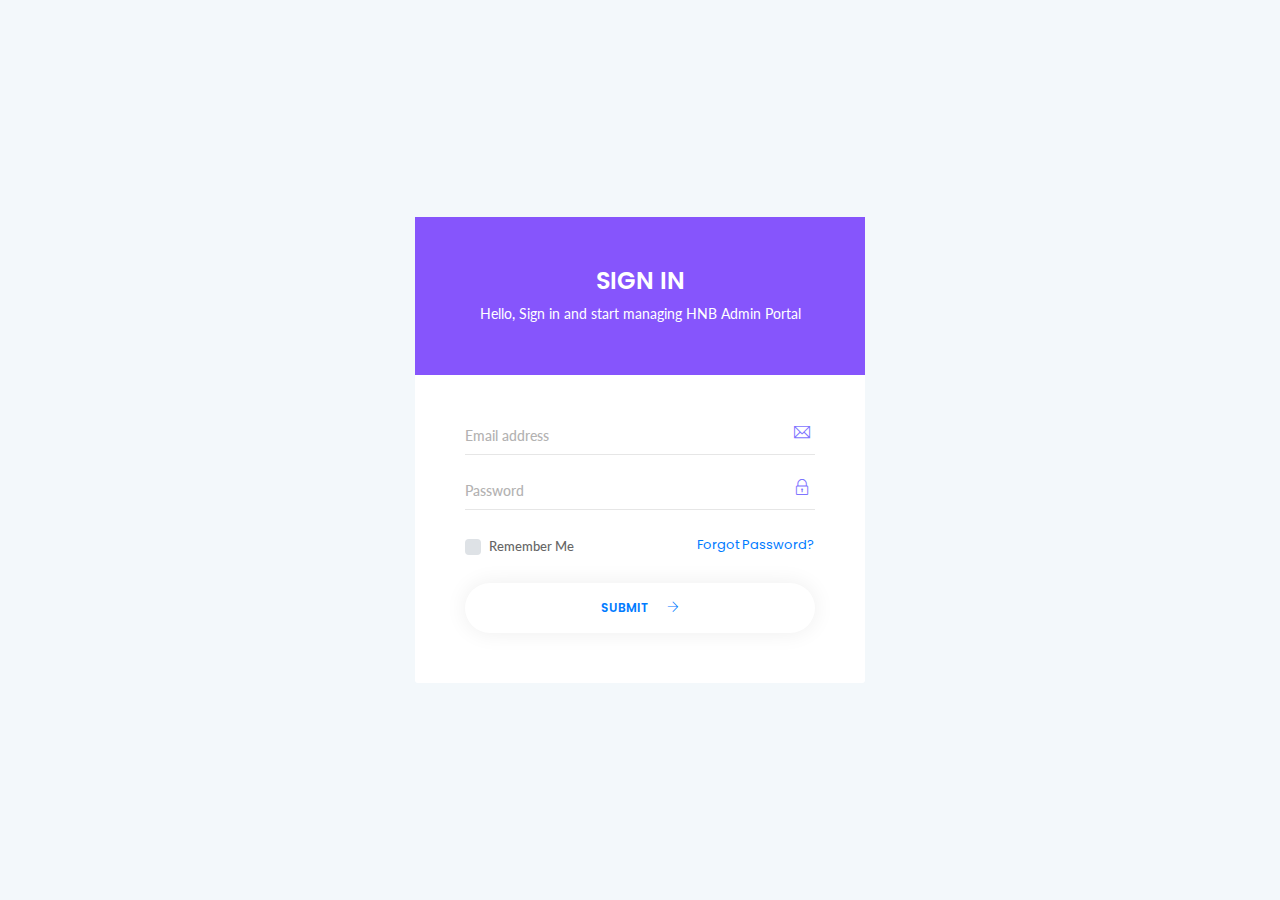
<file: index.html>
<!doctype html>
<html class="no-js" lang="en">

<head>
    <meta charset="utf-8">
    <meta http-equiv="x-ua-compatible" content="ie=edge">
    <title>Login - srtdash</title>
    <meta name="viewport" content="width=device-width, initial-scale=1">
    <link rel="shortcut icon" type="image/png" href="assets/images/icon/favicon.ico">
    <link rel="stylesheet" href="assets/css/bootstrap.min.css">
    <link rel="stylesheet" href="assets/css/font-awesome.min.css">
    <link rel="stylesheet" href="assets/css/themify-icons.css">
    <link rel="stylesheet" href="assets/css/metisMenu.css">
    <link rel="stylesheet" href="assets/css/owl.carousel.min.css">
    <link rel="stylesheet" href="assets/css/slicknav.min.css">
    <!-- amchart css -->
    <link rel="stylesheet" href="https://www.amcharts.com/lib/3/plugins/export/export.css" type="text/css" media="all" />
    <!-- others css -->
    <link rel="stylesheet" href="assets/css/typography.css">
    <link rel="stylesheet" href="assets/css/default-css.css">
    <link rel="stylesheet" href="assets/css/styles.css">
    <link rel="stylesheet" href="assets/css/responsive.css">
    <!-- modernizr css -->
    <script src="assets/js/vendor/modernizr-2.8.3.min.js"></script>
</head>

<body>
<!--[if lt IE 8]>
<p class="browserupgrade">You are using an <strong>outdated</strong> browser. Please <a href="http://browsehappy.com/">upgrade your browser</a> to improve your experience.</p>
<![endif]-->
<!-- preloader area start -->
<div id="preloader">
    <div class="loader"></div>
</div>
<!-- preloader area end -->
<!-- login area start -->
<div class="login-area">
    <div class="container">
        <div class="login-box ptb--100">
            <form>
                <div class="login-form-head">
                    <h4>Sign In</h4>
                    <p>Hello, Sign in and start managing HNB Admin Portal</p>
                </div>
                <div class="login-form-body">
                    <div class="form-gp">
                        <label for="exampleInputEmail1">Email address</label>
                        <input type="email" id="exampleInputEmail1">
                        <i class="ti-email"></i>
                    </div>
                    <div class="form-gp">
                        <label for="exampleInputPassword1">Password</label>
                        <input type="password" id="exampleInputPassword1">
                        <i class="ti-lock"></i>
                    </div>
                    <div class="row mb-4 rmber-area">
                        <div class="col-6">
                            <div class="custom-control custom-checkbox mr-sm-2">
                                <input type="checkbox" class="custom-control-input" id="customControlAutosizing">
                                <label class="custom-control-label" for="customControlAutosizing">Remember Me</label>
                            </div>
                        </div>
                        <div class="col-6 text-right">
                            <a href="#">Forgot Password?</a>
                        </div>
                    </div>
                    <div class="submit-btn-area">
                        <button id="form_submit" type="submit"><a href="homepage.html">Submit <i class="ti-arrow-right" ></i></a></button>
                    </div>

                </div>
            </form>
        </div>
    </div>
</div>
<!-- login area end -->

<!-- jquery latest version -->
<script src="assets/js/vendor/jquery-2.2.4.min.js"></script>
<!-- bootstrap 4 js -->
<script src="assets/js/popper.min.js"></script>
<script src="assets/js/bootstrap.min.js"></script>
<script src="assets/js/owl.carousel.min.js"></script>
<script src="assets/js/metisMenu.min.js"></script>
<script src="assets/js/jquery.slimscroll.min.js"></script>
<script src="assets/js/jquery.slicknav.min.js"></script>

<!-- others plugins -->
<script src="assets/js/plugins.js"></script>
<script src="assets/js/scripts.js"></script>
</body>

</html>
</file>
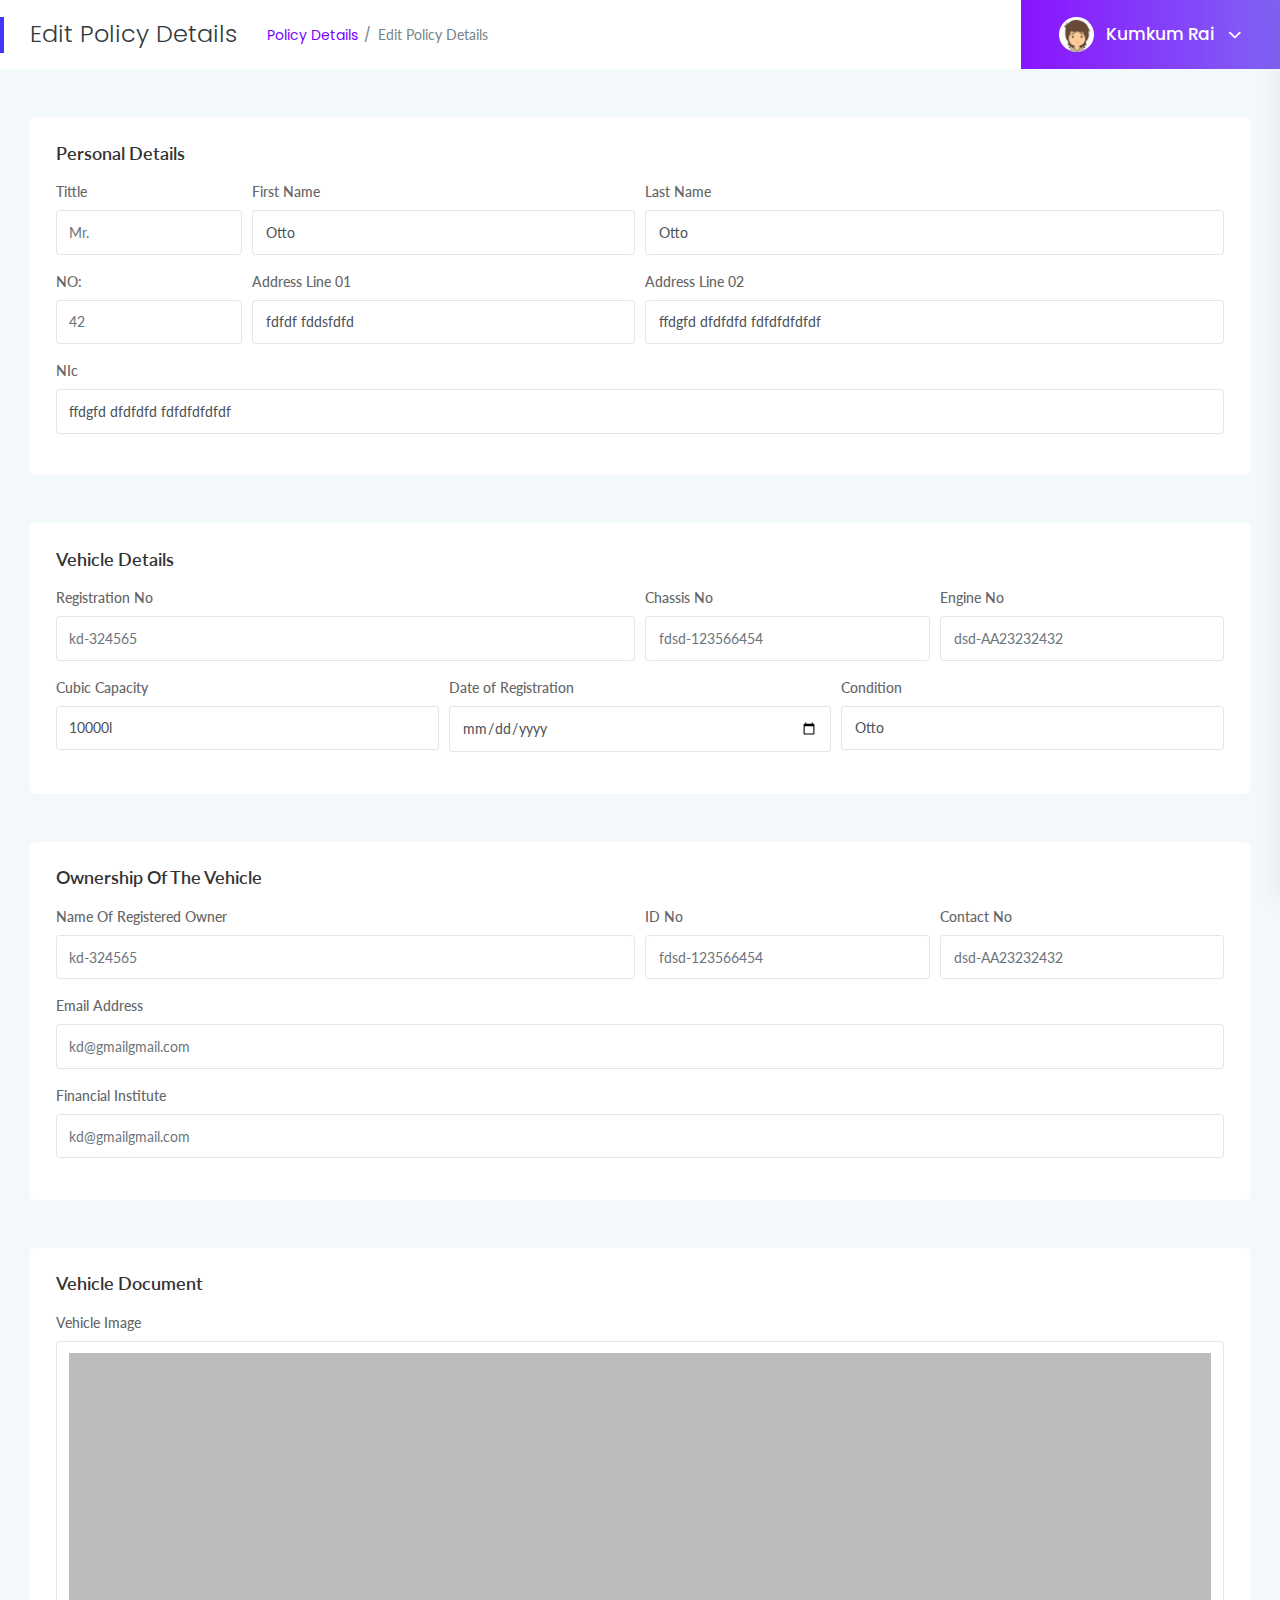
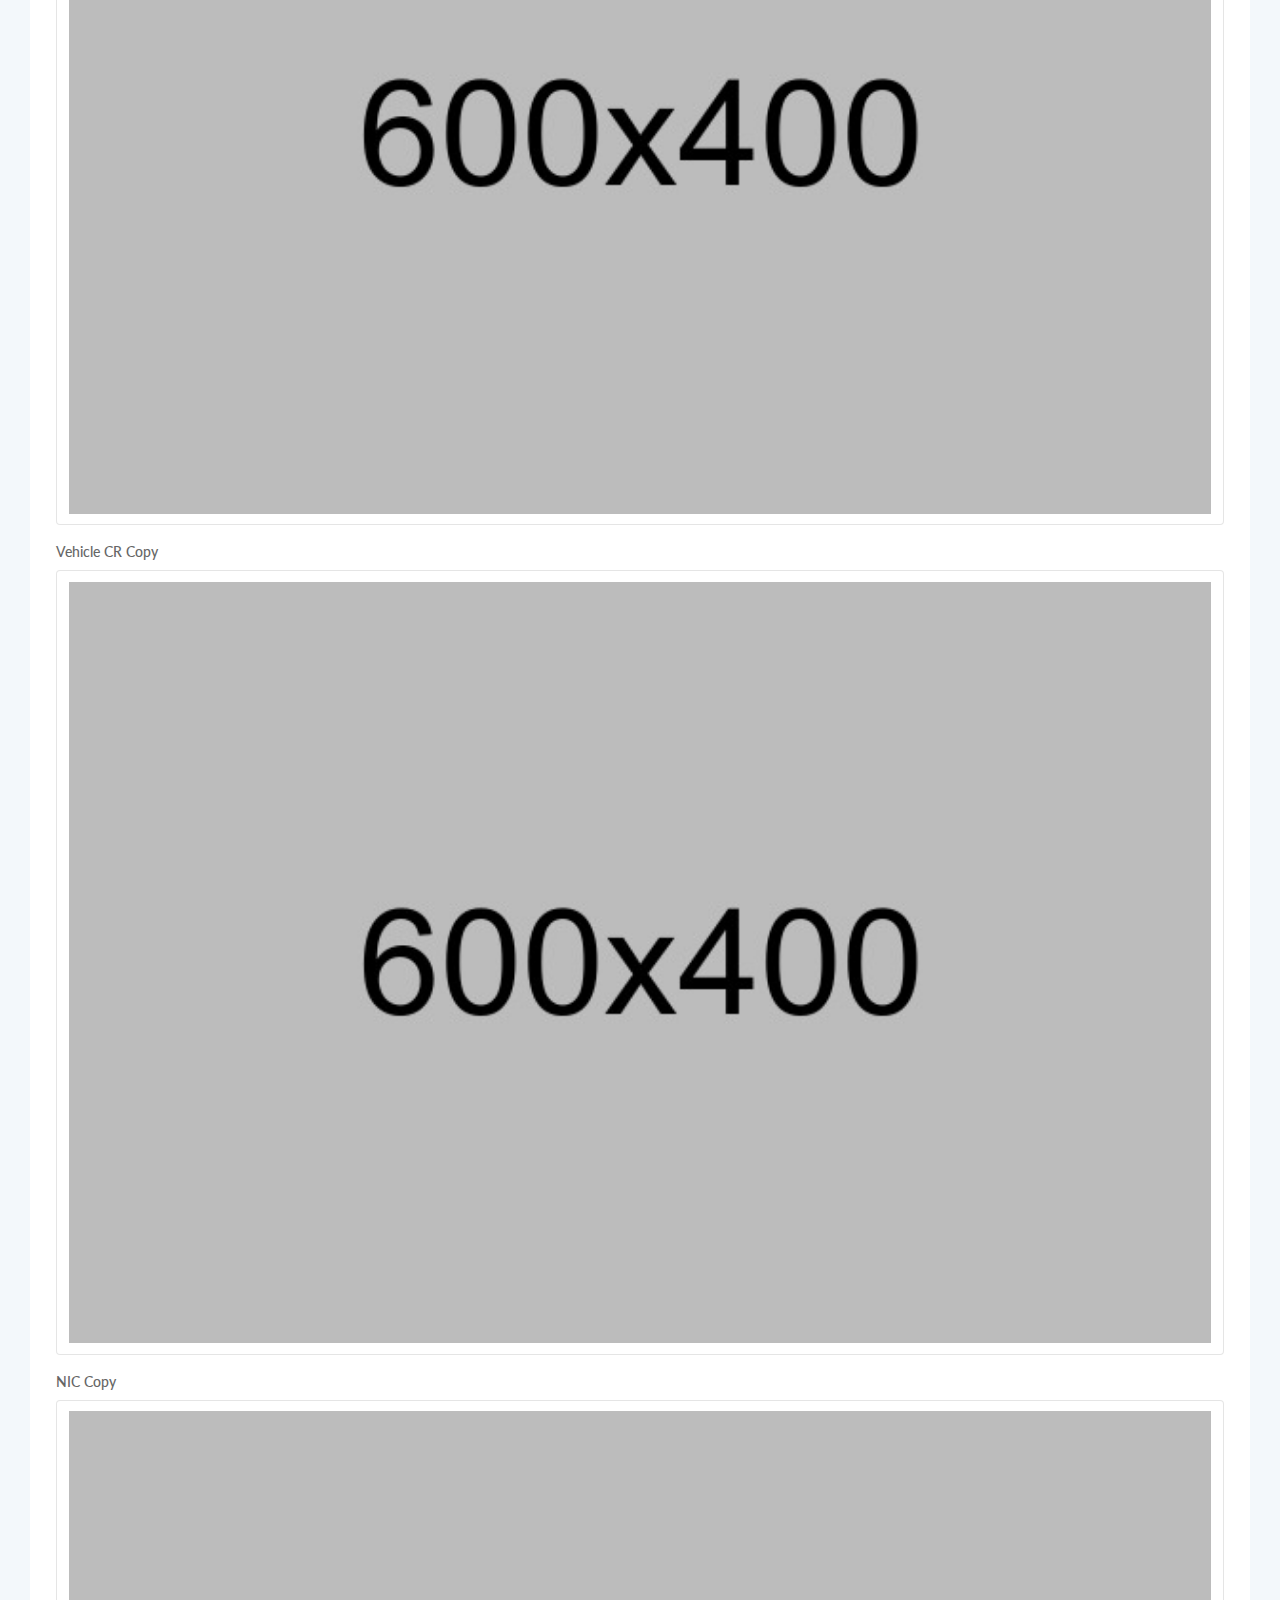
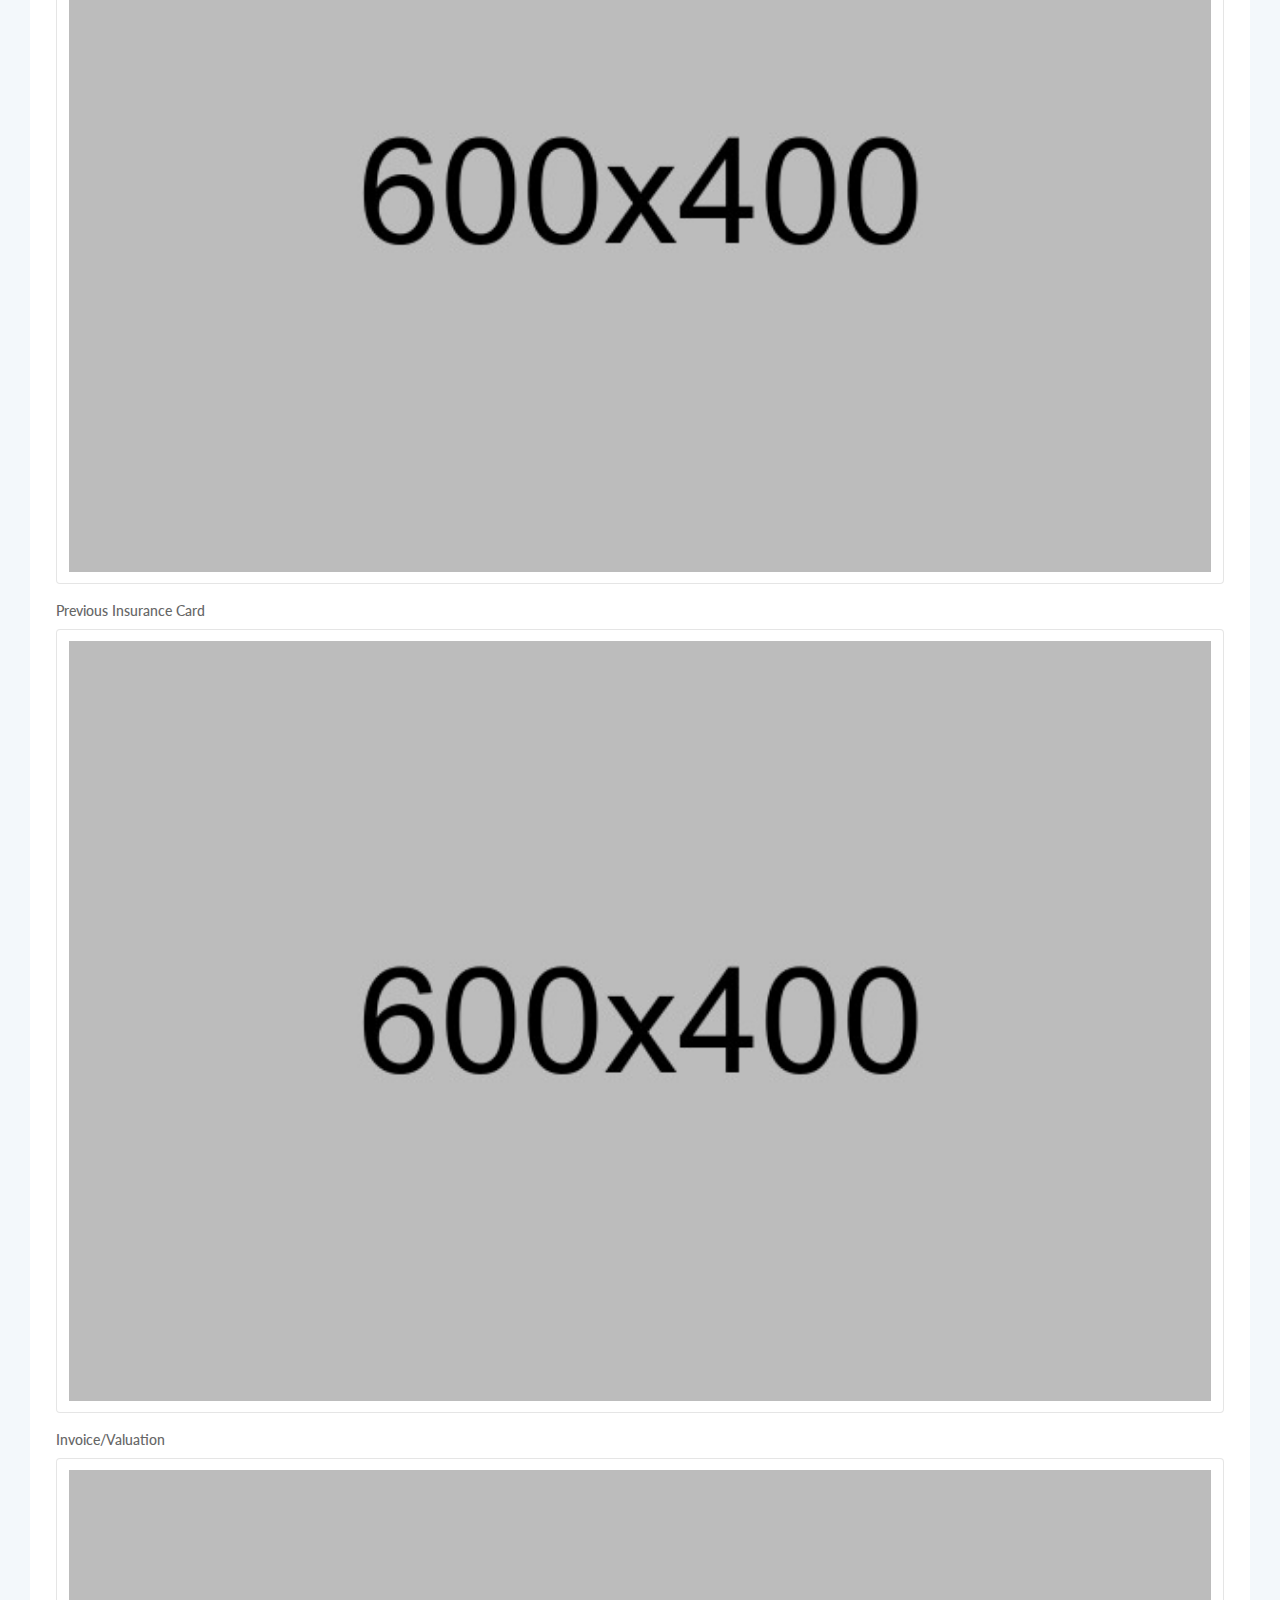
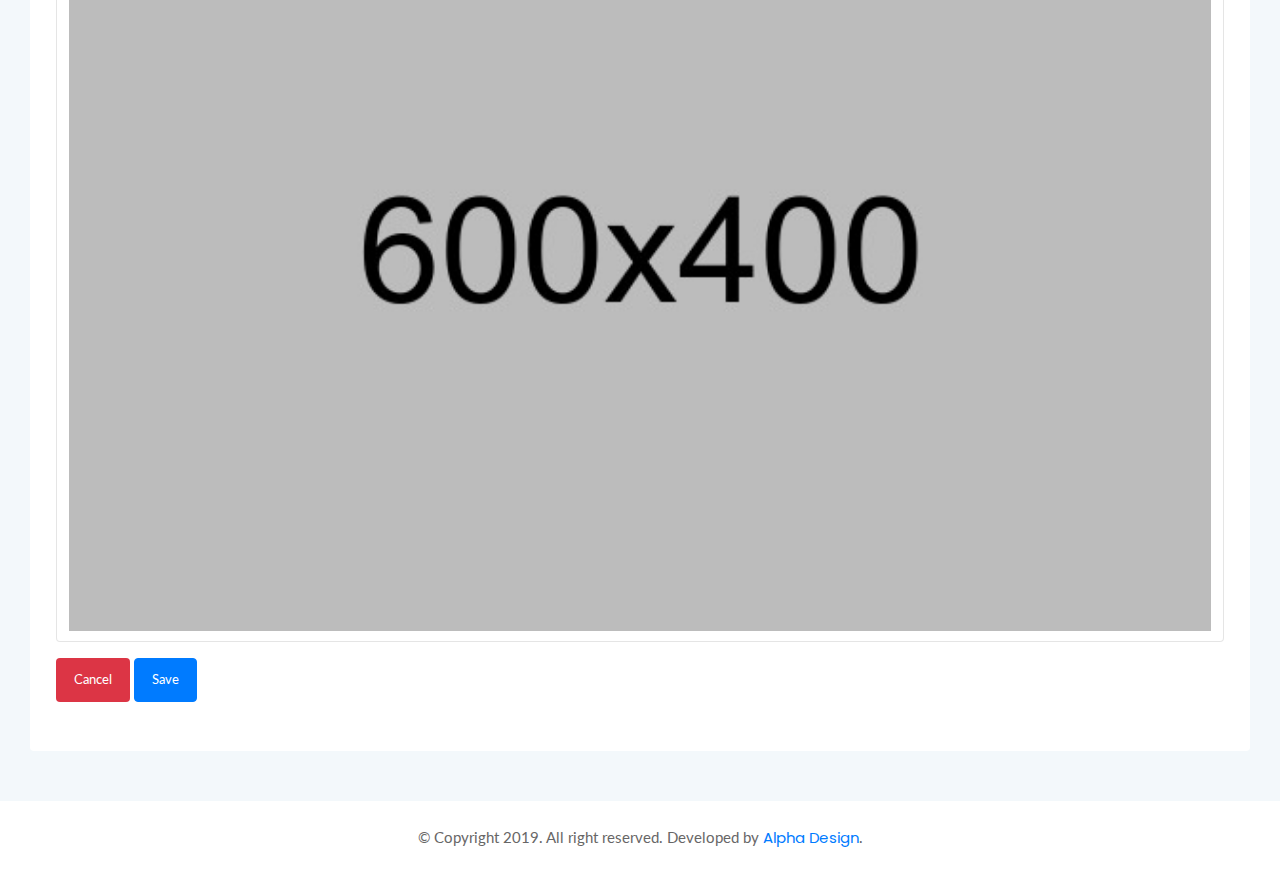
<file: editpolicy.html>
<!doctype html>
<html class="no-js" lang="en">

<head>
    <meta charset="utf-8">
    <meta http-equiv="x-ua-compatible" content="ie=edge">
    <title>srtdash - ICO Dashboard</title>
    <meta name="viewport" content="width=device-width, initial-scale=1">
    <link rel="shortcut icon" type="image/png" href="assets/images/icon/favicon.ico">
    <link rel="stylesheet" href="assets/css/bootstrap.min.css">
    <link rel="stylesheet" href="assets/css/font-awesome.min.css">
    <link rel="stylesheet" href="assets/css/themify-icons.css">
    <link rel="stylesheet" href="assets/css/metisMenu.css">
    <link rel="stylesheet" href="assets/css/owl.carousel.min.css">
    <link rel="stylesheet" href="assets/css/slicknav.min.css">
    <!-- amchart css -->
    <link rel="stylesheet" href="https://www.amcharts.com/lib/3/plugins/export/export.css" type="text/css" media="all" />
    <!-- others css -->
    <link rel="stylesheet" href="assets/css/typography.css">
    <link rel="stylesheet" href="assets/css/default-css.css">
    <link rel="stylesheet" href="assets/css/styles.css">
    <link rel="stylesheet" href="assets/css/responsive.css">
    <!-- modernizr css -->
    <script src="assets/js/vendor/modernizr-2.8.3.min.js"></script>
</head>

<body>
<!--[if lt IE 8]>
<p class="browserupgrade">You are using an <strong>outdated</strong> browser. Please <a href="http://browsehappy.com/">upgrade your browser</a> to improve your experience.</p>
<![endif]-->
<!-- preloader area start -->
<div id="preloader">
    <div class="loader"></div>
</div>
<!-- preloader area end -->
<!-- page container area start -->
<div class="page-container">
    <!-- sidebar menu area start -->
    <div class="sidebar-menu">
        <div class="sidebar-header">
            <div class="logo">
                <a href="index.html"><img src="assets/images/icon/logo.png" alt="logo"></a>
            </div>
        </div>
        <div class="main-menu">
            <div class="menu-inner">
                <nav>
                    <ul class="metismenu" id="menu">

                        <li><a href="homepage.html"><i class="ti-home"></i> <span>Home</span></a></li>
                        <li><a href="userdetails.html"><i class="ti-user"></i> <span>User Details</span></a></li>
                        <li><a href="quotation.html"><i class="ti-list"></i> <span>Quotation </span></a></li>
                        <li class="active"><a href="policy.html"><i class="ti-pie-chart"></i> <span>Policy Details</span></a></li>
                        <li>
                            <a href="javascript:void(0)" aria-expanded="true"><i class="ti-money"></i> <span>Payment</span></a>
                            <ul class="collapse">
                                <li><a href="userpayment.html">User payment details</a></li>
                                <li><a href="#">Payment history</a></li>
                            </ul>
                        </li>
                        <li><a href="pendingjobs.html"><i class="ti-receipt"></i> <span>Pending jobs</span></a></li>
                        <li>
                            <a href="javascript:void(0)" aria-expanded="true"><i class="ti-view-list"></i> <span>Editable</span></a>
                            <ul class="collapse">
                                <li><a href="contactus.html">contact us</a></li>
                                <li><a href="buynow.html">Buy now</a></li>
                                <li><a href="message.html.html">Messages</a></li>
                            </ul>
                        </li>
                    </ul>
                </nav>
            </div>
        </div>
    </div>
    <!-- sidebar menu area end -->
    <!-- main content area start -->
    <div class="main-content">
        <!-- page title area start -->
        <div class="page-title-area">
            <div class="row align-items-center">
                <div class="col-sm-6">
                    <div class="breadcrumbs-area clearfix">
                        <h4 class="page-title pull-left">Edit Policy Details</h4>
                        <ul class="breadcrumbs pull-left">
                            <li><a href="index.html">Policy Details</a></li>
                            <li><span>Edit Policy Details</span></li>
                        </ul>
                    </div>
                </div>
                <div class="col-sm-6 clearfix">
                    <div class="user-profile pull-right">
                        <img class="avatar user-thumb" src="assets/images/author/avatar.png" alt="avatar">
                        <h4 class="user-name dropdown-toggle" data-toggle="dropdown">Kumkum Rai <i class="fa fa-angle-down"></i></h4>
                        <div class="dropdown-menu">
                            <a class="dropdown-item" href="#">Settings</a>
                            <a class="dropdown-item" href="#">Log Out</a>
                        </div>
                    </div>
                </div>
            </div>
        </div>
        <!-- page title area end -->
        <div class="main-content-inner">
            <!-- Server side start -->
            <div class="col-12">
                <div class="card mt-5">
                    <div class="card-body">
                        <h4 class="header-title">Personal Details</h4>
                        <form class="needs-validation" novalidate="">
                            <div class="form-row">
                                <div class="col-md-2 mb-3">
                                    <label for="name">Tittle</label>
                                    <input type="text" class="form-control" id="name" placeholder="Mr."  required="">
                                    <div class="valid-feedback">
                                        Looks good!
                                    </div>
                                </div>
                                <div class="col-md-4 mb-3">
                                    <label for="nic">First Name</label>
                                    <input type="text" class="form-control" id="nic" placeholder="Jhone" value="Otto" required="">
                                    <div class="valid-feedback">
                                        Looks good!
                                    </div>
                                </div>
                                <div class="col-md-6 mb-3">
                                    <label for="cNum">Last Name</label>
                                    <input type="text" class="form-control" id="cNum" placeholder="silva" value="Otto" required="">
                                    <div class="valid-feedback">
                                        Looks good!
                                    </div>
                                </div>
                            </div>
                            <div class="form-row">
                                <div class="col-md-2 mb-3">
                                    <label for="No">NO:</label>
                                    <input type="text" class="form-control" id="No" placeholder="42"  required="">
                                    <div class="valid-feedback">
                                        Looks good!
                                    </div>
                                </div>
                                <div class="col-md-4 mb-3">
                                    <label for="addLine1">Address Line 01</label>
                                    <input type="text" class="form-control" id="addLine1" placeholder="Jhone" value="fdfdf fddsfdfd" required="">
                                    <div class="valid-feedback">
                                        Looks good!
                                    </div>
                                </div>
                                <div class="col-md-6 mb-3">
                                    <label for="addLine2">Address Line 02</label>
                                    <input type="text" class="form-control" id="addLine2" placeholder="silva" value="ffdgfd dfdfdfd fdfdfdfdfdf" required="">
                                    <div class="valid-feedback">
                                        Looks good!
                                    </div>
                                </div>
                            </div>
                            <div class="form-row">
                                <div class="col-md-12 mb-3">
                                    <label for="nic1">NIc</label>
                                    <input type="text" class="form-control" id="nic1" placeholder="silva" value="ffdgfd dfdfdfd fdfdfdfdfdf" required="">
                                    <div class="valid-feedback">
                                        Looks good!
                                    </div>
                                </div>
                            </div>
                        </form>
                    </div>
                </div>
                <div class="card mt-5">
                    <div class="card-body">
                        <h4 class="header-title">Vehicle Details</h4>
                        <form class="needs-validation" novalidate="">
                            <div class="form-row">
                                <div class="col-md-6 mb-3">
                                    <label for="vNo">Registration No</label>
                                    <input type="text" class="form-control" id="vNo" placeholder="kd-324565" required="">
                                    <div class="invalid-feedback">
                                        Please provide a valid detail.
                                    </div>
                                </div>
                                <div class="col-md-3 mb-3">
                                    <label for="chassisName">Chassis No</label>
                                    <input type="text" class="form-control" id="chassisName" placeholder="fdsd-123566454" required="">
                                    <div class="invalid-feedback">
                                        Please provide a valid detail.
                                    </div>
                                </div>
                                <div class="col-md-3 mb-3">
                                    <label for="engineNo">Engine No</label>
                                    <input type="text" class="form-control" id="engineNo" placeholder="dsd-AA23232432" required="">
                                    <div class="invalid-feedback">
                                        Please provide a valid Model.
                                    </div>
                                </div>
                            </div>
                            <div class="form-row">
                                <div class="col-md-4 mb-3">
                                    <label for="cCap">Cubic Capacity</label>
                                    <input type="tex4" class="form-control" id="cCap"  value="10000l" required="">
                                    <div class="valid-feedback">
                                        Looks good!
                                    </div>
                                </div>
                                <div class="col-md-4 mb-3">
                                    <label for="rDate">Date of Registration </label>
                                    <input type="date" class="form-control" id="rDate"  value="Otto" required="">
                                    <div class="valid-feedback">
                                        Looks good!
                                    </div>
                                </div>
                                <div class="col-md-4 mb-3">
                                    <label for="mdate">Condition </label>
                                    <input type="text" class="form-control" id="mdate"  value="Otto" required="">
                                    <div class="valid-feedback">
                                        Looks good!
                                    </div>
                                </div>
                            </div>
                        </form>
                    </div>
                </div>
                <div class="card mt-5">
                    <div class="card-body">
                        <h4 class="header-title">Ownership of the vehicle</h4>
                        <form class="needs-validation" novalidate="">
                            <div class="form-row">
                                <div class="col-md-6 mb-3">
                                    <label for="rOwner">Name Of Registered Owner</label>
                                    <input type="text" class="form-control" id="rOwner" placeholder="kd-324565" required="">
                                    <div class="invalid-feedback">
                                        Please provide a valid detail.
                                    </div>
                                </div>
                                <div class="col-md-3 mb-3">
                                    <label for="idNo">ID No</label>
                                    <input type="text" class="form-control" id="idNo" placeholder="fdsd-123566454" required="">
                                    <div class="invalid-feedback">
                                        Please provide a valid detail.
                                    </div>
                                </div>
                                <div class="col-md-3 mb-3">
                                    <label for="cno">Contact No</label>
                                    <input type="text" class="form-control" id="cno" placeholder="dsd-AA23232432" required="">
                                    <div class="invalid-feedback">
                                        Please provide a valid Model.
                                    </div>
                                </div>
                            </div>
                            <div class="form-row">
                                <div class="col-md-12 mb-3">
                                    <label for="email">Email Address</label>
                                    <input type="text" class="form-control" id="email" placeholder="kd@gmailgmail.com" required="">
                                    <div class="invalid-feedback">
                                        Please provide a valid detail.
                                    </div>
                                </div>
                            </div>
                            <div class="form-row">
                                <div class="col-md-12 mb-3">
                                    <label for="fInstiyute">Financial Institute</label>
                                    <input type="text" class="form-control" id="fInstiyute" placeholder="kd@gmailgmail.com" required="">
                                    <div class="invalid-feedback">
                                        Please provide a valid detail.
                                    </div>
                                </div>
                            </div>
                        </form>
                    </div>
                </div>
                <div class="card mt-5">
                    <div class="card-body">
                        <h4 class="header-title">Vehicle Document</h4>
                        <form class="needs-validation" novalidate="">
                            <div class="form-row">
                                <div class="col-md-12 mb-3">
                                    <label for="vImg">Vehicle Image</label>
                                    <input type="image" src="assets/images/card/card-img1.jpg"   contenteditable="false" class="form-control" id="vImg" placeholder="CoverType" value="12345.00" required="">
                                    <div class="valid-feedback">
                                        Looks good!
                                    </div>
                                </div>
                            </div>
                            <div class="form-row">
                                <div class="col-md-12 mb-3">
                                    <label for="crCopy">Vehicle CR Copy</label>
                                    <input type="image" src="assets/images/card/card-img1.jpg" contenteditable="false" class="form-control" id="crCopy" placeholder="First name" value="12345.00" required="">
                                    <div class="valid-feedback">
                                        Looks good!
                                    </div>
                                </div>
                            </div>
                            <div class="form-row">
                                <div class="col-md-12 mb-3">
                                    <label for="nicImg">NIC Copy</label>
                                    <input type="image" src="assets/images/card/card-img1.jpg"   contenteditable="false" class="form-control" id="nicImg"  required="">
                                    <div class="valid-feedback">
                                        Looks good!
                                    </div>
                                </div>
                            </div>
                            <div class="form-row">
                                <div class="col-md-12 mb-3">
                                    <label for="Icard">Previous Insurance Card</label>
                                    <input type="image" src="assets/images/card/card-img1.jpg" contenteditable="false" class="form-control" id="Icard" required="">
                                    <div class="valid-feedback">
                                        Looks good!
                                    </div>
                                </div>
                            </div>
                            <div class="form-row">
                                <div class="col-md-12 mb-3">
                                    <label for="count">Invoice/Valuation</label>
                                    <input type="image" src="assets/images/card/card-img1.jpg"  contenteditable="false" class="form-control" id="count" required="">
                                    <div class="valid-feedback">
                                        Looks good!
                                    </div>
                                </div>
                            </div>
                            <div class="mb-4">
                                <button class="btn badge-danger" href="policy.html" type="submit">Cancel</button>
                                <button class="btn btn-primary" href="policy.html" type="submit">Save</button>
                            </div>
                        </form>
                    </div>
                </div>
            </div>
            <!-- Server side end -->
        </div>
    </div>
    <!-- main content area end -->
    <!-- footer area start-->
    <footer>
        <div class="footer-area">
            <p>© Copyright 2019. All right reserved. Developed by <a href="https://alphadesigncompany.com/">Alpha Design</a>.</p>
        </div>
    </footer>
    <!-- footer area end-->
</div>
<!-- page container area end -->
<!-- offset area start -->
<div class="offset-area">
    <div class="offset-close"><i class="ti-close"></i></div>
    <ul class="nav offset-menu-tab">
        <li><a class="active" data-toggle="tab" href="#activity">Activity</a></li>
        <li><a data-toggle="tab" href="#settings">Settings</a></li>
    </ul>
    <div class="offset-content tab-content">
        <div id="activity" class="tab-pane fade in show active">
            <div class="recent-activity">
                <div class="timeline-task">
                    <div class="icon bg1">
                        <i class="fa fa-envelope"></i>
                    </div>
                    <div class="tm-title">
                        <h4>Rashed sent you an email</h4>
                        <span class="time"><i class="ti-time"></i>09:35</span>
                    </div>
                    <p>Lorem ipsum dolor sit amet consectetur adipisicing elit. Esse distinctio itaque at.
                    </p>
                </div>
                <div class="timeline-task">
                    <div class="icon bg2">
                        <i class="fa fa-check"></i>
                    </div>
                    <div class="tm-title">
                        <h4>Added</h4>
                        <span class="time"><i class="ti-time"></i>7 Minutes Ago</span>
                    </div>
                    <p>Lorem ipsum dolor sit amet consectetur.
                    </p>
                </div>
                <div class="timeline-task">
                    <div class="icon bg2">
                        <i class="fa fa-exclamation-triangle"></i>
                    </div>
                    <div class="tm-title">
                        <h4>You missed you Password!</h4>
                        <span class="time"><i class="ti-time"></i>09:20 Am</span>
                    </div>
                </div>
                <div class="timeline-task">
                    <div class="icon bg3">
                        <i class="fa fa-bomb"></i>
                    </div>
                    <div class="tm-title">
                        <h4>Member waiting for you Attention</h4>
                        <span class="time"><i class="ti-time"></i>09:35</span>
                    </div>
                    <p>Lorem ipsum dolor sit amet consectetur adipisicing elit. Esse distinctio itaque at.
                    </p>
                </div>
                <div class="timeline-task">
                    <div class="icon bg3">
                        <i class="ti-signal"></i>
                    </div>
                    <div class="tm-title">
                        <h4>You Added Kaji Patha few minutes ago</h4>
                        <span class="time"><i class="ti-time"></i>01 minutes ago</span>
                    </div>
                    <p>Lorem ipsum dolor sit amet consectetur adipisicing elit. Esse distinctio itaque at.
                    </p>
                </div>
                <div class="timeline-task">
                    <div class="icon bg1">
                        <i class="fa fa-envelope"></i>
                    </div>
                    <div class="tm-title">
                        <h4>Ratul Hamba sent you an email</h4>
                        <span class="time"><i class="ti-time"></i>09:35</span>
                    </div>
                    <p>Hello sir , where are you, i am egerly waiting for you.
                    </p>
                </div>
                <div class="timeline-task">
                    <div class="icon bg2">
                        <i class="fa fa-exclamation-triangle"></i>
                    </div>
                    <div class="tm-title">
                        <h4>Rashed sent you an email</h4>
                        <span class="time"><i class="ti-time"></i>09:35</span>
                    </div>
                    <p>Lorem ipsum dolor sit amet consectetur adipisicing elit. Esse distinctio itaque at.
                    </p>
                </div>
                <div class="timeline-task">
                    <div class="icon bg2">
                        <i class="fa fa-exclamation-triangle"></i>
                    </div>
                    <div class="tm-title">
                        <h4>Rashed sent you an email</h4>
                        <span class="time"><i class="ti-time"></i>09:35</span>
                    </div>
                </div>
                <div class="timeline-task">
                    <div class="icon bg3">
                        <i class="fa fa-bomb"></i>
                    </div>
                    <div class="tm-title">
                        <h4>Rashed sent you an email</h4>
                        <span class="time"><i class="ti-time"></i>09:35</span>
                    </div>
                    <p>Lorem ipsum dolor sit amet consectetur adipisicing elit. Esse distinctio itaque at.
                    </p>
                </div>
                <div class="timeline-task">
                    <div class="icon bg3">
                        <i class="ti-signal"></i>
                    </div>
                    <div class="tm-title">
                        <h4>Rashed sent you an email</h4>
                        <span class="time"><i class="ti-time"></i>09:35</span>
                    </div>
                    <p>Lorem ipsum dolor sit amet consectetur adipisicing elit. Esse distinctio itaque at.
                    </p>
                </div>
            </div>
        </div>
        <div id="settings" class="tab-pane fade">
            <div class="offset-settings">
                <h4>General Settings</h4>
                <div class="settings-list">
                    <div class="s-settings">
                        <div class="s-sw-title">
                            <h5>Notifications</h5>
                            <div class="s-swtich">
                                <input type="checkbox" id="switch1" />
                                <label for="switch1">Toggle</label>
                            </div>
                        </div>
                        <p>Keep it 'On' When you want to get all the notification.</p>
                    </div>
                    <div class="s-settings">
                        <div class="s-sw-title">
                            <h5>Show recent activity</h5>
                            <div class="s-swtich">
                                <input type="checkbox" id="switch2" />
                                <label for="switch2">Toggle</label>
                            </div>
                        </div>
                        <p>The for attribute is necessary to bind our custom checkbox with the input.</p>
                    </div>
                    <div class="s-settings">
                        <div class="s-sw-title">
                            <h5>Show your emails</h5>
                            <div class="s-swtich">
                                <input type="checkbox" id="switch3" />
                                <label for="switch3">Toggle</label>
                            </div>
                        </div>
                        <p>Show email so that easily find you.</p>
                    </div>
                    <div class="s-settings">
                        <div class="s-sw-title">
                            <h5>Show Task statistics</h5>
                            <div class="s-swtich">
                                <input type="checkbox" id="switch4" />
                                <label for="switch4">Toggle</label>
                            </div>
                        </div>
                        <p>The for attribute is necessary to bind our custom checkbox with the input.</p>
                    </div>
                    <div class="s-settings">
                        <div class="s-sw-title">
                            <h5>Notifications</h5>
                            <div class="s-swtich">
                                <input type="checkbox" id="switch5" />
                                <label for="switch5">Toggle</label>
                            </div>
                        </div>
                        <p>Use checkboxes when looking for yes or no answers.</p>
                    </div>
                </div>
            </div>
        </div>
    </div>
</div>
<!-- offset area end -->
<!-- jquery latest version -->
<script src="assets/js/vendor/jquery-2.2.4.min.js"></script>
<!-- bootstrap 4 js -->
<script src="assets/js/popper.min.js"></script>
<script src="assets/js/bootstrap.min.js"></script>
<script src="assets/js/owl.carousel.min.js"></script>
<script src="assets/js/metisMenu.min.js"></script>
<script src="assets/js/jquery.slimscroll.min.js"></script>
<script src="assets/js/jquery.slicknav.min.js"></script>


<!-- others plugins -->
<script src="assets/js/plugins.js"></script>
<script src="assets/js/scripts.js"></script>
</body>

</html>
</file>
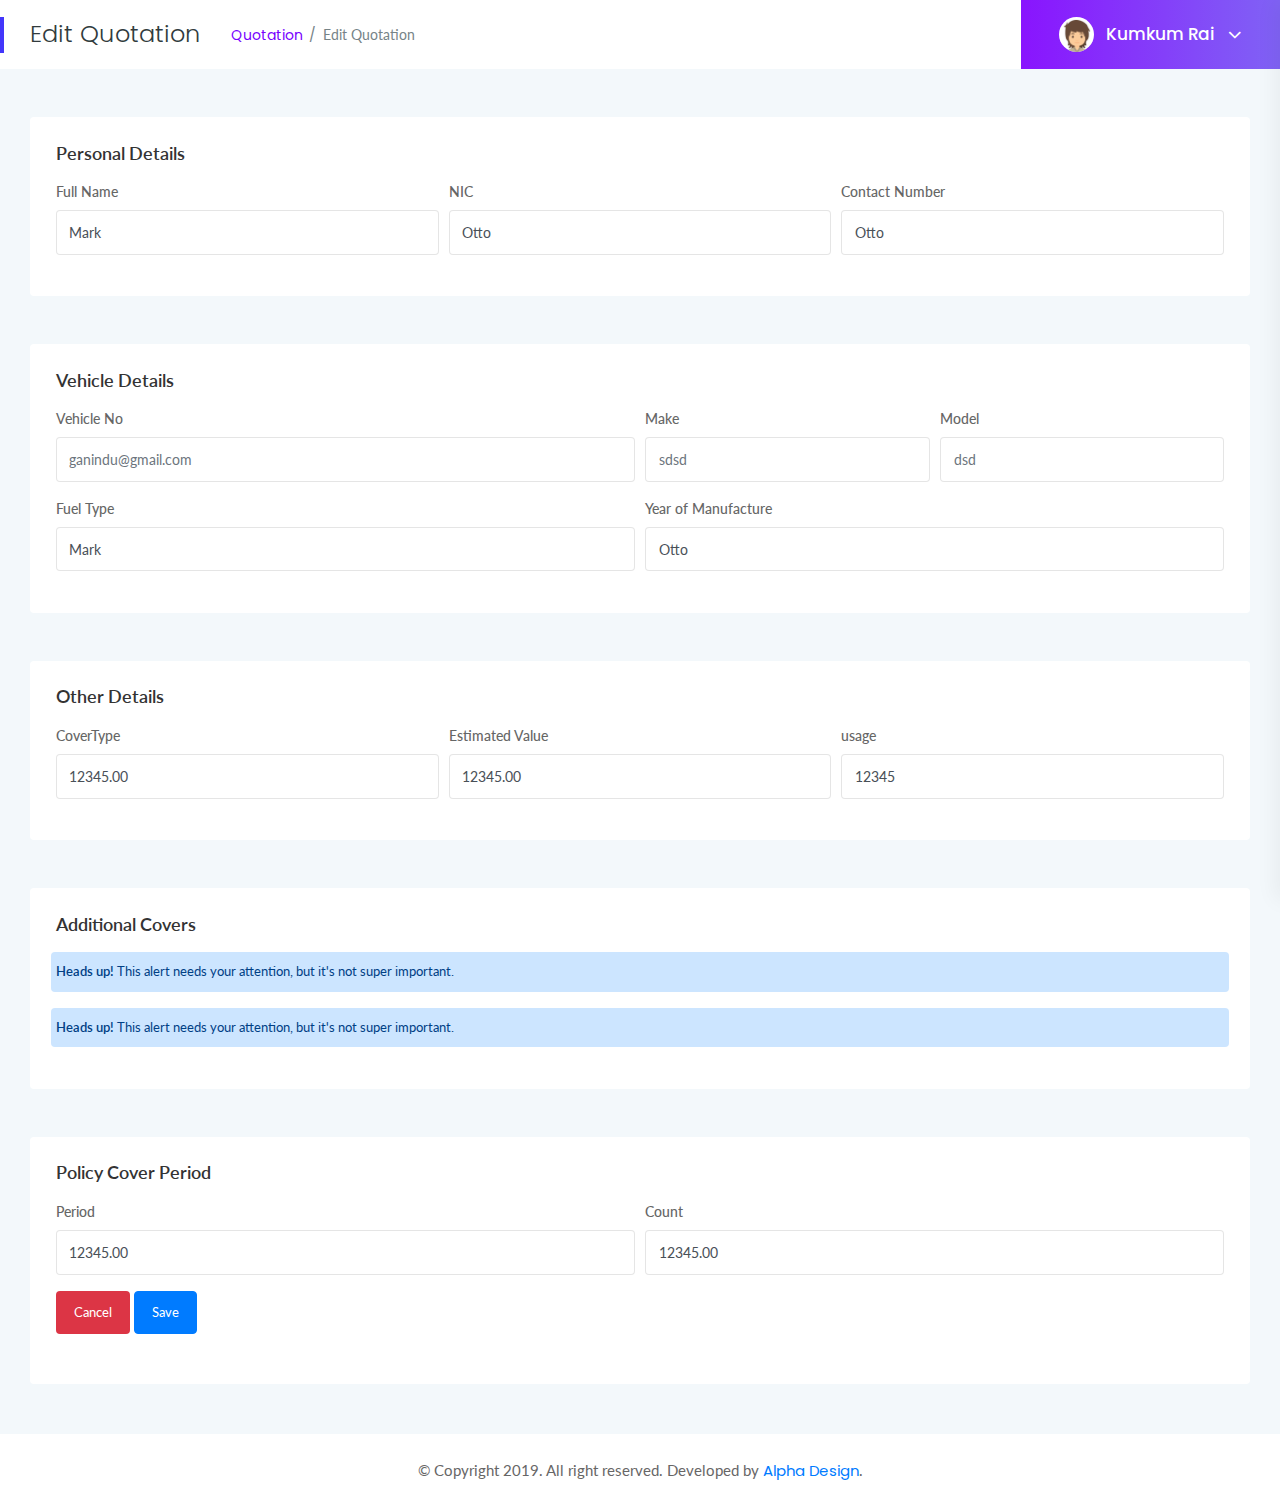
<file: editquotation.html>
<!doctype html>
<html class="no-js" lang="en">

<head>
    <meta charset="utf-8">
    <meta http-equiv="x-ua-compatible" content="ie=edge">
    <title>srtdash - ICO Dashboard</title>
    <meta name="viewport" content="width=device-width, initial-scale=1">
    <link rel="shortcut icon" type="image/png" href="assets/images/icon/favicon.ico">
    <link rel="stylesheet" href="assets/css/bootstrap.min.css">
    <link rel="stylesheet" href="assets/css/font-awesome.min.css">
    <link rel="stylesheet" href="assets/css/themify-icons.css">
    <link rel="stylesheet" href="assets/css/metisMenu.css">
    <link rel="stylesheet" href="assets/css/owl.carousel.min.css">
    <link rel="stylesheet" href="assets/css/slicknav.min.css">
    <!-- amchart css -->
    <link rel="stylesheet" href="https://www.amcharts.com/lib/3/plugins/export/export.css" type="text/css" media="all" />
    <!-- others css -->
    <link rel="stylesheet" href="assets/css/typography.css">
    <link rel="stylesheet" href="assets/css/default-css.css">
    <link rel="stylesheet" href="assets/css/styles.css">
    <link rel="stylesheet" href="assets/css/responsive.css">
    <!-- modernizr css -->
    <script src="assets/js/vendor/modernizr-2.8.3.min.js"></script>
</head>

<body>
<!--[if lt IE 8]>
<p class="browserupgrade">You are using an <strong>outdated</strong> browser. Please <a href="http://browsehappy.com/">upgrade your browser</a> to improve your experience.</p>
<![endif]-->
<!-- preloader area start -->
<div id="preloader">
    <div class="loader"></div>
</div>
<!-- preloader area end -->
<!-- page container area start -->
<div class="page-container">
    <!-- sidebar menu area start -->
    <div class="sidebar-menu">
        <div class="sidebar-header">
            <div class="logo">
                <a href="index.html"><img src="assets/images/icon/logo.png" alt="logo"></a>
            </div>
        </div>
        <div class="main-menu">
            <div class="menu-inner">
                <nav>
                    <ul class="metismenu" id="menu">

                        <li><a href="homepage.html"><i class="ti-home"></i> <span>Home</span></a></li>
                        <li><a href="userdetails.html"><i class="ti-user"></i> <span>User Details</span></a></li>
                        <li class="active"><a href="quotation.html"><i class="ti-list"></i> <span>Quotation </span></a></li>
                        <li ><a href="policy.html"><i class="ti-pie-chart"></i> <span>Policy Details</span></a></li>
                        <li>
                            <a href="javascript:void(0)" aria-expanded="true"><i class="ti-money"></i> <span>Payment</span></a>
                            <ul class="collapse">
                                <li><a href="userpayment.html">User payment details</a></li>
                                <li><a href="#">Payment history</a></li>
                            </ul>
                        </li>
                        <li><a href="pendingjobs.html"><i class="ti-receipt"></i> <span>Pending jobs</span></a></li>
                        <li>
                            <a href="javascript:void(0)" aria-expanded="true"><i class="ti-view-list"></i> <span>Editable</span></a>
                            <ul class="collapse">
                                <li><a href="contactus.html">contact us</a></li>
                                <li><a href="buynow.html">Buy now</a></li>
                                <li><a href="message.html.html">Messages</a></li>
                            </ul>
                        </li>
                    </ul>
                </nav>
            </div>
        </div>
    </div>
    <!-- sidebar menu area end -->
    <!-- main content area start -->
    <div class="main-content">
        <!-- page title area start -->
        <div class="page-title-area">
            <div class="row align-items-center">
                <div class="col-sm-6">
                    <div class="breadcrumbs-area clearfix">
                        <h4 class="page-title pull-left">Edit Quotation</h4>
                        <ul class="breadcrumbs pull-left">
                            <li><a href="index.html">Quotation</a></li>
                            <li><span>Edit Quotation</span></li>
                        </ul>
                    </div>
                </div>
                <div class="col-sm-6 clearfix">
                    <div class="user-profile pull-right">
                        <img class="avatar user-thumb" src="assets/images/author/avatar.png" alt="avatar">
                        <h4 class="user-name dropdown-toggle" data-toggle="dropdown">Kumkum Rai <i class="fa fa-angle-down"></i></h4>
                        <div class="dropdown-menu">
                            <a class="dropdown-item" href="#">Settings</a>
                            <a class="dropdown-item" href="#">Log Out</a>
                        </div>
                    </div>
                </div>
            </div>
        </div>
        <!-- page title area end -->
        <div class="main-content-inner">
            <!-- Server side start -->
            <div class="col-12">
                <div class="card mt-5">
                    <div class="card-body">
                        <h4 class="header-title">Personal Details</h4>
                        <form class="needs-validation" novalidate="">
                            <div class="form-row">
                                <div class="col-md-4 mb-3">
                                    <label for="name">Full Name</label>
                                    <input type="text" class="form-control" id="name" placeholder="First name" value="Mark" required="">
                                    <div class="valid-feedback">
                                        Looks good!
                                    </div>
                                </div>
                                <div class="col-md-4 mb-3">
                                    <label for="nic">NIC</label>
                                    <input type="text" class="form-control" id="nic" placeholder="Last name" value="Otto" required="">
                                    <div class="valid-feedback">
                                        Looks good!
                                    </div>
                                </div>
                                <div class="col-md-4 mb-3">
                                    <label for="cNum">Contact Number</label>
                                    <input type="text" class="form-control" id="cNum" placeholder="Last name" value="Otto" required="">
                                    <div class="valid-feedback">
                                        Looks good!
                                    </div>
                                </div>
                            </div>
                        </form>
                    </div>
                </div>
                <div class="card mt-5">
                    <div class="card-body">
                        <h4 class="header-title">Vehicle Details</h4>
                        <form class="needs-validation" novalidate="">
                            <div class="form-row">
                                <div class="col-md-6 mb-3">
                                    <label for="vNo">Vehicle No</label>
                                    <input type="text" class="form-control" id="vNo" placeholder="ganindu@gmail.com" required="">
                                    <div class="invalid-feedback">
                                        Please provide a valid detail.
                                    </div>
                                </div>
                                <div class="col-md-3 mb-3">
                                    <label for="vmake">Make</label>
                                    <input type="text" class="form-control" id="vmake" placeholder="sdsd" required="">
                                    <div class="invalid-feedback">
                                        Please provide a valid Make.
                                    </div>
                                </div>
                                <div class="col-md-3 mb-3">
                                    <label for="vModel">Model</label>
                                    <input type="text" class="form-control" id="vModel" placeholder="dsd" required="">
                                    <div class="invalid-feedback">
                                        Please provide a valid Model.
                                    </div>
                                </div>
                            </div>
                            <div class="form-row">
                                <div class="col-md-6 mb-3">
                                    <label for="fuel">Fuel Type</label>
                                    <input type="tex4" class="form-control" id="fuel"  value="Mark" required="">
                                    <div class="valid-feedback">
                                        Looks good!
                                    </div>
                                </div>
                                <div class="col-md-6 mb-3">
                                    <label for="mdate">Year of Manufacture </label>
                                    <input type="text" class="form-control" id="mdate"  value="Otto" required="">
                                    <div class="valid-feedback">
                                        Looks good!
                                    </div>
                                </div>
                            </div>
                        </form>
                    </div>
                </div>
                <div class="card mt-5">
                    <div class="card-body">
                        <h4 class="header-title">Other Details</h4>
                        <form class="needs-validation" novalidate="">
                            <div class="form-row">
                                <div class="col-md-4 mb-3">
                                    <label for="coverType">CoverType</label>
                                    <input type="text" contenteditable="false" class="form-control" id="coverType" placeholder="CoverType" value="12345.00" required="">
                                    <div class="valid-feedback">
                                        Looks good!
                                    </div>
                                </div>
                                <div class="col-md-4 mb-3">
                                    <label for="Evalue">Estimated Value</label>
                                    <input type="text" contenteditable="false" class="form-control" id="Evalue" placeholder="First name" value="12345.00" required="">
                                    <div class="valid-feedback">
                                        Looks good!
                                    </div>
                                </div>
                                <div class="col-md-4 mb-3">
                                    <label for="usage">usage</label>
                                    <input type="text" class="form-control" id="usage" placeholder="usage" value="12345" required="">
                                    <div class="valid-feedback">
                                        Looks good!
                                    </div>
                                </div>
                            </div>

                        </form>
                    </div>
                </div>
                <div class="card mt-5">
                    <div class="card-body">
                        <h4 class="header-title">Additional Covers</h4>
                        <form class="needs-validation" novalidate="">
                            <div class="form-row">
                                <div class="alert alert-primary col-md-12 mb-3" role="alert">
                                    <strong>Heads up!</strong> This alert needs your attention, but it's not super important.
                                </div>
                                <div class="alert alert-primary col-md-12 mb-3" role="alert">
                                    <strong>Heads up!</strong> This alert needs your attention, but it's not super important.
                                </div>
                            </div>
                        </form>
                    </div>
                </div>
                <div class="card mt-5">
                    <div class="card-body">
                        <h4 class="header-title">Policy Cover Period</h4>
                        <form class="needs-validation" novalidate="">
                            <div class="form-row">
                                <div class="col-md-6 mb-3">
                                    <label for="period">Period</label>
                                    <input type="text" contenteditable="false" class="form-control" id="period" placeholder="CoverType" value="12345.00" required="">
                                    <div class="valid-feedback">
                                        Looks good!
                                    </div>
                                </div>
                                <div class="col-md-6 mb-3">
                                    <label for="count">Count</label>
                                    <input type="text" contenteditable="false" class="form-control" id="count" placeholder="First name" value="12345.00" required="">
                                    <div class="valid-feedback">
                                        Looks good!
                                    </div>
                                </div>
                            </div>
                            <div class="mb-4">
                                <button class="btn badge-danger" href="quotation.html" type="submit">Cancel</button>
                                <button class="btn btn-primary" href="quotation.html" type="submit">Save</button>
                            </div>
                        </form>
                    </div>
                </div>
            </div>
            <!-- Server side end -->
        </div>
    </div>
    <!-- main content area end -->
    <!-- footer area start-->
    <footer>
        <div class="footer-area">
            <p>© Copyright 2019. All right reserved. Developed by <a href="https://alphadesigncompany.com/">Alpha Design</a>.</p>
        </div>
    </footer>
    <!-- footer area end-->
</div>
<!-- page container area end -->
<!-- offset area start -->
<div class="offset-area">
    <div class="offset-close"><i class="ti-close"></i></div>
    <ul class="nav offset-menu-tab">
        <li><a class="active" data-toggle="tab" href="#activity">Activity</a></li>
        <li><a data-toggle="tab" href="#settings">Settings</a></li>
    </ul>
    <div class="offset-content tab-content">
        <div id="activity" class="tab-pane fade in show active">
            <div class="recent-activity">
                <div class="timeline-task">
                    <div class="icon bg1">
                        <i class="fa fa-envelope"></i>
                    </div>
                    <div class="tm-title">
                        <h4>Rashed sent you an email</h4>
                        <span class="time"><i class="ti-time"></i>09:35</span>
                    </div>
                    <p>Lorem ipsum dolor sit amet consectetur adipisicing elit. Esse distinctio itaque at.
                    </p>
                </div>
                <div class="timeline-task">
                    <div class="icon bg2">
                        <i class="fa fa-check"></i>
                    </div>
                    <div class="tm-title">
                        <h4>Added</h4>
                        <span class="time"><i class="ti-time"></i>7 Minutes Ago</span>
                    </div>
                    <p>Lorem ipsum dolor sit amet consectetur.
                    </p>
                </div>
                <div class="timeline-task">
                    <div class="icon bg2">
                        <i class="fa fa-exclamation-triangle"></i>
                    </div>
                    <div class="tm-title">
                        <h4>You missed you Password!</h4>
                        <span class="time"><i class="ti-time"></i>09:20 Am</span>
                    </div>
                </div>
                <div class="timeline-task">
                    <div class="icon bg3">
                        <i class="fa fa-bomb"></i>
                    </div>
                    <div class="tm-title">
                        <h4>Member waiting for you Attention</h4>
                        <span class="time"><i class="ti-time"></i>09:35</span>
                    </div>
                    <p>Lorem ipsum dolor sit amet consectetur adipisicing elit. Esse distinctio itaque at.
                    </p>
                </div>
                <div class="timeline-task">
                    <div class="icon bg3">
                        <i class="ti-signal"></i>
                    </div>
                    <div class="tm-title">
                        <h4>You Added Kaji Patha few minutes ago</h4>
                        <span class="time"><i class="ti-time"></i>01 minutes ago</span>
                    </div>
                    <p>Lorem ipsum dolor sit amet consectetur adipisicing elit. Esse distinctio itaque at.
                    </p>
                </div>
                <div class="timeline-task">
                    <div class="icon bg1">
                        <i class="fa fa-envelope"></i>
                    </div>
                    <div class="tm-title">
                        <h4>Ratul Hamba sent you an email</h4>
                        <span class="time"><i class="ti-time"></i>09:35</span>
                    </div>
                    <p>Hello sir , where are you, i am egerly waiting for you.
                    </p>
                </div>
                <div class="timeline-task">
                    <div class="icon bg2">
                        <i class="fa fa-exclamation-triangle"></i>
                    </div>
                    <div class="tm-title">
                        <h4>Rashed sent you an email</h4>
                        <span class="time"><i class="ti-time"></i>09:35</span>
                    </div>
                    <p>Lorem ipsum dolor sit amet consectetur adipisicing elit. Esse distinctio itaque at.
                    </p>
                </div>
                <div class="timeline-task">
                    <div class="icon bg2">
                        <i class="fa fa-exclamation-triangle"></i>
                    </div>
                    <div class="tm-title">
                        <h4>Rashed sent you an email</h4>
                        <span class="time"><i class="ti-time"></i>09:35</span>
                    </div>
                </div>
                <div class="timeline-task">
                    <div class="icon bg3">
                        <i class="fa fa-bomb"></i>
                    </div>
                    <div class="tm-title">
                        <h4>Rashed sent you an email</h4>
                        <span class="time"><i class="ti-time"></i>09:35</span>
                    </div>
                    <p>Lorem ipsum dolor sit amet consectetur adipisicing elit. Esse distinctio itaque at.
                    </p>
                </div>
                <div class="timeline-task">
                    <div class="icon bg3">
                        <i class="ti-signal"></i>
                    </div>
                    <div class="tm-title">
                        <h4>Rashed sent you an email</h4>
                        <span class="time"><i class="ti-time"></i>09:35</span>
                    </div>
                    <p>Lorem ipsum dolor sit amet consectetur adipisicing elit. Esse distinctio itaque at.
                    </p>
                </div>
            </div>
        </div>
        <div id="settings" class="tab-pane fade">
            <div class="offset-settings">
                <h4>General Settings</h4>
                <div class="settings-list">
                    <div class="s-settings">
                        <div class="s-sw-title">
                            <h5>Notifications</h5>
                            <div class="s-swtich">
                                <input type="checkbox" id="switch1" />
                                <label for="switch1">Toggle</label>
                            </div>
                        </div>
                        <p>Keep it 'On' When you want to get all the notification.</p>
                    </div>
                    <div class="s-settings">
                        <div class="s-sw-title">
                            <h5>Show recent activity</h5>
                            <div class="s-swtich">
                                <input type="checkbox" id="switch2" />
                                <label for="switch2">Toggle</label>
                            </div>
                        </div>
                        <p>The for attribute is necessary to bind our custom checkbox with the input.</p>
                    </div>
                    <div class="s-settings">
                        <div class="s-sw-title">
                            <h5>Show your emails</h5>
                            <div class="s-swtich">
                                <input type="checkbox" id="switch3" />
                                <label for="switch3">Toggle</label>
                            </div>
                        </div>
                        <p>Show email so that easily find you.</p>
                    </div>
                    <div class="s-settings">
                        <div class="s-sw-title">
                            <h5>Show Task statistics</h5>
                            <div class="s-swtich">
                                <input type="checkbox" id="switch4" />
                                <label for="switch4">Toggle</label>
                            </div>
                        </div>
                        <p>The for attribute is necessary to bind our custom checkbox with the input.</p>
                    </div>
                    <div class="s-settings">
                        <div class="s-sw-title">
                            <h5>Notifications</h5>
                            <div class="s-swtich">
                                <input type="checkbox" id="switch5" />
                                <label for="switch5">Toggle</label>
                            </div>
                        </div>
                        <p>Use checkboxes when looking for yes or no answers.</p>
                    </div>
                </div>
            </div>
        </div>
    </div>
</div>
<!-- offset area end -->
<!-- jquery latest version -->
<script src="assets/js/vendor/jquery-2.2.4.min.js"></script>
<!-- bootstrap 4 js -->
<script src="assets/js/popper.min.js"></script>
<script src="assets/js/bootstrap.min.js"></script>
<script src="assets/js/owl.carousel.min.js"></script>
<script src="assets/js/metisMenu.min.js"></script>
<script src="assets/js/jquery.slimscroll.min.js"></script>
<script src="assets/js/jquery.slicknav.min.js"></script>


<!-- others plugins -->
<script src="assets/js/plugins.js"></script>
<script src="assets/js/scripts.js"></script>
</body>

</html>
</file>
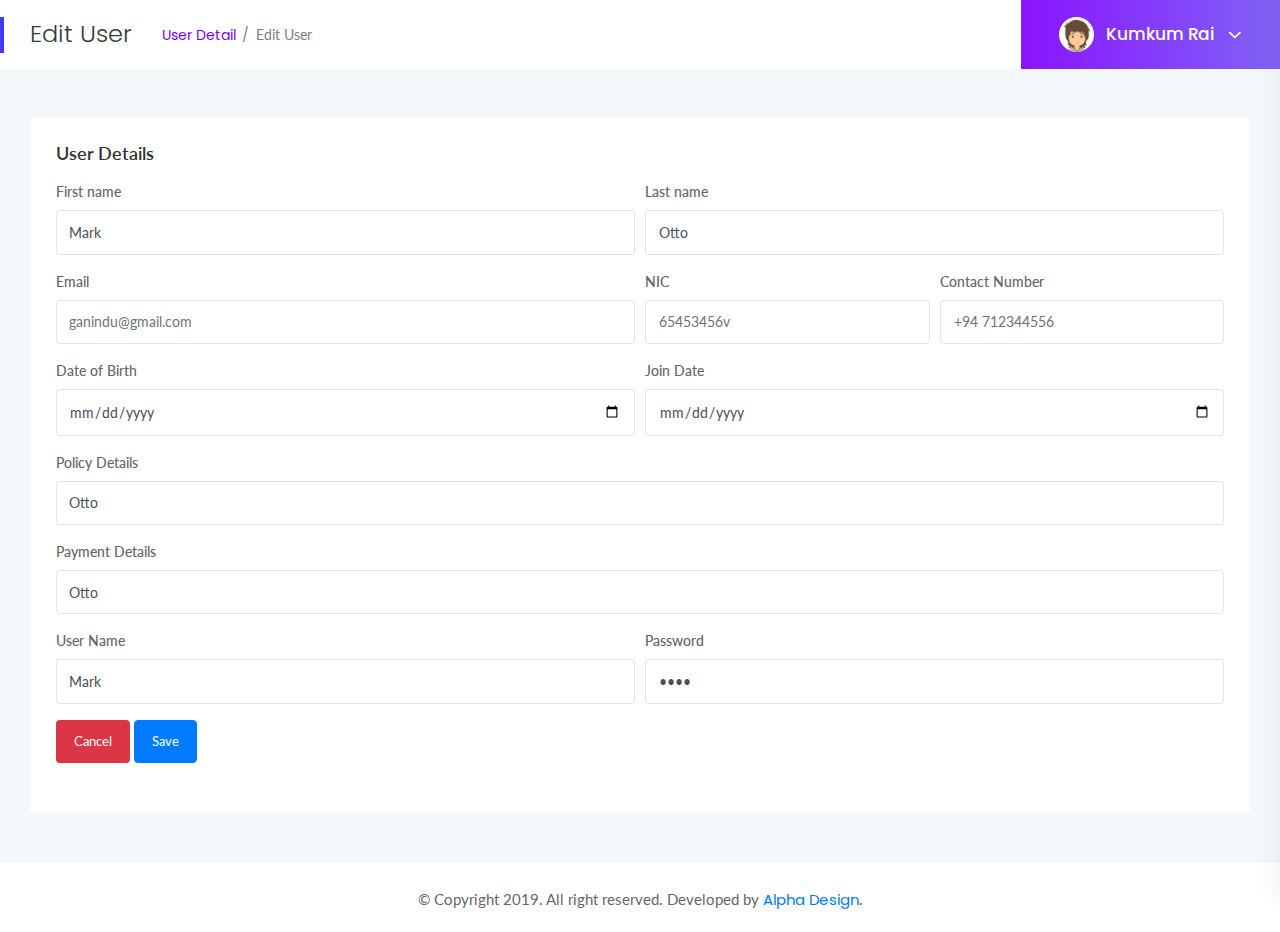
<file: edituser.html>
<!doctype html>
<html class="no-js" lang="en">

<head>
    <meta charset="utf-8">
    <meta http-equiv="x-ua-compatible" content="ie=edge">
    <title>srtdash - ICO Dashboard</title>
    <meta name="viewport" content="width=device-width, initial-scale=1">
    <link rel="shortcut icon" type="image/png" href="assets/images/icon/favicon.ico">
    <link rel="stylesheet" href="assets/css/bootstrap.min.css">
    <link rel="stylesheet" href="assets/css/font-awesome.min.css">
    <link rel="stylesheet" href="assets/css/themify-icons.css">
    <link rel="stylesheet" href="assets/css/metisMenu.css">
    <link rel="stylesheet" href="assets/css/owl.carousel.min.css">
    <link rel="stylesheet" href="assets/css/slicknav.min.css">
    <!-- amchart css -->
    <link rel="stylesheet" href="https://www.amcharts.com/lib/3/plugins/export/export.css" type="text/css" media="all" />
    <!-- others css -->
    <link rel="stylesheet" href="assets/css/typography.css">
    <link rel="stylesheet" href="assets/css/default-css.css">
    <link rel="stylesheet" href="assets/css/styles.css">
    <link rel="stylesheet" href="assets/css/responsive.css">
    <!-- modernizr css -->
    <script src="assets/js/vendor/modernizr-2.8.3.min.js"></script>
</head>

<body>
<!--[if lt IE 8]>
<p class="browserupgrade">You are using an <strong>outdated</strong> browser. Please <a href="http://browsehappy.com/">upgrade your browser</a> to improve your experience.</p>
<![endif]-->
<!-- preloader area start -->
<div id="preloader">
    <div class="loader"></div>
</div>
<!-- preloader area end -->
<!-- page container area start -->
<div class="page-container">
    <!-- sidebar menu area start -->
    <div class="sidebar-menu">
        <div class="sidebar-header">
            <div class="logo">
                <a href="index.html"><img src="assets/images/icon/logo.png" alt="logo"></a>
            </div>
        </div>
        <div class="main-menu">
            <div class="menu-inner">
                <nav>
                    <ul class="metismenu" id="menu">

                        <li><a href="homepage.html"><i class="ti-home"></i> <span>Home</span></a></li>
                        <li class="active"><a href="userdetails.html"><i class="ti-user"></i> <span>User Details</span></a></li>
                        <li><a href="quotation.html"><i class="ti-list"></i> <span>Quotation </span></a></li>
                        <li><a href="policy.html"><i class="ti-pie-chart"></i> <span>Policy Details</span></a></li>
                        <li>
                            <a href="javascript:void(0)" aria-expanded="true"><i class="ti-money"></i> <span>Payment</span></a>
                            <ul class="collapse">
                                <li><a href="userpayment.html">User payment details</a></li>
                                <li><a href="#">Payment history</a></li>
                            </ul>
                        </li>
                        <li><a href="pendingjobs.html"><i class="ti-receipt"></i> <span>Pending jobs</span></a></li>
                        <li>
                            <a href="javascript:void(0)" aria-expanded="true"><i class="ti-view-list"></i> <span>Editable</span></a>
                            <ul class="collapse">
                                <li><a href="contactus.html">contact us</a></li>
                                <li><a href="buynow.html">Buy now</a></li>
                                <li><a href="message.html.html">Messages</a></li>
                            </ul>
                        </li>
                    </ul>
                </nav>
            </div>
        </div>
    </div>
    <!-- sidebar menu area end -->
    <!-- main content area start -->
    <div class="main-content">
        <!-- page title area start -->
        <div class="page-title-area">
            <div class="row align-items-center">
                <div class="col-sm-6">
                    <div class="breadcrumbs-area clearfix">
                        <h4 class="page-title pull-left">Edit User</h4>
                        <ul class="breadcrumbs pull-left">
                            <li><a href="index.html">User Detail</a></li>
                            <li><span>Edit User</span></li>
                        </ul>
                    </div>
                </div>
                <div class="col-sm-6 clearfix">
                    <div class="user-profile pull-right">
                        <img class="avatar user-thumb" src="assets/images/author/avatar.png" alt="avatar">
                        <h4 class="user-name dropdown-toggle" data-toggle="dropdown">Kumkum Rai <i class="fa fa-angle-down"></i></h4>
                        <div class="dropdown-menu">
                            <a class="dropdown-item" href="#">Settings</a>
                            <a class="dropdown-item" href="#">Log Out</a>
                        </div>
                    </div>
                </div>
            </div>
        </div>
        <!-- page title area end -->
        <div class="main-content-inner">
            <!-- Server side start -->
            <div class="col-12">
                <div class="card mt-5">
                    <div class="card-body">
                        <h4 class="header-title">User Details</h4>
                        <form class="needs-validation" novalidate="">
                            <div class="form-row">
                                <div class="col-md-6 mb-3">
                                    <label for="validationCustom01">First name</label>
                                    <input type="text" class="form-control" id="validationCustom01" placeholder="First name" value="Mark" required="">
                                    <div class="valid-feedback">
                                        Looks good!
                                    </div>
                                </div>
                                <div class="col-md-6 mb-3">
                                    <label for="validationCustom02">Last name</label>
                                    <input type="text" class="form-control" id="validationCustom02" placeholder="Last name" value="Otto" required="">
                                    <div class="valid-feedback">
                                        Looks good!
                                    </div>
                                </div>
                            </div>
                            <div class="form-row">
                                <div class="col-md-6 mb-3">
                                    <label for="validationCustom03">Email</label>
                                    <input type="email" class="form-control" id="validationCustom03" placeholder="ganindu@gmail.com" required="">
                                    <div class="invalid-feedback">
                                        Please provide a valid Email.
                                    </div>
                                </div>
                                <div class="col-md-3 mb-3">
                                    <label for="validationCustom04">NIC</label>
                                    <input type="text" class="form-control" id="validationCustom04" placeholder="65453456v" required="">
                                    <div class="invalid-feedback">
                                        Please provide a valid Nic.
                                    </div>
                                </div>
                                <div class="col-md-3 mb-3">
                                    <label for="validationCustom05">Contact Number</label>
                                    <input type="tel" class="form-control" id="validationCustom05" placeholder="+94 712344556" required="">
                                    <div class="invalid-feedback">
                                        Please provide a valid Contact Number.
                                    </div>
                                </div>
                            </div>
                            <div class="form-row">
                                <div class="col-md-6 mb-3">
                                    <label for="dboid">Date of Birth</label>
                                    <input type="date" class="form-control" id="dboid"  value="Mark" required="">
                                    <div class="valid-feedback">
                                        Looks good!
                                    </div>
                                </div>
                                <div class="col-md-6 mb-3">
                                    <label for="jdate">Join Date</label>
                                    <input type="date" class="form-control" id="jdate"  value="Otto" required="">
                                    <div class="valid-feedback">
                                        Looks good!
                                    </div>
                                </div>
                            </div>
                            <div class="form-row">
                                <div class="col-md-12 mb-3">
                                    <label for="pid">Policy Details </label>
                                    <input type="text"  class="form-control" id="pid" placeholder="policy" value="Otto" required="">
                                    <div class="valid-feedback">
                                        Looks good!
                                    </div>
                                </div>
                            </div>
                            <div class="form-row">
                                <div class="col-md-12 mb-3">
                                    <label for="payment">Payment Details </label>
                                    <input type="text" class="form-control" id="payment" placeholder="payment" value="Otto" required="">
                                    <div class="valid-feedback">
                                        Looks good!
                                    </div>
                                </div>
                            </div>
                            <div class="form-row">
                                <div class="col-md-6 mb-3">
                                    <label for="uid">User Name</label>
                                    <input type="text" contenteditable="false" class="form-control" id="uid" placeholder="First name" value="Mark" required="">
                                    <div class="valid-feedback">
                                        Looks good!
                                    </div>
                                </div>
                                <div class="col-md-6 mb-3">
                                    <label for="passwrd">Password</label>
                                    <input type="password" class="form-control" id="passwrd" placeholder="Date" value="Otto" required="">
                                    <div class="valid-feedback">
                                        Looks good!
                                    </div>
                                </div>
                            </div>
                            <div class="mb-4">
                            <button class="btn badge-danger" href="userdetails.html" type="submit">Cancel</button>
                            <button class="btn btn-primary" href="userdetails.html" type="submit">Save</button>
                            </div>
                        </form>
                    </div>
                </div>
            </div>
            <!-- Server side end -->
        </div>
    </div>
    <!-- main content area end -->
    <!-- footer area start-->
    <footer>
        <div class="footer-area">
            <p>© Copyright 2019. All right reserved. Developed by <a href="https://alphadesigncompany.com/">Alpha Design</a>.</p>
        </div>
    </footer>
    <!-- footer area end-->
</div>
<!-- page container area end -->
<!-- offset area start -->
<div class="offset-area">
    <div class="offset-close"><i class="ti-close"></i></div>
    <ul class="nav offset-menu-tab">
        <li><a class="active" data-toggle="tab" href="#activity">Activity</a></li>
        <li><a data-toggle="tab" href="#settings">Settings</a></li>
    </ul>
    <div class="offset-content tab-content">
        <div id="activity" class="tab-pane fade in show active">
            <div class="recent-activity">
                <div class="timeline-task">
                    <div class="icon bg1">
                        <i class="fa fa-envelope"></i>
                    </div>
                    <div class="tm-title">
                        <h4>Rashed sent you an email</h4>
                        <span class="time"><i class="ti-time"></i>09:35</span>
                    </div>
                    <p>Lorem ipsum dolor sit amet consectetur adipisicing elit. Esse distinctio itaque at.
                    </p>
                </div>
                <div class="timeline-task">
                    <div class="icon bg2">
                        <i class="fa fa-check"></i>
                    </div>
                    <div class="tm-title">
                        <h4>Added</h4>
                        <span class="time"><i class="ti-time"></i>7 Minutes Ago</span>
                    </div>
                    <p>Lorem ipsum dolor sit amet consectetur.
                    </p>
                </div>
                <div class="timeline-task">
                    <div class="icon bg2">
                        <i class="fa fa-exclamation-triangle"></i>
                    </div>
                    <div class="tm-title">
                        <h4>You missed you Password!</h4>
                        <span class="time"><i class="ti-time"></i>09:20 Am</span>
                    </div>
                </div>
                <div class="timeline-task">
                    <div class="icon bg3">
                        <i class="fa fa-bomb"></i>
                    </div>
                    <div class="tm-title">
                        <h4>Member waiting for you Attention</h4>
                        <span class="time"><i class="ti-time"></i>09:35</span>
                    </div>
                    <p>Lorem ipsum dolor sit amet consectetur adipisicing elit. Esse distinctio itaque at.
                    </p>
                </div>
                <div class="timeline-task">
                    <div class="icon bg3">
                        <i class="ti-signal"></i>
                    </div>
                    <div class="tm-title">
                        <h4>You Added Kaji Patha few minutes ago</h4>
                        <span class="time"><i class="ti-time"></i>01 minutes ago</span>
                    </div>
                    <p>Lorem ipsum dolor sit amet consectetur adipisicing elit. Esse distinctio itaque at.
                    </p>
                </div>
                <div class="timeline-task">
                    <div class="icon bg1">
                        <i class="fa fa-envelope"></i>
                    </div>
                    <div class="tm-title">
                        <h4>Ratul Hamba sent you an email</h4>
                        <span class="time"><i class="ti-time"></i>09:35</span>
                    </div>
                    <p>Hello sir , where are you, i am egerly waiting for you.
                    </p>
                </div>
                <div class="timeline-task">
                    <div class="icon bg2">
                        <i class="fa fa-exclamation-triangle"></i>
                    </div>
                    <div class="tm-title">
                        <h4>Rashed sent you an email</h4>
                        <span class="time"><i class="ti-time"></i>09:35</span>
                    </div>
                    <p>Lorem ipsum dolor sit amet consectetur adipisicing elit. Esse distinctio itaque at.
                    </p>
                </div>
                <div class="timeline-task">
                    <div class="icon bg2">
                        <i class="fa fa-exclamation-triangle"></i>
                    </div>
                    <div class="tm-title">
                        <h4>Rashed sent you an email</h4>
                        <span class="time"><i class="ti-time"></i>09:35</span>
                    </div>
                </div>
                <div class="timeline-task">
                    <div class="icon bg3">
                        <i class="fa fa-bomb"></i>
                    </div>
                    <div class="tm-title">
                        <h4>Rashed sent you an email</h4>
                        <span class="time"><i class="ti-time"></i>09:35</span>
                    </div>
                    <p>Lorem ipsum dolor sit amet consectetur adipisicing elit. Esse distinctio itaque at.
                    </p>
                </div>
                <div class="timeline-task">
                    <div class="icon bg3">
                        <i class="ti-signal"></i>
                    </div>
                    <div class="tm-title">
                        <h4>Rashed sent you an email</h4>
                        <span class="time"><i class="ti-time"></i>09:35</span>
                    </div>
                    <p>Lorem ipsum dolor sit amet consectetur adipisicing elit. Esse distinctio itaque at.
                    </p>
                </div>
            </div>
        </div>
        <div id="settings" class="tab-pane fade">
            <div class="offset-settings">
                <h4>General Settings</h4>
                <div class="settings-list">
                    <div class="s-settings">
                        <div class="s-sw-title">
                            <h5>Notifications</h5>
                            <div class="s-swtich">
                                <input type="checkbox" id="switch1" />
                                <label for="switch1">Toggle</label>
                            </div>
                        </div>
                        <p>Keep it 'On' When you want to get all the notification.</p>
                    </div>
                    <div class="s-settings">
                        <div class="s-sw-title">
                            <h5>Show recent activity</h5>
                            <div class="s-swtich">
                                <input type="checkbox" id="switch2" />
                                <label for="switch2">Toggle</label>
                            </div>
                        </div>
                        <p>The for attribute is necessary to bind our custom checkbox with the input.</p>
                    </div>
                    <div class="s-settings">
                        <div class="s-sw-title">
                            <h5>Show your emails</h5>
                            <div class="s-swtich">
                                <input type="checkbox" id="switch3" />
                                <label for="switch3">Toggle</label>
                            </div>
                        </div>
                        <p>Show email so that easily find you.</p>
                    </div>
                    <div class="s-settings">
                        <div class="s-sw-title">
                            <h5>Show Task statistics</h5>
                            <div class="s-swtich">
                                <input type="checkbox" id="switch4" />
                                <label for="switch4">Toggle</label>
                            </div>
                        </div>
                        <p>The for attribute is necessary to bind our custom checkbox with the input.</p>
                    </div>
                    <div class="s-settings">
                        <div class="s-sw-title">
                            <h5>Notifications</h5>
                            <div class="s-swtich">
                                <input type="checkbox" id="switch5" />
                                <label for="switch5">Toggle</label>
                            </div>
                        </div>
                        <p>Use checkboxes when looking for yes or no answers.</p>
                    </div>
                </div>
            </div>
        </div>
    </div>
</div>
<!-- offset area end -->
<!-- jquery latest version -->
<script src="assets/js/vendor/jquery-2.2.4.min.js"></script>
<!-- bootstrap 4 js -->
<script src="assets/js/popper.min.js"></script>
<script src="assets/js/bootstrap.min.js"></script>
<script src="assets/js/owl.carousel.min.js"></script>
<script src="assets/js/metisMenu.min.js"></script>
<script src="assets/js/jquery.slimscroll.min.js"></script>
<script src="assets/js/jquery.slicknav.min.js"></script>


<!-- others plugins -->
<script src="assets/js/plugins.js"></script>
<script src="assets/js/scripts.js"></script>
</body>

</html>
</file>
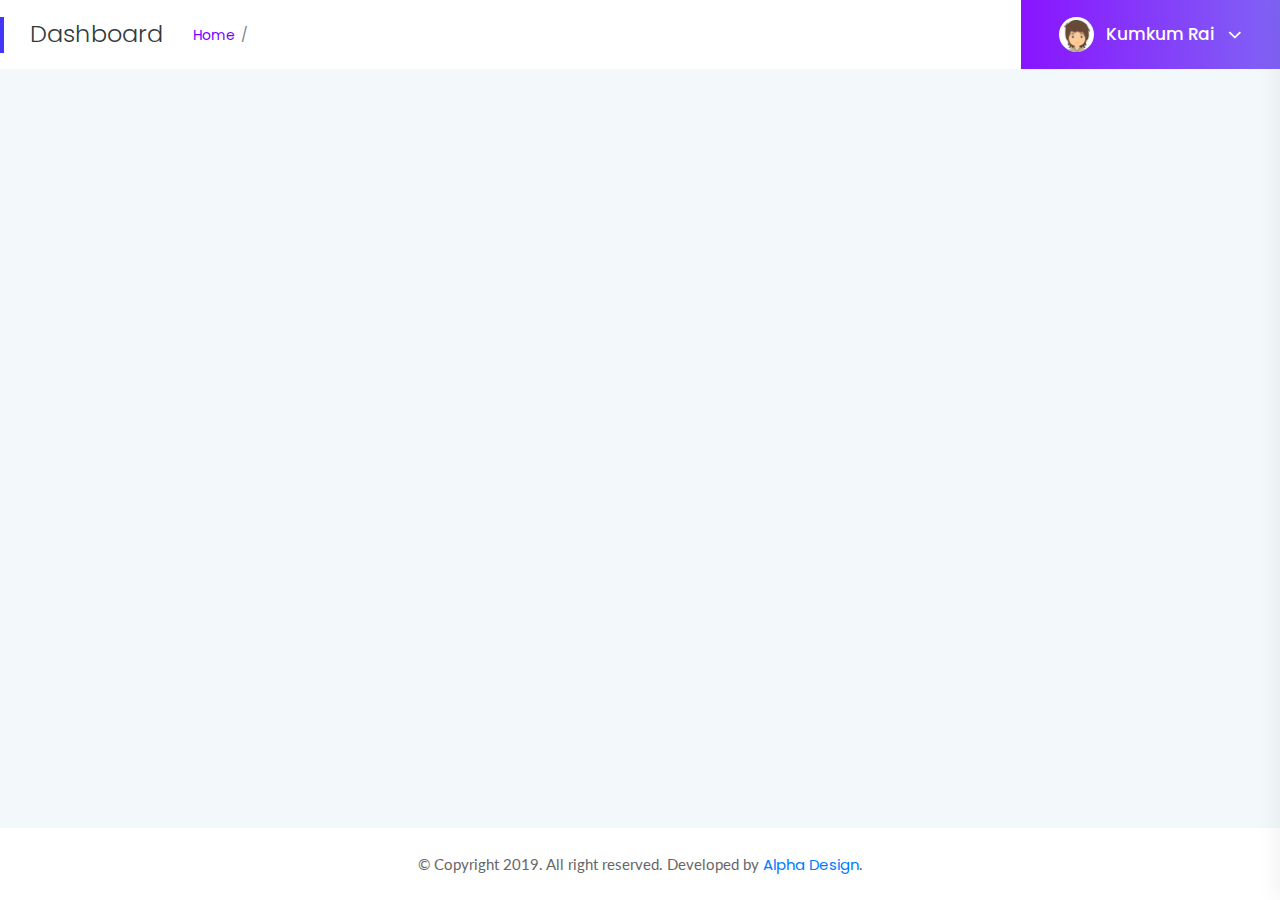
<file: homepage.html>
<!doctype html>
<html class="no-js" lang="en">

<head>
    <meta charset="utf-8">
    <meta http-equiv="x-ua-compatible" content="ie=edge">
    <title>srtdash - ICO Dashboard</title>
    <meta name="viewport" content="width=device-width, initial-scale=1">
    <link rel="shortcut icon" type="image/png" href="assets/images/icon/favicon.ico">
    <link rel="stylesheet" href="assets/css/bootstrap.min.css">
    <link rel="stylesheet" href="assets/css/font-awesome.min.css">
    <link rel="stylesheet" href="assets/css/themify-icons.css">
    <link rel="stylesheet" href="assets/css/metisMenu.css">
    <link rel="stylesheet" href="assets/css/owl.carousel.min.css">
    <link rel="stylesheet" href="assets/css/slicknav.min.css">
    <!-- amchart css -->
    <link rel="stylesheet" href="https://www.amcharts.com/lib/3/plugins/export/export.css" type="text/css" media="all" />
    <!-- others css -->
    <link rel="stylesheet" href="assets/css/typography.css">
    <link rel="stylesheet" href="assets/css/default-css.css">
    <link rel="stylesheet" href="assets/css/styles.css">
    <link rel="stylesheet" href="assets/css/responsive.css">
    <!-- modernizr css -->
    <script src="assets/js/vendor/modernizr-2.8.3.min.js"></script>
</head>

<body>
<!--[if lt IE 8]>
<p class="browserupgrade">You are using an <strong>outdated</strong> browser. Please <a href="http://browsehappy.com/">upgrade your browser</a> to improve your experience.</p>
<![endif]-->
<!-- preloader area start -->
<div id="preloader">
    <div class="loader"></div>
</div>
<!-- preloader area end -->
<!-- page container area start -->
<div class="page-container">
    <!-- sidebar menu area start -->
    <div class="sidebar-menu">
        <div class="sidebar-header">
            <div class="logo">
                <a href="index.html"><img src="assets/images/icon/logo.png" alt="logo"></a>
            </div>
        </div>
        <div class="main-menu">
            <div class="menu-inner">
                <nav>
                    <ul class="metismenu" id="menu">

                        <li class="active"><a href="homepage.html"><i class="ti-home"></i> <span>Home</span></a></li>
                        <li ><a href="userdetails.html"><i class="ti-user"></i> <span>User Details</span></a></li>
                        <li><a href="quotation.html"><i class="ti-list"></i> <span>Quotation </span></a></li>
                        <li><a href="policy.html"><i class="ti-pie-chart"></i> <span>Policy Details</span></a></li>
                        <li>
                            <a href="javascript:void(0)" aria-expanded="true"><i class="ti-money"></i> <span>Payment</span></a>
                            <ul class="collapse">
                                <li><a href="userpayment.html">User payment details</a></li>
                                <li><a href="#">Payment history</a></li>
                            </ul>
                        </li>
                        <li><a href="pendingjobs.html"><i class="ti-receipt"></i> <span>Pending jobs</span></a></li>
                        <li>
                            <a href="javascript:void(0)" aria-expanded="true"><i class="ti-view-list"></i> <span>Editable</span></a>
                            <ul class="collapse">
                                <li><a href="contactus.html">contact us</a></li>
                                <li><a href="buynow.html">Buy now</a></li>
                                <li><a href="message.html.html">Messages</a></li>
                            </ul>
                        </li>
                    </ul>
                </nav>
            </div>
        </div>
    </div>
    <!-- sidebar menu area end -->
    <!-- main content area start -->
    <div class="main-content">
        <!-- page title area start -->
        <div class="page-title-area">
            <div class="row align-items-center">
                <div class="col-sm-6">
                    <div class="breadcrumbs-area clearfix">
                        <h4 class="page-title pull-left">Dashboard</h4>
                        <ul class="breadcrumbs pull-left">
                            <li><a href="index.html">Home</a></li>
                            <!--<li><span>Dashboard</span></li>-->
                        </ul>
                    </div>
                </div>
                <div class="col-sm-6 clearfix">
                    <div class="user-profile pull-right">
                        <img class="avatar user-thumb" src="assets/images/author/avatar.png" alt="avatar">
                        <h4 class="user-name dropdown-toggle" data-toggle="dropdown">Kumkum Rai <i class="fa fa-angle-down"></i></h4>
                        <div class="dropdown-menu">
                            <a class="dropdown-item" href="#">Settings</a>
                            <a class="dropdown-item" href="#">Log Out</a>
                        </div>
                    </div>
                </div>
            </div>
        </div>
        <!-- page title area end -->
        <div class="main-content-inner">

        </div>
    </div>
    <!-- main content area end -->
    <!-- footer area start-->
    <footer>
        <div class="footer-area">
            <p>© Copyright 2019. All right reserved. Developed by <a href="https://alphadesigncompany.com/">Alpha Design</a>.</p>
        </div>
    </footer>
    <!-- footer area end-->
</div>
<!-- page container area end -->
<!-- offset area start -->
<div class="offset-area">
    <div class="offset-close"><i class="ti-close"></i></div>
    <ul class="nav offset-menu-tab">
        <li><a class="active" data-toggle="tab" href="#activity">Activity</a></li>
        <li><a data-toggle="tab" href="#settings">Settings</a></li>
    </ul>
    <div class="offset-content tab-content">
        <div id="activity" class="tab-pane fade in show active">
            <div class="recent-activity">
                <div class="timeline-task">
                    <div class="icon bg1">
                        <i class="fa fa-envelope"></i>
                    </div>
                    <div class="tm-title">
                        <h4>Rashed sent you an email</h4>
                        <span class="time"><i class="ti-time"></i>09:35</span>
                    </div>
                    <p>Lorem ipsum dolor sit amet consectetur adipisicing elit. Esse distinctio itaque at.
                    </p>
                </div>
                <div class="timeline-task">
                    <div class="icon bg2">
                        <i class="fa fa-check"></i>
                    </div>
                    <div class="tm-title">
                        <h4>Added</h4>
                        <span class="time"><i class="ti-time"></i>7 Minutes Ago</span>
                    </div>
                    <p>Lorem ipsum dolor sit amet consectetur.
                    </p>
                </div>
                <div class="timeline-task">
                    <div class="icon bg2">
                        <i class="fa fa-exclamation-triangle"></i>
                    </div>
                    <div class="tm-title">
                        <h4>You missed you Password!</h4>
                        <span class="time"><i class="ti-time"></i>09:20 Am</span>
                    </div>
                </div>
                <div class="timeline-task">
                    <div class="icon bg3">
                        <i class="fa fa-bomb"></i>
                    </div>
                    <div class="tm-title">
                        <h4>Member waiting for you Attention</h4>
                        <span class="time"><i class="ti-time"></i>09:35</span>
                    </div>
                    <p>Lorem ipsum dolor sit amet consectetur adipisicing elit. Esse distinctio itaque at.
                    </p>
                </div>
                <div class="timeline-task">
                    <div class="icon bg3">
                        <i class="ti-signal"></i>
                    </div>
                    <div class="tm-title">
                        <h4>You Added Kaji Patha few minutes ago</h4>
                        <span class="time"><i class="ti-time"></i>01 minutes ago</span>
                    </div>
                    <p>Lorem ipsum dolor sit amet consectetur adipisicing elit. Esse distinctio itaque at.
                    </p>
                </div>
                <div class="timeline-task">
                    <div class="icon bg1">
                        <i class="fa fa-envelope"></i>
                    </div>
                    <div class="tm-title">
                        <h4>Ratul Hamba sent you an email</h4>
                        <span class="time"><i class="ti-time"></i>09:35</span>
                    </div>
                    <p>Hello sir , where are you, i am egerly waiting for you.
                    </p>
                </div>
                <div class="timeline-task">
                    <div class="icon bg2">
                        <i class="fa fa-exclamation-triangle"></i>
                    </div>
                    <div class="tm-title">
                        <h4>Rashed sent you an email</h4>
                        <span class="time"><i class="ti-time"></i>09:35</span>
                    </div>
                    <p>Lorem ipsum dolor sit amet consectetur adipisicing elit. Esse distinctio itaque at.
                    </p>
                </div>
                <div class="timeline-task">
                    <div class="icon bg2">
                        <i class="fa fa-exclamation-triangle"></i>
                    </div>
                    <div class="tm-title">
                        <h4>Rashed sent you an email</h4>
                        <span class="time"><i class="ti-time"></i>09:35</span>
                    </div>
                </div>
                <div class="timeline-task">
                    <div class="icon bg3">
                        <i class="fa fa-bomb"></i>
                    </div>
                    <div class="tm-title">
                        <h4>Rashed sent you an email</h4>
                        <span class="time"><i class="ti-time"></i>09:35</span>
                    </div>
                    <p>Lorem ipsum dolor sit amet consectetur adipisicing elit. Esse distinctio itaque at.
                    </p>
                </div>
                <div class="timeline-task">
                    <div class="icon bg3">
                        <i class="ti-signal"></i>
                    </div>
                    <div class="tm-title">
                        <h4>Rashed sent you an email</h4>
                        <span class="time"><i class="ti-time"></i>09:35</span>
                    </div>
                    <p>Lorem ipsum dolor sit amet consectetur adipisicing elit. Esse distinctio itaque at.
                    </p>
                </div>
            </div>
        </div>
        <div id="settings" class="tab-pane fade">
            <div class="offset-settings">
                <h4>General Settings</h4>
                <div class="settings-list">
                    <div class="s-settings">
                        <div class="s-sw-title">
                            <h5>Notifications</h5>
                            <div class="s-swtich">
                                <input type="checkbox" id="switch1" />
                                <label for="switch1">Toggle</label>
                            </div>
                        </div>
                        <p>Keep it 'On' When you want to get all the notification.</p>
                    </div>
                    <div class="s-settings">
                        <div class="s-sw-title">
                            <h5>Show recent activity</h5>
                            <div class="s-swtich">
                                <input type="checkbox" id="switch2" />
                                <label for="switch2">Toggle</label>
                            </div>
                        </div>
                        <p>The for attribute is necessary to bind our custom checkbox with the input.</p>
                    </div>
                    <div class="s-settings">
                        <div class="s-sw-title">
                            <h5>Show your emails</h5>
                            <div class="s-swtich">
                                <input type="checkbox" id="switch3" />
                                <label for="switch3">Toggle</label>
                            </div>
                        </div>
                        <p>Show email so that easily find you.</p>
                    </div>
                    <div class="s-settings">
                        <div class="s-sw-title">
                            <h5>Show Task statistics</h5>
                            <div class="s-swtich">
                                <input type="checkbox" id="switch4" />
                                <label for="switch4">Toggle</label>
                            </div>
                        </div>
                        <p>The for attribute is necessary to bind our custom checkbox with the input.</p>
                    </div>
                    <div class="s-settings">
                        <div class="s-sw-title">
                            <h5>Notifications</h5>
                            <div class="s-swtich">
                                <input type="checkbox" id="switch5" />
                                <label for="switch5">Toggle</label>
                            </div>
                        </div>
                        <p>Use checkboxes when looking for yes or no answers.</p>
                    </div>
                </div>
            </div>
        </div>
    </div>
</div>
<!-- offset area end -->
<!-- jquery latest version -->
<script src="assets/js/vendor/jquery-2.2.4.min.js"></script>
<!-- bootstrap 4 js -->
<script src="assets/js/popper.min.js"></script>
<script src="assets/js/bootstrap.min.js"></script>
<script src="assets/js/owl.carousel.min.js"></script>
<script src="assets/js/metisMenu.min.js"></script>
<script src="assets/js/jquery.slimscroll.min.js"></script>
<script src="assets/js/jquery.slicknav.min.js"></script>


<!-- others plugins -->
<script src="assets/js/plugins.js"></script>
<script src="assets/js/scripts.js"></script>
</body>

</html>
</file>
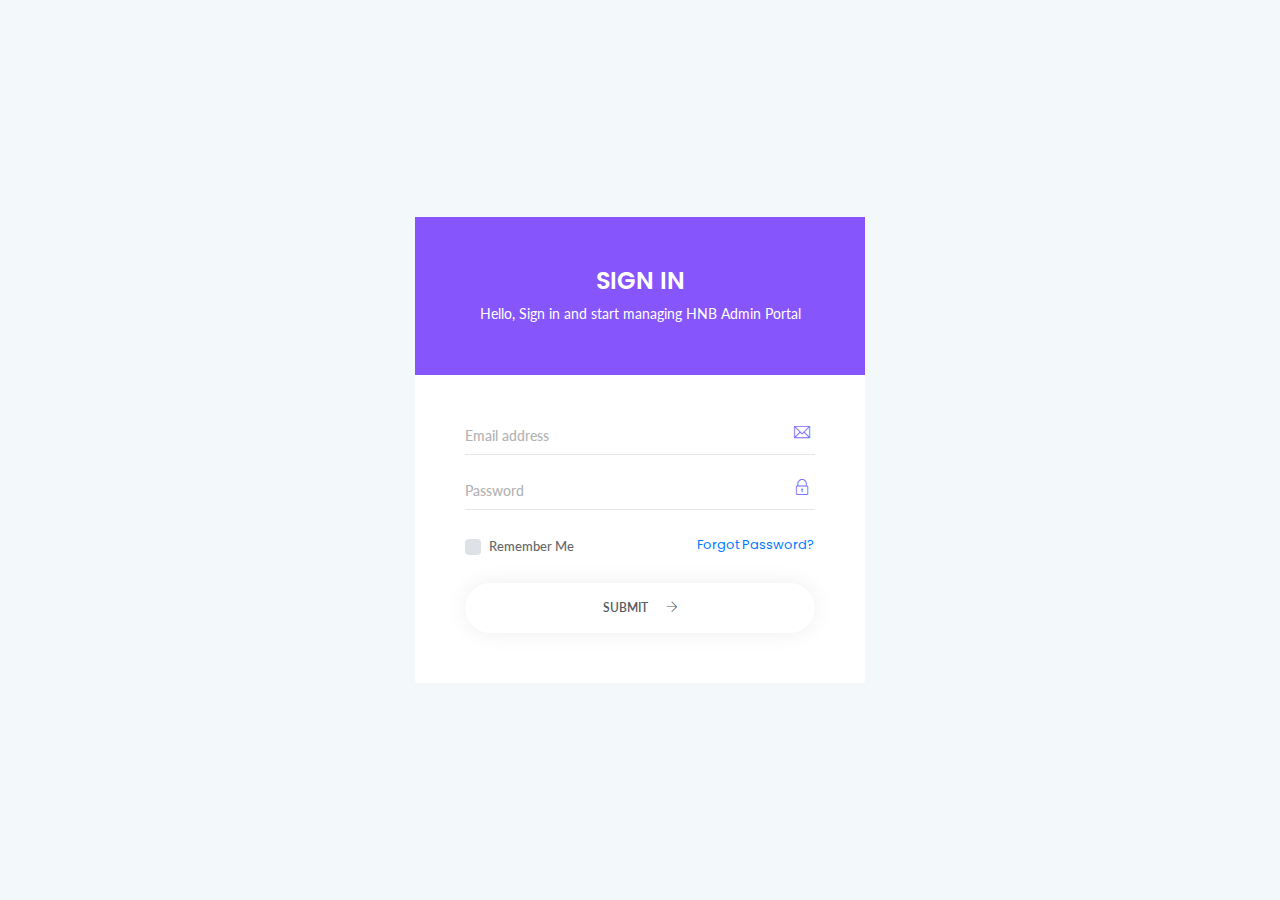
<file: login.html>
<!doctype html>
<html class="no-js" lang="en">

<head>
    <meta charset="utf-8">
    <meta http-equiv="x-ua-compatible" content="ie=edge">
    <title>Login - srtdash</title>
    <meta name="viewport" content="width=device-width, initial-scale=1">
    <link rel="shortcut icon" type="image/png" href="assets/images/icon/favicon.ico">
    <link rel="stylesheet" href="assets/css/bootstrap.min.css">
    <link rel="stylesheet" href="assets/css/font-awesome.min.css">
    <link rel="stylesheet" href="assets/css/themify-icons.css">
    <link rel="stylesheet" href="assets/css/metisMenu.css">
    <link rel="stylesheet" href="assets/css/owl.carousel.min.css">
    <link rel="stylesheet" href="assets/css/slicknav.min.css">
    <!-- amchart css -->
    <link rel="stylesheet" href="https://www.amcharts.com/lib/3/plugins/export/export.css" type="text/css" media="all" />
    <!-- others css -->
    <link rel="stylesheet" href="assets/css/typography.css">
    <link rel="stylesheet" href="assets/css/default-css.css">
    <link rel="stylesheet" href="assets/css/styles.css">
    <link rel="stylesheet" href="assets/css/responsive.css">
    <!-- modernizr css -->
    <script src="assets/js/vendor/modernizr-2.8.3.min.js"></script>
</head>

<body>
<!--[if lt IE 8]>
<p class="browserupgrade">You are using an <strong>outdated</strong> browser. Please <a href="http://browsehappy.com/">upgrade your browser</a> to improve your experience.</p>
<![endif]-->
<!-- preloader area start -->
<div id="preloader">
    <div class="loader"></div>
</div>
<!-- preloader area end -->
<!-- login area start -->
<div class="login-area">
    <div class="container">
        <div class="login-box ptb--100">
            <form>
                <div class="login-form-head">
                    <h4>Sign In</h4>
                    <p>Hello, Sign in and start managing HNB Admin Portal</p>
                </div>
                <div class="login-form-body">
                    <div class="form-gp">
                        <label for="exampleInputEmail1">Email address</label>
                        <input type="email" id="exampleInputEmail1">
                        <i class="ti-email"></i>
                    </div>
                    <div class="form-gp">
                        <label for="exampleInputPassword1">Password</label>
                        <input type="password" id="exampleInputPassword1">
                        <i class="ti-lock"></i>
                    </div>
                    <div class="row mb-4 rmber-area">
                        <div class="col-6">
                            <div class="custom-control custom-checkbox mr-sm-2">
                                <input type="checkbox" class="custom-control-input" id="customControlAutosizing">
                                <label class="custom-control-label" for="customControlAutosizing">Remember Me</label>
                            </div>
                        </div>
                        <div class="col-6 text-right">
                            <a href="#">Forgot Password?</a>
                        </div>
                    </div>
                    <div class="submit-btn-area">
                        <button id="form_submit" type="submit">Submit <i class="ti-arrow-right" href="homepage.html"></i></button>
                    </div>

                </div>
            </form>
        </div>
    </div>
</div>
<!-- login area end -->

<!-- jquery latest version -->
<script src="assets/js/vendor/jquery-2.2.4.min.js"></script>
<!-- bootstrap 4 js -->
<script src="assets/js/popper.min.js"></script>
<script src="assets/js/bootstrap.min.js"></script>
<script src="assets/js/owl.carousel.min.js"></script>
<script src="assets/js/metisMenu.min.js"></script>
<script src="assets/js/jquery.slimscroll.min.js"></script>
<script src="assets/js/jquery.slicknav.min.js"></script>

<!-- others plugins -->
<script src="assets/js/plugins.js"></script>
<script src="assets/js/scripts.js"></script>
</body>

</html>
</file>
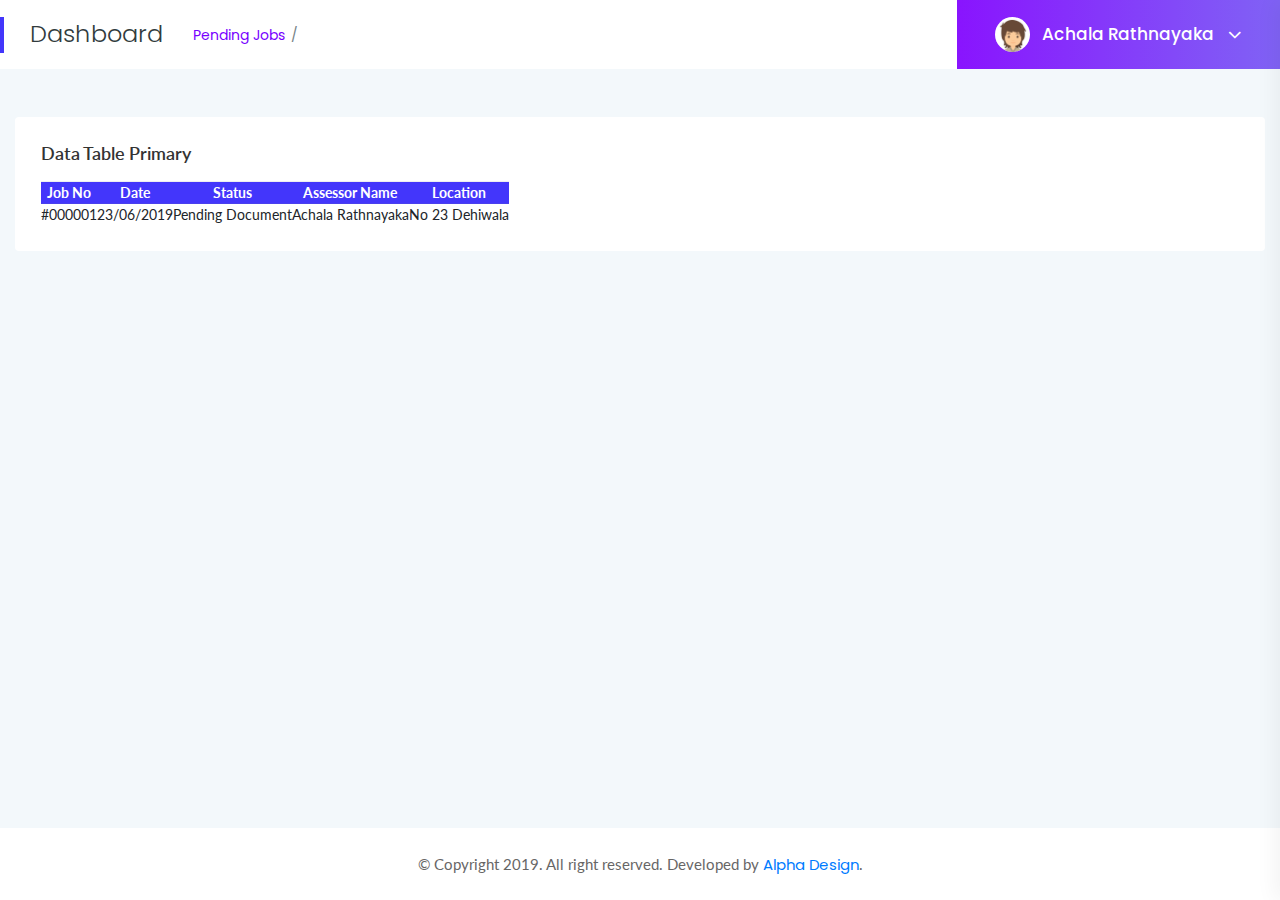
<file: pendingjobs.html>
<!doctype html>
<html class="no-js" lang="en">

<head>
    <meta charset="utf-8">
    <meta http-equiv="x-ua-compatible" content="ie=edge">
    <title>HNB - Admin portal</title>
    <meta name="viewport" content="width=device-width, initial-scale=1">
    <link rel="shortcut icon" type="image/png" href="assets/images/icon/favicon.ico">
    <link rel="stylesheet" href="assets/css/bootstrap.min.css">
    <link rel="stylesheet" href="assets/css/font-awesome.min.css">
    <link rel="stylesheet" href="assets/css/themify-icons.css">
    <link rel="stylesheet" href="assets/css/metisMenu.css">
    <link rel="stylesheet" href="assets/css/owl.carousel.min.css">
    <link rel="stylesheet" href="assets/css/slicknav.min.css">
    <!-- amcharts css -->
    <link rel="stylesheet" href="https://www.amcharts.com/lib/3/plugins/export/export.css" type="text/css" media="all" />
    <!-- Start datatable css -->
    <link rel="stylesheet" type="text/css" href="https://cdn.datatables.net/1.10.19/css/jquery.dataTables.css">
    <link rel="stylesheet" type="text/css" href="https://cdn.datatables.net/1.10.18/css/dataTables.bootstrap4.min.css">
    <link rel="stylesheet" type="text/css" href="https://cdn.datatables.net/responsive/2.2.3/css/responsive.bootstrap.min.css">
    <link rel="stylesheet" type="text/css" href="https://cdn.datatables.net/responsive/2.2.3/css/responsive.jqueryui.min.css">
    <!-- style css -->
    <link rel="stylesheet" href="assets/css/typography.css">
    <link rel="stylesheet" href="assets/css/default-css.css">
    <link rel="stylesheet" href="assets/css/styles.css">
    <link rel="stylesheet" href="assets/css/responsive.css">
    <!-- modernizr css -->
    <script src="assets/js/vendor/modernizr-2.8.3.min.js"></script>
</head>

<body>
<!--[if lt IE 8]>
<p class="browserupgrade">You are using an <strong>outdated</strong> browser. Please <a href="http://browsehappy.com/">upgrade your browser</a> to improve your experience.</p>
<![endif]-->
<!-- preloader area start -->
<div id="preloader">
    <div class="loader"></div>
</div>
<!-- preloader area end -->
<!-- page container area start -->
<div class="page-container">
    <!-- sidebar menu area start -->
    <div class="sidebar-menu">
        <div class="sidebar-header">
            <div class="logo">
                <a href="index.html"><img src="assets/images/icon/logo.png" alt="logo"></a>
            </div>
        </div>
        <div class="main-menu">
            <div class="menu-inner">
                <nav>
                    <ul class="metismenu" id="menu">

                        <li><a href="homepage.html"><i class="ti-home"></i> <span>Home</span></a></li>
                        <li><a href="userdetails.html"><i class="ti-user"></i> <span>User Details</span></a></li>
                        <li><a href="quotation.html"><i class="ti-list"></i> <span>Quotation </span></a></li>
                        <li><a href="policy.html"><i class="ti-pie-chart"></i> <span>Policy Details</span></a></li>
                        <li>
                            <a href="javascript:void(0)" aria-expanded="true"><i class="ti-money"></i> <span>Payment</span></a>
                            <ul class="collapse">
                                <li><a href="userpayment.html">User payment details</a></li>
                                <li><a href="#">Payment history</a></li>
                            </ul>
                        </li>
                        <li class="active"><a href="pendingjobs.html"><i class="ti-receipt"></i> <span>Pending jobs</span></a></li>
                        <li>
                            <a href="javascript:void(0)" aria-expanded="true"><i class="ti-view-list"></i> <span>Editable</span></a>
                            <ul class="collapse">
                                <li><a href="contactus.html">contact us</a></li>
                                <li><a href="buynow.html">Buy now</a></li>
                                <li><a href="message.html.html">Messages</a></li>
                            </ul>
                        </li>
                    </ul>
                </nav>
            </div>
        </div>
    </div>
    <!-- sidebar menu area end -->
    <!-- main content area start -->
    <div class="main-content">
        <!-- page title area start -->
        <div class="page-title-area">
            <div class="row align-items-center">
                <div class="col-sm-6">
                    <div class="breadcrumbs-area clearfix">
                        <h4 class="page-title pull-left">Dashboard</h4>
                        <ul class="breadcrumbs pull-left">
                            <li><a href="userdetails.html">Pending Jobs</a></li>
                            <!--<li><span>Dashboard</span></li>-->
                        </ul>
                    </div>
                </div>
                <div class="col-sm-6 clearfix">
                    <div class="user-profile pull-right">
                        <img class="avatar user-thumb" src="assets/images/author/avatar.png" alt="avatar">
                        <h4 class="user-name dropdown-toggle" data-toggle="dropdown">Achala Rathnayaka <i class="fa fa-angle-down"></i></h4>
                        <div class="dropdown-menu">
                            <a class="dropdown-item" href="#">Settings</a>
                            <a class="dropdown-item" href="#">Log Out</a>
                        </div>
                    </div>
                </div>
            </div>
        </div>
        <!-- page title area end -->
        <div class="main-content-inner">
            <div class="row">
                <div class="col-12 mt-5">
                    <div class="card">
                        <div class="card-body">
                            <h4 class="header-title">Data Table Primary</h4>
                            <div class="data-tables datatable-primary">
                                <table id="dataTable2" class="text-center">
                                    <thead class="text-capitalize">
                                    <tr>
                                        <th> Job No </th>
                                        <th> Date</th>
                                        <th> Status </th>
                                        <th> Assessor Name</th>
                                        <th>Location</th>
                                    </tr>
                                    </thead>
                                    <tbody>
                                    <tr>
                                        <td>#000001</td>
                                        <td>23/06/2019</td>
                                        <td>Pending Document </td>
                                        <td>Achala Rathnayaka</td>
                                        <td>No 23 Dehiwala</td>
                                    </tr>
                                    </tbody>
                                </table>
                            </div>
                        </div>
                    </div>
                </div>
            </div>
        </div>
    </div>
    <!-- main content area end -->
    <!-- footer area start-->
    <footer>
        <div class="footer-area">
            <p>© Copyright 2019. All right reserved. Developed by <a href="https://alphadesigncompany.com/">Alpha Design</a>.</p>
        </div>
    </footer>
    <!-- footer area end-->
</div>
<!-- page container area end -->
<!-- offset area start -->
<div class="offset-area">
    <div class="offset-close"><i class="ti-close"></i></div>
    <ul class="nav offset-menu-tab">
        <li><a class="active" data-toggle="tab" href="#activity">Activity</a></li>
        <li><a data-toggle="tab" href="#settings">Settings</a></li>
    </ul>
    <div class="offset-content tab-content">
        <div id="activity" class="tab-pane fade in show active">
            <div class="recent-activity">
                <div class="timeline-task">
                    <div class="icon bg1">
                        <i class="fa fa-envelope"></i>
                    </div>
                    <div class="tm-title">
                        <h4>Rashed sent you an email</h4>
                        <span class="time"><i class="ti-time"></i>09:35</span>
                    </div>
                    <p>Lorem ipsum dolor sit amet consectetur adipisicing elit. Esse distinctio itaque at.
                    </p>
                </div>
                <div class="timeline-task">
                    <div class="icon bg2">
                        <i class="fa fa-check"></i>
                    </div>
                    <div class="tm-title">
                        <h4>Added</h4>
                        <span class="time"><i class="ti-time"></i>7 Minutes Ago</span>
                    </div>
                    <p>Lorem ipsum dolor sit amet consectetur.
                    </p>
                </div>
                <div class="timeline-task">
                    <div class="icon bg2">
                        <i class="fa fa-exclamation-triangle"></i>
                    </div>
                    <div class="tm-title">
                        <h4>You missed you Password!</h4>
                        <span class="time"><i class="ti-time"></i>09:20 Am</span>
                    </div>
                </div>
                <div class="timeline-task">
                    <div class="icon bg3">
                        <i class="fa fa-bomb"></i>
                    </div>
                    <div class="tm-title">
                        <h4>Member waiting for you Attention</h4>
                        <span class="time"><i class="ti-time"></i>09:35</span>
                    </div>
                    <p>Lorem ipsum dolor sit amet consectetur adipisicing elit. Esse distinctio itaque at.
                    </p>
                </div>
                <div class="timeline-task">
                    <div class="icon bg3">
                        <i class="ti-signal"></i>
                    </div>
                    <div class="tm-title">
                        <h4>You Added Kaji Patha few minutes ago</h4>
                        <span class="time"><i class="ti-time"></i>01 minutes ago</span>
                    </div>
                    <p>Lorem ipsum dolor sit amet consectetur adipisicing elit. Esse distinctio itaque at.
                    </p>
                </div>
                <div class="timeline-task">
                    <div class="icon bg1">
                        <i class="fa fa-envelope"></i>
                    </div>
                    <div class="tm-title">
                        <h4>Ratul Hamba sent you an email</h4>
                        <span class="time"><i class="ti-time"></i>09:35</span>
                    </div>
                    <p>Hello sir , where are you, i am egerly waiting for you.
                    </p>
                </div>
                <div class="timeline-task">
                    <div class="icon bg2">
                        <i class="fa fa-exclamation-triangle"></i>
                    </div>
                    <div class="tm-title">
                        <h4>Rashed sent you an email</h4>
                        <span class="time"><i class="ti-time"></i>09:35</span>
                    </div>
                    <p>Lorem ipsum dolor sit amet consectetur adipisicing elit. Esse distinctio itaque at.
                    </p>
                </div>
                <div class="timeline-task">
                    <div class="icon bg2">
                        <i class="fa fa-exclamation-triangle"></i>
                    </div>
                    <div class="tm-title">
                        <h4>Rashed sent you an email</h4>
                        <span class="time"><i class="ti-time"></i>09:35</span>
                    </div>
                </div>
                <div class="timeline-task">
                    <div class="icon bg3">
                        <i class="fa fa-bomb"></i>
                    </div>
                    <div class="tm-title">
                        <h4>Rashed sent you an email</h4>
                        <span class="time"><i class="ti-time"></i>09:35</span>
                    </div>
                    <p>Lorem ipsum dolor sit amet consectetur adipisicing elit. Esse distinctio itaque at.
                    </p>
                </div>
                <div class="timeline-task">
                    <div class="icon bg3">
                        <i class="ti-signal"></i>
                    </div>
                    <div class="tm-title">
                        <h4>Rashed sent you an email</h4>
                        <span class="time"><i class="ti-time"></i>09:35</span>
                    </div>
                    <p>Lorem ipsum dolor sit amet consectetur adipisicing elit. Esse distinctio itaque at.
                    </p>
                </div>
            </div>
        </div>
        <div id="settings" class="tab-pane fade">
            <div class="offset-settings">
                <h4>General Settings</h4>
                <div class="settings-list">
                    <div class="s-settings">
                        <div class="s-sw-title">
                            <h5>Notifications</h5>
                            <div class="s-swtich">
                                <input type="checkbox" id="switch1" />
                                <label for="switch1">Toggle</label>
                            </div>
                        </div>
                        <p>Keep it 'On' When you want to get all the notification.</p>
                    </div>
                    <div class="s-settings">
                        <div class="s-sw-title">
                            <h5>Show recent activity</h5>
                            <div class="s-swtich">
                                <input type="checkbox" id="switch2" />
                                <label for="switch2">Toggle</label>
                            </div>
                        </div>
                        <p>The for attribute is necessary to bind our custom checkbox with the input.</p>
                    </div>
                    <div class="s-settings">
                        <div class="s-sw-title">
                            <h5>Show your emails</h5>
                            <div class="s-swtich">
                                <input type="checkbox" id="switch3" />
                                <label for="switch3">Toggle</label>
                            </div>
                        </div>
                        <p>Show email so that easily find you.</p>
                    </div>
                    <div class="s-settings">
                        <div class="s-sw-title">
                            <h5>Show Task statistics</h5>
                            <div class="s-swtich">
                                <input type="checkbox" id="switch4" />
                                <label for="switch4">Toggle</label>
                            </div>
                        </div>
                        <p>The for attribute is necessary to bind our custom checkbox with the input.</p>
                    </div>
                    <div class="s-settings">
                        <div class="s-sw-title">
                            <h5>Notifications</h5>
                            <div class="s-swtich">
                                <input type="checkbox" id="switch5" />
                                <label for="switch5">Toggle</label>
                            </div>
                        </div>
                        <p>Use checkboxes when looking for yes or no answers.</p>
                    </div>
                </div>
            </div>
        </div>
    </div>
</div>
<!-- offset area end -->
<!-- jquery latest version -->
<script src="assets/js/vendor/jquery-2.2.4.min.js"></script>
<!-- bootstrap 4 js -->
<script src="assets/js/popper.min.js"></script>
<script src="assets/js/bootstrap.min.js"></script>
<script src="assets/js/owl.carousel.min.js"></script>
<script src="assets/js/metisMenu.min.js"></script>
<script src="assets/js/jquery.slimscroll.min.js"></script>
<script src="assets/js/jquery.slicknav.min.js"></script>

<!-- Start datatable js -->
<script src="https://cdn.datatables.net/1.10.19/js/jquery.dataTables.js"></script>
<script src="https://cdn.datatables.net/1.10.18/js/jquery.dataTables.min.js"></script>
<script src="https://cdn.datatables.net/1.10.18/js/dataTables.bootstrap4.min.js"></script>
<script src="https://cdn.datatables.net/responsive/2.2.3/js/dataTables.responsive.min.js"></script>
<script src="https://cdn.datatables.net/responsive/2.2.3/js/responsive.bootstrap.min.js"></script>
<!-- others plugins -->
<script src="assets/js/plugins.js"></script>
<script src="assets/js/scripts.js"></script>
</body>

</html>
</file>
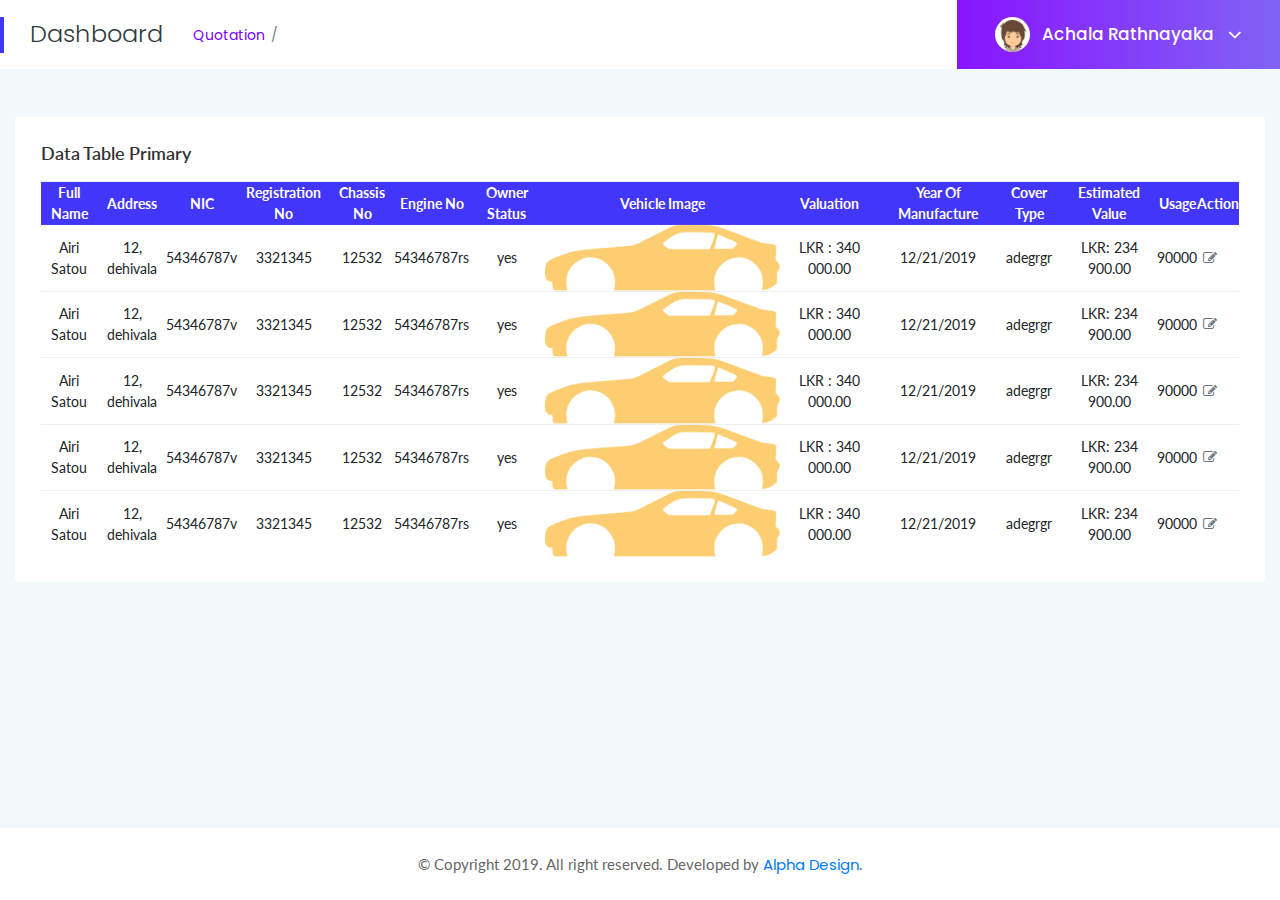
<file: policy.html>
<!doctype html>
<html class="no-js" lang="en">

<head>
    <meta charset="utf-8">
    <meta http-equiv="x-ua-compatible" content="ie=edge">
    <title>HNB - Admin portal</title>
    <meta name="viewport" content="width=device-width, initial-scale=1">
    <link rel="shortcut icon" type="image/png" href="assets/images/icon/favicon.ico">
    <link rel="stylesheet" href="assets/css/bootstrap.min.css">
    <link rel="stylesheet" href="assets/css/font-awesome.min.css">
    <link rel="stylesheet" href="assets/css/themify-icons.css">
    <link rel="stylesheet" href="assets/css/metisMenu.css">
    <link rel="stylesheet" href="assets/css/owl.carousel.min.css">
    <link rel="stylesheet" href="assets/css/slicknav.min.css">
    <!-- amcharts css -->
    <link rel="stylesheet" href="https://www.amcharts.com/lib/3/plugins/export/export.css" type="text/css" media="all" />
    <!-- Start datatable css -->
    <link rel="stylesheet" type="text/css" href="https://cdn.datatables.net/1.10.19/css/jquery.dataTables.css">
    <link rel="stylesheet" type="text/css" href="https://cdn.datatables.net/1.10.18/css/dataTables.bootstrap4.min.css">
    <link rel="stylesheet" type="text/css" href="https://cdn.datatables.net/responsive/2.2.3/css/responsive.bootstrap.min.css">
    <link rel="stylesheet" type="text/css" href="https://cdn.datatables.net/responsive/2.2.3/css/responsive.jqueryui.min.css">
    <!-- style css -->
    <link rel="stylesheet" href="assets/css/typography.css">
    <link rel="stylesheet" href="assets/css/default-css.css">
    <link rel="stylesheet" href="assets/css/styles.css">
    <link rel="stylesheet" href="assets/css/responsive.css">
    <!-- modernizr css -->
    <script src="assets/js/vendor/modernizr-2.8.3.min.js"></script>
</head>

<body>
<!--[if lt IE 8]>
<p class="browserupgrade">You are using an <strong>outdated</strong> browser. Please <a href="http://browsehappy.com/">upgrade your browser</a> to improve your experience.</p>
<![endif]-->
<!-- preloader area start -->
<div id="preloader">
    <div class="loader"></div>
</div>
<!-- preloader area end -->
<!-- page container area start -->
<div class="page-container">
    <!-- sidebar menu area start -->
    <div class="sidebar-menu">
        <div class="sidebar-header">
            <div class="logo">
                <a href="index.html"><img src="assets/images/icon/logo.png" alt="logo"></a>
            </div>
        </div>
        <div class="main-menu">
            <div class="menu-inner">
                <nav>
                    <ul class="metismenu" id="menu">

                        <li><a href="homepage.html"><i class="ti-home"></i> <span>Home</span></a></li>
                        <li><a href="userdetails.html"><i class="ti-user"></i> <span>User Details</span></a></li>
                        <li><a href="quotation.html"><i class="ti-list"></i> <span>Quotation </span></a></li>
                        <li class="active"><a href="policy.html"><i class="ti-pie-chart"></i> <span>Policy Details</span></a></li>
                        <li>
                            <a href="javascript:void(0)" aria-expanded="true"><i class="ti-money"></i> <span>Payment</span></a>
                            <ul class="collapse">
                                <li><a href="userpayment.html">User payment details</a></li>
                                <li><a href="#">Payment history</a></li>
                            </ul>
                        </li>
                        <li><a href="pendingjobs.html"><i class="ti-receipt"></i> <span>Pending jobs</span></a></li>
                        <li>
                            <a href="javascript:void(0)" aria-expanded="true"><i class="ti-view-list"></i> <span>Editable</span></a>
                            <ul class="collapse">
                                <li><a href="contactus.html">contact us</a></li>
                                <li><a href="buynow.html">Buy now</a></li>
                                <li><a href="message.html.html">Messages</a></li>
                            </ul>
                        </li>
                    </ul>
                </nav>
            </div>
        </div>
    </div>
    <!-- sidebar menu area end -->
    <!-- main content area start -->
    <div class="main-content">
        <!-- page title area start -->
        <div class="page-title-area">
            <div class="row align-items-center">
                <div class="col-sm-6">
                    <div class="breadcrumbs-area clearfix">
                        <h4 class="page-title pull-left">Dashboard</h4>
                        <ul class="breadcrumbs pull-left">
                            <li><a href="userdetails.html">Quotation</a></li>
                            <!--<li><span>Dashboard</span></li>-->
                        </ul>
                    </div>
                </div>
                <div class="col-sm-6 clearfix">
                    <div class="user-profile pull-right">
                        <img class="avatar user-thumb" src="assets/images/author/avatar.png" alt="avatar">
                        <h4 class="user-name dropdown-toggle" data-toggle="dropdown">Achala Rathnayaka <i class="fa fa-angle-down"></i></h4>
                        <div class="dropdown-menu">
                            <a class="dropdown-item" href="#">Settings</a>
                            <a class="dropdown-item" href="#">Log Out</a>
                        </div>
                    </div>
                </div>
            </div>
        </div>
        <!-- page title area end -->
        <div class="main-content-inner">
            <div class="row">
                <div class="col-12 mt-5">
                    <div class="card">
                        <div class="card-body">
                            <h4 class="header-title">Data Table Primary</h4>
                            <div class="data-tables datatable-primary">
                                <table id="dataTable2" class="text-center">
                                    <thead class="text-capitalize">
                                    <tr>
                                        <th>Full Name </th>
                                        <th>Address</th>
                                        <th>NIC</th>
                                        <th>Registration No</th>
                                        <th>Chassis No</th>
                                        <th>Engine No</th>
                                        <th>owner Status</th>
                                        <th>Vehicle Image</th>
                                        <th>Valuation</th>
                                        <th>Year of manufacture</th>
                                        <th>Cover Type</th>
                                        <th>Estimated Value</th>
                                        <th>Usage</th>
                                        <th>Action</th>
                                    </tr>
                                    </thead>
                                    <tbody>
                                    <tr>
                                        <td>Airi Satou</td>
                                        <td>12, dehivala</td>
                                        <td>54346787v</td>
                                        <td>3321345</td>
                                        <td>12532</td>
                                        <td>54346787rs</td>
                                        <td>yes</td>
                                        <td><img src="assets/images/Path.png"></td>
                                        <td>LKR : 340 000.00</td>
                                        <td>12/21/2019</td>
                                        <td>adegrgr</td>
                                        <td>LKR: 234 900.00</td>
                                        <td>90000</td>
                                        <td>
                                            <ul class="d-flex justify-content-center">
                                                <li class="mr-3"><a href="editquotation.html" class="text-secondary"><i class="fa fa-edit"></i></a></li>

                                            </ul>
                                        </td>
                                    </tr>
                                    <tr>
                                        <td>Airi Satou</td>
                                        <td>12, dehivala</td>
                                        <td>54346787v</td>
                                        <td>3321345</td>
                                        <td>12532</td>
                                        <td>54346787rs</td>
                                        <td>yes</td>
                                        <td><img src="assets/images/Path.png"></td>
                                        <td>LKR : 340 000.00</td>
                                        <td>12/21/2019</td>
                                        <td>adegrgr</td>
                                        <td>LKR: 234 900.00</td>
                                        <td>90000</td>
                                        <td>
                                            <ul class="d-flex justify-content-center">
                                                <li class="mr-3"><a href="editquotation.html" class="text-secondary"><i class="fa fa-edit"></i></a></li>

                                            </ul>
                                        </td>
                                    </tr>
                                    <tr>
                                        <td>Airi Satou</td>
                                        <td>12, dehivala</td>
                                        <td>54346787v</td>
                                        <td>3321345</td>
                                        <td>12532</td>
                                        <td>54346787rs</td>
                                        <td>yes</td>
                                        <td><img src="assets/images/Path.png"></td>
                                        <td>LKR : 340 000.00</td>
                                        <td>12/21/2019</td>
                                        <td>adegrgr</td>
                                        <td>LKR: 234 900.00</td>
                                        <td>90000</td>
                                        <td>
                                            <ul class="d-flex justify-content-center">
                                                <li class="mr-3"><a href="editquotation.html" class="text-secondary"><i class="fa fa-edit"></i></a></li>

                                            </ul>
                                        </td>
                                    </tr>
                                    <tr>
                                        <td>Airi Satou</td>
                                        <td>12, dehivala</td>
                                        <td>54346787v</td>
                                        <td>3321345</td>
                                        <td>12532</td>
                                        <td>54346787rs</td>
                                        <td>yes</td>
                                        <td><img src="assets/images/Path.png"></td>
                                        <td>LKR : 340 000.00</td>
                                        <td>12/21/2019</td>
                                        <td>adegrgr</td>
                                        <td>LKR: 234 900.00</td>
                                        <td>90000</td>
                                        <td>
                                            <ul class="d-flex justify-content-center">
                                                <li class="mr-3"><a href="editquotation.html" class="text-secondary"><i class="fa fa-edit"></i></a></li>

                                            </ul>
                                        </td>
                                    </tr>
                                    <tr>
                                        <td>Airi Satou</td>
                                        <td>12, dehivala</td>
                                        <td>54346787v</td>
                                        <td>3321345</td>
                                        <td>12532</td>
                                        <td>54346787rs</td>
                                        <td>yes</td>
                                        <td><img src="assets/images/Path.png"></td>
                                        <td>LKR : 340 000.00</td>
                                        <td>12/21/2019</td>
                                        <td>adegrgr</td>
                                        <td>LKR: 234 900.00</td>
                                        <td>90000</td>
                                        <td>
                                            <ul class="d-flex justify-content-center">
                                                <li class="mr-3"><a href="editquotation.html" class="text-secondary"><i class="fa fa-edit"></i></a></li>

                                            </ul>
                                        </td>
                                    </tr>
                                    </tbody>
                                </table>
                            </div>
                        </div>
                    </div>
                </div>
            </div>
        </div>
    </div>
    <!-- main content area end -->
    <!-- footer area start-->
    <footer>
        <div class="footer-area">
            <p>© Copyright 2019. All right reserved. Developed by <a href="https://alphadesigncompany.com/">Alpha Design</a>.</p>
        </div>
    </footer>
    <!-- footer area end-->
</div>
<!-- page container area end -->

<!-- jquery latest version -->
<script src="assets/js/vendor/jquery-2.2.4.min.js"></script>
<!-- bootstrap 4 js -->
<script src="assets/js/popper.min.js"></script>
<script src="assets/js/bootstrap.min.js"></script>
<script src="assets/js/owl.carousel.min.js"></script>
<script src="assets/js/metisMenu.min.js"></script>
<script src="assets/js/jquery.slimscroll.min.js"></script>
<script src="assets/js/jquery.slicknav.min.js"></script>

<!-- Start datatable js -->
<script src="https://cdn.datatables.net/1.10.19/js/jquery.dataTables.js"></script>
<script src="https://cdn.datatables.net/1.10.18/js/jquery.dataTables.min.js"></script>
<script src="https://cdn.datatables.net/1.10.18/js/dataTables.bootstrap4.min.js"></script>
<script src="https://cdn.datatables.net/responsive/2.2.3/js/dataTables.responsive.min.js"></script>
<script src="https://cdn.datatables.net/responsive/2.2.3/js/responsive.bootstrap.min.js"></script>
<!-- others plugins -->
<script src="assets/js/plugins.js"></script>
<script src="assets/js/scripts.js"></script>
</body>

</html>
</file>
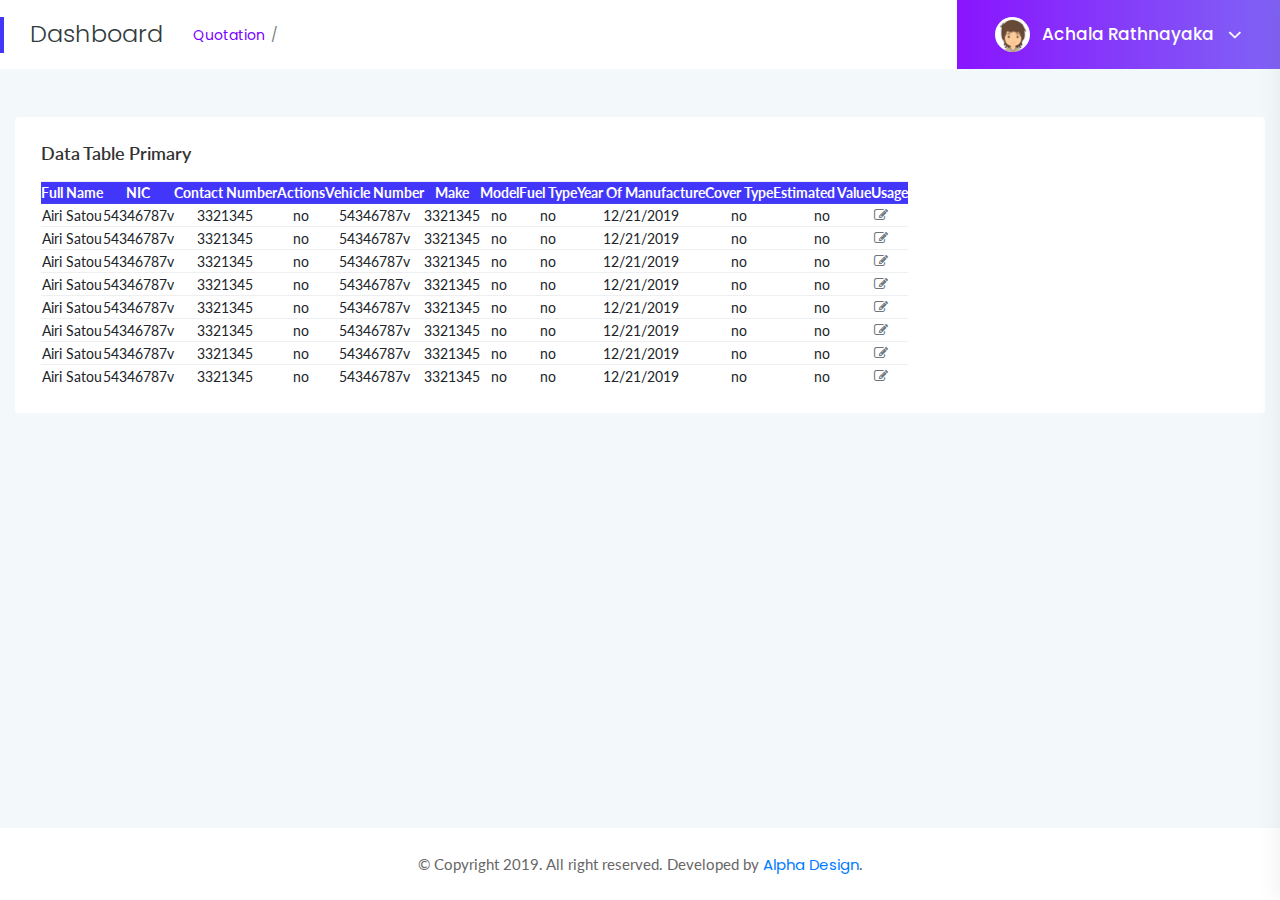
<file: quotation.html>
<!doctype html>
<html class="no-js" lang="en">

<head>
    <meta charset="utf-8">
    <meta http-equiv="x-ua-compatible" content="ie=edge">
    <title>HNB - Admin portal</title>
    <meta name="viewport" content="width=device-width, initial-scale=1">
    <link rel="shortcut icon" type="image/png" href="assets/images/icon/favicon.ico">
    <link rel="stylesheet" href="assets/css/bootstrap.min.css">
    <link rel="stylesheet" href="assets/css/font-awesome.min.css">
    <link rel="stylesheet" href="assets/css/themify-icons.css">
    <link rel="stylesheet" href="assets/css/metisMenu.css">
    <link rel="stylesheet" href="assets/css/owl.carousel.min.css">
    <link rel="stylesheet" href="assets/css/slicknav.min.css">
    <!-- amcharts css -->
    <link rel="stylesheet" href="https://www.amcharts.com/lib/3/plugins/export/export.css" type="text/css" media="all" />
    <!-- Start datatable css -->
    <link rel="stylesheet" type="text/css" href="https://cdn.datatables.net/1.10.19/css/jquery.dataTables.css">
    <link rel="stylesheet" type="text/css" href="https://cdn.datatables.net/1.10.18/css/dataTables.bootstrap4.min.css">
    <link rel="stylesheet" type="text/css" href="https://cdn.datatables.net/responsive/2.2.3/css/responsive.bootstrap.min.css">
    <link rel="stylesheet" type="text/css" href="https://cdn.datatables.net/responsive/2.2.3/css/responsive.jqueryui.min.css">
    <!-- style css -->
    <link rel="stylesheet" href="assets/css/typography.css">
    <link rel="stylesheet" href="assets/css/default-css.css">
    <link rel="stylesheet" href="assets/css/styles.css">
    <link rel="stylesheet" href="assets/css/responsive.css">
    <!-- modernizr css -->
    <script src="assets/js/vendor/modernizr-2.8.3.min.js"></script>
</head>

<body>
<!--[if lt IE 8]>
<p class="browserupgrade">You are using an <strong>outdated</strong> browser. Please <a href="http://browsehappy.com/">upgrade your browser</a> to improve your experience.</p>
<![endif]-->
<!-- preloader area start -->
<div id="preloader">
    <div class="loader"></div>
</div>
<!-- preloader area end -->
<!-- page container area start -->
<div class="page-container">
    <!-- sidebar menu area start -->
    <div class="sidebar-menu">
        <div class="sidebar-header">
            <div class="logo">
                <a href="index.html"><img src="assets/images/icon/logo.png" alt="logo"></a>
            </div>
        </div>
        <div class="main-menu">
            <div class="menu-inner">
                <nav>
                    <ul class="metismenu" id="menu">

                        <li><a href="homepage.html"><i class="ti-home"></i> <span>Home</span></a></li>
                        <li><a href="userdetails.html"><i class="ti-user"></i> <span>User Details</span></a></li>
                        <li class="active"><a href="quotation.html"><i class="ti-list"></i> <span>Quotation </span></a></li>
                        <li ><a href="policy.html"><i class="ti-pie-chart"></i> <span>Policy Details</span></a></li>
                        <li>
                            <a href="javascript:void(0)" aria-expanded="true"><i class="ti-money"></i> <span>Payment</span></a>
                            <ul class="collapse">
                                <li><a href="userpayment.html">User payment details</a></li>
                                <li><a href="#">Payment history</a></li>
                            </ul>
                        </li>
                        <li><a href="pendingjobs.html"><i class="ti-receipt"></i> <span>Pending jobs</span></a></li>
                        <li>
                            <a href="javascript:void(0)" aria-expanded="true"><i class="ti-view-list"></i> <span>Editable</span></a>
                            <ul class="collapse">
                                <li><a href="contactus.html">contact us</a></li>
                                <li><a href="buynow.html">Buy now</a></li>
                                <li><a href="message.html.html">Messages</a></li>
                            </ul>
                        </li>
                    </ul>
                </nav>
            </div>
        </div>
    </div>
    <!-- sidebar menu area end -->
    <!-- main content area start -->
    <div class="main-content">
        <!-- page title area start -->
        <div class="page-title-area">
            <div class="row align-items-center">
                <div class="col-sm-6">
                    <div class="breadcrumbs-area clearfix">
                        <h4 class="page-title pull-left">Dashboard</h4>
                        <ul class="breadcrumbs pull-left">
                            <li><a href="userdetails.html">Quotation</a></li>
                            <!--<li><span>Dashboard</span></li>-->
                        </ul>
                    </div>
                </div>
                <div class="col-sm-6 clearfix">
                    <div class="user-profile pull-right">
                        <img class="avatar user-thumb" src="assets/images/author/avatar.png" alt="avatar">
                        <h4 class="user-name dropdown-toggle" data-toggle="dropdown">Achala Rathnayaka <i class="fa fa-angle-down"></i></h4>
                        <div class="dropdown-menu">
                            <a class="dropdown-item" href="#">Settings</a>
                            <a class="dropdown-item" href="#">Log Out</a>
                        </div>
                    </div>
                </div>
            </div>
        </div>
        <!-- page title area end -->
        <div class="main-content-inner">
            <div class="row">
                <div class="col-12 mt-5">
                    <div class="card">
                        <div class="card-body">
                            <h4 class="header-title">Data Table Primary</h4>
                            <div class="data-tables datatable-primary">
                                <table id="dataTable2" class="text-center">
                                    <thead class="text-capitalize">
                                    <tr>
                                        <th>Full Name </th>
                                        <th>NIC</th>
                                        <th>Contact number</th>
                                        <th>Actions</th>
                                        <th>Vehicle Number</th>
                                        <th>Make</th>
                                        <th>Model</th>
                                        <th>Fuel Type</th>
                                        <th>Year of manufacture</th>
                                        <th>Cover Type</th>
                                        <th>Estimated Value</th>
                                        <th>Usage</th>
                                    </tr>
                                    </thead>
                                    <tbody>
                                    <tr>
                                        <td>Airi Satou</td>
                                        <td>54346787v</td>
                                        <td>3321345</td>
                                        <td>no</td>
                                        <td>54346787v</td>
                                        <td>3321345</td>
                                        <td>no</td>
                                        <td>no</td>
                                        <td>12/21/2019</td>
                                        <td>no</td>
                                        <td>no</td>
                                        <td>
                                            <ul class="d-flex justify-content-center">
                                                <li class="mr-3"><a href="editquotation.html" class="text-secondary"><i class="fa fa-edit"></i></a></li>

                                            </ul>
                                        </td>
                                    </tr>
                                    <tr>
                                        <td>Airi Satou</td>
                                        <td>54346787v</td>
                                        <td>3321345</td>
                                        <td>no</td>
                                        <td>54346787v</td>
                                        <td>3321345</td>
                                        <td>no</td>
                                        <td>no</td>
                                        <td>12/21/2019</td>
                                        <td>no</td>
                                        <td>no</td>
                                        <td>
                                            <ul class="d-flex justify-content-center">
                                                <li class="mr-3"><a href="editquotation.html" class="text-secondary"><i class="fa fa-edit"></i></a></li>

                                            </ul>
                                        </td>
                                    </tr>
                                    <tr>
                                        <td>Airi Satou</td>
                                        <td>54346787v</td>
                                        <td>3321345</td>
                                        <td>no</td>
                                        <td>54346787v</td>
                                        <td>3321345</td>
                                        <td>no</td>
                                        <td>no</td>
                                        <td>12/21/2019</td>
                                        <td>no</td>
                                        <td>no</td>
                                        <td>
                                            <ul class="d-flex justify-content-center">
                                                <li class="mr-3"><a href="editquotation.html" class="text-secondary"><i class="fa fa-edit"></i></a></li>

                                            </ul>
                                        </td>
                                    </tr>
                                    <tr>
                                        <td>Airi Satou</td>
                                        <td>54346787v</td>
                                        <td>3321345</td>
                                        <td>no</td>
                                        <td>54346787v</td>
                                        <td>3321345</td>
                                        <td>no</td>
                                        <td>no</td>
                                        <td>12/21/2019</td>
                                        <td>no</td>
                                        <td>no</td>
                                        <td>
                                            <ul class="d-flex justify-content-center">
                                                <li class="mr-3"><a href="editquotation.html" class="text-secondary"><i class="fa fa-edit"></i></a></li>

                                            </ul>
                                        </td>
                                    </tr>
                                    <tr>
                                        <td>Airi Satou</td>
                                        <td>54346787v</td>
                                        <td>3321345</td>
                                        <td>no</td>
                                        <td>54346787v</td>
                                        <td>3321345</td>
                                        <td>no</td>
                                        <td>no</td>
                                        <td>12/21/2019</td>
                                        <td>no</td>
                                        <td>no</td>
                                        <td>
                                            <ul class="d-flex justify-content-center">
                                                <li class="mr-3"><a href="editquotation.html" class="text-secondary"><i class="fa fa-edit"></i></a></li>

                                            </ul>
                                        </td>
                                    </tr>
                                    <tr>
                                        <td>Airi Satou</td>
                                        <td>54346787v</td>
                                        <td>3321345</td>
                                        <td>no</td>
                                        <td>54346787v</td>
                                        <td>3321345</td>
                                        <td>no</td>
                                        <td>no</td>
                                        <td>12/21/2019</td>
                                        <td>no</td>
                                        <td>no</td>
                                        <td>
                                            <ul class="d-flex justify-content-center">
                                                <li class="mr-3"><a href="editquotation.html" class="text-secondary"><i class="fa fa-edit"></i></a></li>

                                            </ul>
                                        </td>
                                    </tr>
                                    <tr>
                                        <td>Airi Satou</td>
                                        <td>54346787v</td>
                                        <td>3321345</td>
                                        <td>no</td>
                                        <td>54346787v</td>
                                        <td>3321345</td>
                                        <td>no</td>
                                        <td>no</td>
                                        <td>12/21/2019</td>
                                        <td>no</td>
                                        <td>no</td>
                                        <td>
                                            <ul class="d-flex justify-content-center">
                                                <li class="mr-3"><a href="editquotation.html" class="text-secondary"><i class="fa fa-edit"></i></a></li>

                                            </ul>
                                        </td>
                                    </tr>
                                    <tr>
                                        <td>Airi Satou</td>
                                        <td>54346787v</td>
                                        <td>3321345</td>
                                        <td>no</td>
                                        <td>54346787v</td>
                                        <td>3321345</td>
                                        <td>no</td>
                                        <td>no</td>
                                        <td>12/21/2019</td>
                                        <td>no</td>
                                        <td>no</td>
                                        <td>
                                            <ul class="d-flex justify-content-center">
                                                <li class="mr-3"><a href="editquotation.html" class="text-secondary"><i class="fa fa-edit"></i></a></li>

                                            </ul>
                                        </td>
                                    </tr>
                                    </tbody>
                                </table>
                            </div>
                        </div>
                    </div>
                </div>
            </div>
        </div>
    </div>
    <!-- main content area end -->
    <!-- footer area start-->
    <footer>
        <div class="footer-area">
            <p>© Copyright 2019. All right reserved. Developed by <a href="https://alphadesigncompany.com/">Alpha Design</a>.</p>
        </div>
    </footer>
    <!-- footer area end-->
</div>
<!-- page container area end -->
<!-- offset area start -->
<div class="offset-area">
    <div class="offset-close"><i class="ti-close"></i></div>
    <ul class="nav offset-menu-tab">
        <li><a class="active" data-toggle="tab" href="#activity">Activity</a></li>
        <li><a data-toggle="tab" href="#settings">Settings</a></li>
    </ul>
    <div class="offset-content tab-content">
        <div id="activity" class="tab-pane fade in show active">
            <div class="recent-activity">
                <div class="timeline-task">
                    <div class="icon bg1">
                        <i class="fa fa-envelope"></i>
                    </div>
                    <div class="tm-title">
                        <h4>Rashed sent you an email</h4>
                        <span class="time"><i class="ti-time"></i>09:35</span>
                    </div>
                    <p>Lorem ipsum dolor sit amet consectetur adipisicing elit. Esse distinctio itaque at.
                    </p>
                </div>
                <div class="timeline-task">
                    <div class="icon bg2">
                        <i class="fa fa-check"></i>
                    </div>
                    <div class="tm-title">
                        <h4>Added</h4>
                        <span class="time"><i class="ti-time"></i>7 Minutes Ago</span>
                    </div>
                    <p>Lorem ipsum dolor sit amet consectetur.
                    </p>
                </div>
                <div class="timeline-task">
                    <div class="icon bg2">
                        <i class="fa fa-exclamation-triangle"></i>
                    </div>
                    <div class="tm-title">
                        <h4>You missed you Password!</h4>
                        <span class="time"><i class="ti-time"></i>09:20 Am</span>
                    </div>
                </div>
                <div class="timeline-task">
                    <div class="icon bg3">
                        <i class="fa fa-bomb"></i>
                    </div>
                    <div class="tm-title">
                        <h4>Member waiting for you Attention</h4>
                        <span class="time"><i class="ti-time"></i>09:35</span>
                    </div>
                    <p>Lorem ipsum dolor sit amet consectetur adipisicing elit. Esse distinctio itaque at.
                    </p>
                </div>
                <div class="timeline-task">
                    <div class="icon bg3">
                        <i class="ti-signal"></i>
                    </div>
                    <div class="tm-title">
                        <h4>You Added Kaji Patha few minutes ago</h4>
                        <span class="time"><i class="ti-time"></i>01 minutes ago</span>
                    </div>
                    <p>Lorem ipsum dolor sit amet consectetur adipisicing elit. Esse distinctio itaque at.
                    </p>
                </div>
                <div class="timeline-task">
                    <div class="icon bg1">
                        <i class="fa fa-envelope"></i>
                    </div>
                    <div class="tm-title">
                        <h4>Ratul Hamba sent you an email</h4>
                        <span class="time"><i class="ti-time"></i>09:35</span>
                    </div>
                    <p>Hello sir , where are you, i am egerly waiting for you.
                    </p>
                </div>
                <div class="timeline-task">
                    <div class="icon bg2">
                        <i class="fa fa-exclamation-triangle"></i>
                    </div>
                    <div class="tm-title">
                        <h4>Rashed sent you an email</h4>
                        <span class="time"><i class="ti-time"></i>09:35</span>
                    </div>
                    <p>Lorem ipsum dolor sit amet consectetur adipisicing elit. Esse distinctio itaque at.
                    </p>
                </div>
                <div class="timeline-task">
                    <div class="icon bg2">
                        <i class="fa fa-exclamation-triangle"></i>
                    </div>
                    <div class="tm-title">
                        <h4>Rashed sent you an email</h4>
                        <span class="time"><i class="ti-time"></i>09:35</span>
                    </div>
                </div>
                <div class="timeline-task">
                    <div class="icon bg3">
                        <i class="fa fa-bomb"></i>
                    </div>
                    <div class="tm-title">
                        <h4>Rashed sent you an email</h4>
                        <span class="time"><i class="ti-time"></i>09:35</span>
                    </div>
                    <p>Lorem ipsum dolor sit amet consectetur adipisicing elit. Esse distinctio itaque at.
                    </p>
                </div>
                <div class="timeline-task">
                    <div class="icon bg3">
                        <i class="ti-signal"></i>
                    </div>
                    <div class="tm-title">
                        <h4>Rashed sent you an email</h4>
                        <span class="time"><i class="ti-time"></i>09:35</span>
                    </div>
                    <p>Lorem ipsum dolor sit amet consectetur adipisicing elit. Esse distinctio itaque at.
                    </p>
                </div>
            </div>
        </div>
        <div id="settings" class="tab-pane fade">
            <div class="offset-settings">
                <h4>General Settings</h4>
                <div class="settings-list">
                    <div class="s-settings">
                        <div class="s-sw-title">
                            <h5>Notifications</h5>
                            <div class="s-swtich">
                                <input type="checkbox" id="switch1" />
                                <label for="switch1">Toggle</label>
                            </div>
                        </div>
                        <p>Keep it 'On' When you want to get all the notification.</p>
                    </div>
                    <div class="s-settings">
                        <div class="s-sw-title">
                            <h5>Show recent activity</h5>
                            <div class="s-swtich">
                                <input type="checkbox" id="switch2" />
                                <label for="switch2">Toggle</label>
                            </div>
                        </div>
                        <p>The for attribute is necessary to bind our custom checkbox with the input.</p>
                    </div>
                    <div class="s-settings">
                        <div class="s-sw-title">
                            <h5>Show your emails</h5>
                            <div class="s-swtich">
                                <input type="checkbox" id="switch3" />
                                <label for="switch3">Toggle</label>
                            </div>
                        </div>
                        <p>Show email so that easily find you.</p>
                    </div>
                    <div class="s-settings">
                        <div class="s-sw-title">
                            <h5>Show Task statistics</h5>
                            <div class="s-swtich">
                                <input type="checkbox" id="switch4" />
                                <label for="switch4">Toggle</label>
                            </div>
                        </div>
                        <p>The for attribute is necessary to bind our custom checkbox with the input.</p>
                    </div>
                    <div class="s-settings">
                        <div class="s-sw-title">
                            <h5>Notifications</h5>
                            <div class="s-swtich">
                                <input type="checkbox" id="switch5" />
                                <label for="switch5">Toggle</label>
                            </div>
                        </div>
                        <p>Use checkboxes when looking for yes or no answers.</p>
                    </div>
                </div>
            </div>
        </div>
    </div>
</div>
<!-- offset area end -->
<!-- jquery latest version -->
<script src="assets/js/vendor/jquery-2.2.4.min.js"></script>
<!-- bootstrap 4 js -->
<script src="assets/js/popper.min.js"></script>
<script src="assets/js/bootstrap.min.js"></script>
<script src="assets/js/owl.carousel.min.js"></script>
<script src="assets/js/metisMenu.min.js"></script>
<script src="assets/js/jquery.slimscroll.min.js"></script>
<script src="assets/js/jquery.slicknav.min.js"></script>

<!-- Start datatable js -->
<script src="https://cdn.datatables.net/1.10.19/js/jquery.dataTables.js"></script>
<script src="https://cdn.datatables.net/1.10.18/js/jquery.dataTables.min.js"></script>
<script src="https://cdn.datatables.net/1.10.18/js/dataTables.bootstrap4.min.js"></script>
<script src="https://cdn.datatables.net/responsive/2.2.3/js/dataTables.responsive.min.js"></script>
<script src="https://cdn.datatables.net/responsive/2.2.3/js/responsive.bootstrap.min.js"></script>
<!-- others plugins -->
<script src="assets/js/plugins.js"></script>
<script src="assets/js/scripts.js"></script>
</body>

</html>
</file>
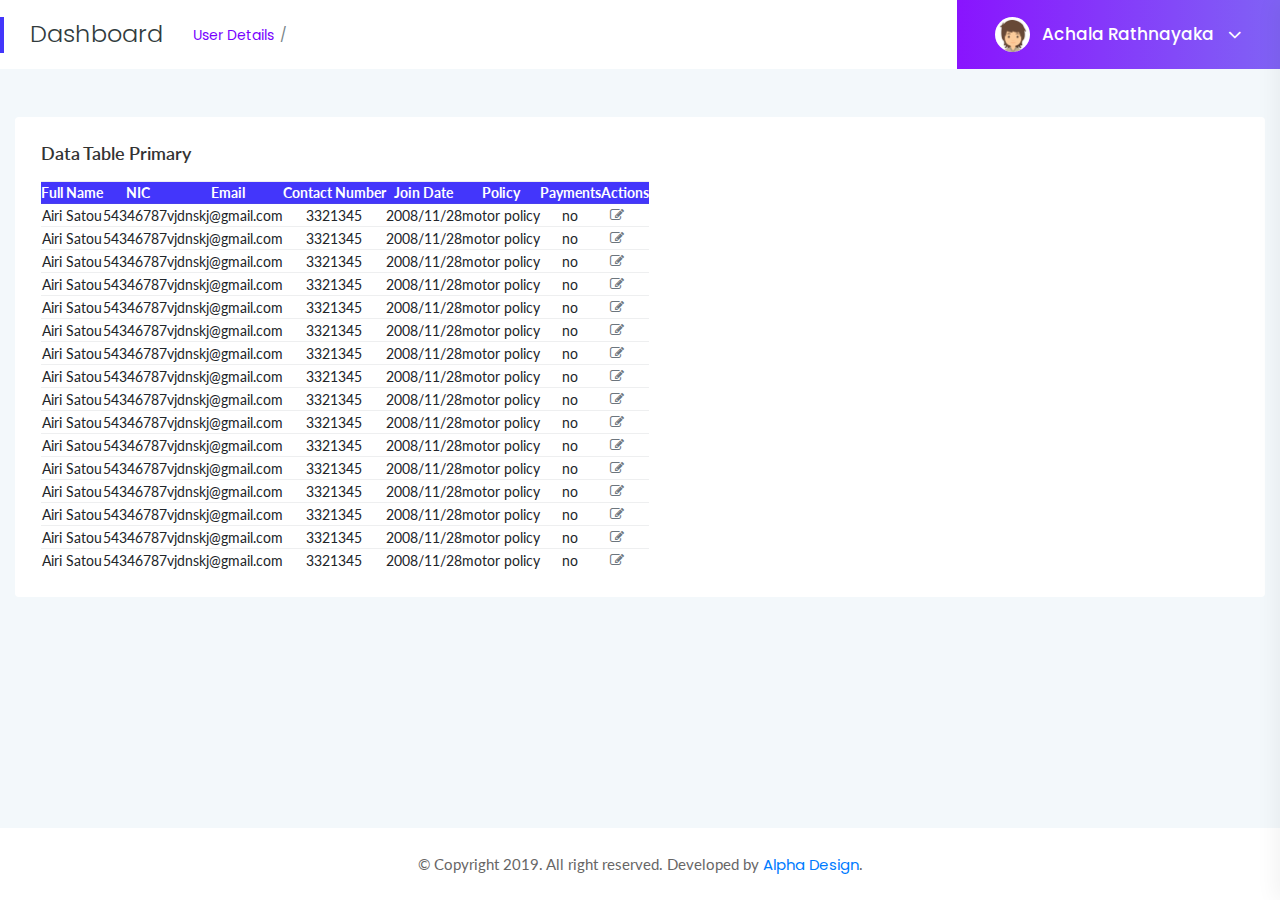
<file: userdetails.html>
<!doctype html>
<html class="no-js" lang="en">

<head>
    <meta charset="utf-8">
    <meta http-equiv="x-ua-compatible" content="ie=edge">
    <title>HNB - Admin portal</title>
    <meta name="viewport" content="width=device-width, initial-scale=1">
    <link rel="shortcut icon" type="image/png" href="assets/images/icon/favicon.ico">
    <link rel="stylesheet" href="assets/css/bootstrap.min.css">
    <link rel="stylesheet" href="assets/css/font-awesome.min.css">
    <link rel="stylesheet" href="assets/css/themify-icons.css">
    <link rel="stylesheet" href="assets/css/metisMenu.css">
    <link rel="stylesheet" href="assets/css/owl.carousel.min.css">
    <link rel="stylesheet" href="assets/css/slicknav.min.css">
    <!-- amcharts css -->
    <link rel="stylesheet" href="https://www.amcharts.com/lib/3/plugins/export/export.css" type="text/css" media="all" />
    <!-- Start datatable css -->
    <link rel="stylesheet" type="text/css" href="https://cdn.datatables.net/1.10.19/css/jquery.dataTables.css">
    <link rel="stylesheet" type="text/css" href="https://cdn.datatables.net/1.10.18/css/dataTables.bootstrap4.min.css">
    <link rel="stylesheet" type="text/css" href="https://cdn.datatables.net/responsive/2.2.3/css/responsive.bootstrap.min.css">
    <link rel="stylesheet" type="text/css" href="https://cdn.datatables.net/responsive/2.2.3/css/responsive.jqueryui.min.css">
    <!-- style css -->
    <link rel="stylesheet" href="assets/css/typography.css">
    <link rel="stylesheet" href="assets/css/default-css.css">
    <link rel="stylesheet" href="assets/css/styles.css">
    <link rel="stylesheet" href="assets/css/responsive.css">
    <!-- modernizr css -->
    <script src="assets/js/vendor/modernizr-2.8.3.min.js"></script>
</head>

<body>
<!--[if lt IE 8]>
<p class="browserupgrade">You are using an <strong>outdated</strong> browser. Please <a href="http://browsehappy.com/">upgrade your browser</a> to improve your experience.</p>
<![endif]-->
<!-- preloader area start -->
<div id="preloader">
    <div class="loader"></div>
</div>
<!-- preloader area end -->
<!-- page container area start -->
<div class="page-container">
    <!-- sidebar menu area start -->
    <div class="sidebar-menu">
        <div class="sidebar-header">
            <div class="logo">
                <a href="index.html"><img src="assets/images/icon/logo.png" alt="logo"></a>
            </div>
        </div>
        <div class="main-menu">
            <div class="menu-inner">
                <nav>
                    <ul class="metismenu" id="menu">

                        <li><a href="homepage.html"><i class="ti-home"></i> <span>Home</span></a></li>
                        <li class="active"><a href="userdetails.html"><i class="ti-user"></i> <span>User Details</span></a></li>
                        <li><a href="quotation.html"><i class="ti-list"></i> <span>Quotation </span></a></li>
                        <li><a href="policy.html"><i class="ti-pie-chart"></i> <span>Policy Details</span></a></li>
                        <li>
                            <a href="javascript:void(0)" aria-expanded="true"><i class="ti-money"></i> <span>Payment</span></a>
                            <ul class="collapse">
                                <li><a href="userpayment.html">User payment details</a></li>
                                <li><a href="#">Payment history</a></li>
                            </ul>
                        </li>
                        <li><a href="pendingjobs.html"><i class="ti-receipt"></i> <span>Pending jobs</span></a></li>
                        <li>
                            <a href="javascript:void(0)" aria-expanded="true"><i class="ti-view-list"></i> <span>Editable</span></a>
                            <ul class="collapse">
                                <li><a href="contactus.html">contact us</a></li>
                                <li><a href="buynow.html">Buy now</a></li>
                                <li><a href="message.html.html">Messages</a></li>
                            </ul>
                        </li>
                    </ul>
                </nav>
            </div>
        </div>
    </div>
    <!-- sidebar menu area end -->
    <!-- main content area start -->
    <div class="main-content">
        <!-- page title area start -->
        <div class="page-title-area">
            <div class="row align-items-center">
                <div class="col-sm-6">
                    <div class="breadcrumbs-area clearfix">
                        <h4 class="page-title pull-left">Dashboard</h4>
                        <ul class="breadcrumbs pull-left">
                            <li><a href="userdetails.html">User Details</a></li>
                            <!--<li><span>Dashboard</span></li>-->
                        </ul>
                    </div>
                </div>
                <div class="col-sm-6 clearfix">
                    <div class="user-profile pull-right">
                        <img class="avatar user-thumb" src="assets/images/author/avatar.png" alt="avatar">
                        <h4 class="user-name dropdown-toggle" data-toggle="dropdown">Achala Rathnayaka <i class="fa fa-angle-down"></i></h4>
                        <div class="dropdown-menu">
                            <a class="dropdown-item" href="#">Settings</a>
                            <a class="dropdown-item" href="#">Log Out</a>
                        </div>
                    </div>
                </div>
            </div>
        </div>
        <!-- page title area end -->
        <div class="main-content-inner">
            <div class="row">
                <div class="col-12 mt-5">
                    <div class="card">
                        <div class="card-body">
                            <h4 class="header-title">Data Table Primary</h4>
                            <div class="data-tables datatable-primary">
                                <table id="dataTable2" class="text-center">
                                    <thead class="text-capitalize">
                                    <tr>
                                        <th>Full Name </th>
                                        <th>NIC</th>
                                        <th>Email</th>
                                        <th>Contact number</th>
                                        <th>join date</th>
                                        <th>policy</th>
                                        <th>Payments</th>
                                        <th>Actions</th>
                                    </tr>
                                    </thead>
                                    <tbody>
                                    <tr>
                                        <td>Airi Satou</td>
                                        <td>54346787v</td>
                                        <td>jdnskj@gmail.com</td>
                                        <td>3321345</td>
                                        <td>2008/11/28</td>
                                        <td>motor policy</td>
                                        <td>no</td>
                                        <td>
                                            <ul class="d-flex justify-content-center">
                                                <li class="mr-3"><a href="edituser.html" class="text-secondary"><i class="fa fa-edit"></i></a></li>

                                            </ul>
                                        </td>
                                    </tr>
                                    <tr>
                                        <td>Airi Satou</td>
                                        <td>54346787v</td>
                                        <td>jdnskj@gmail.com</td>
                                        <td>3321345</td>
                                        <td>2008/11/28</td>
                                        <td>motor policy</td>
                                        <td>no</td>
                                        <td>
                                            <ul class="d-flex justify-content-center">
                                                <li class="mr-3"><a href="edituser.html" class="text-secondary"><i class="fa fa-edit"></i></a></li>

                                            </ul>
                                        </td>
                                    </tr>
                                    <tr>
                                        <td>Airi Satou</td>
                                        <td>54346787v</td>
                                        <td>jdnskj@gmail.com</td>
                                        <td>3321345</td>
                                        <td>2008/11/28</td>
                                        <td>motor policy</td>
                                        <td>no</td>
                                        <td>
                                            <ul class="d-flex justify-content-center">
                                                <li class="mr-3"><a href="edituser.html" class="text-secondary"><i class="fa fa-edit"></i></a></li>

                                            </ul>
                                        </td>
                                    </tr>
                                    <tr>
                                        <td>Airi Satou</td>
                                        <td>54346787v</td>
                                        <td>jdnskj@gmail.com</td>
                                        <td>3321345</td>
                                        <td>2008/11/28</td>
                                        <td>motor policy</td>
                                        <td>no</td>
                                        <td>
                                            <ul class="d-flex justify-content-center">
                                                <li class="mr-3"><a href="edituser.html" class="text-secondary"><i class="fa fa-edit"></i></a></li>

                                            </ul>
                                        </td>
                                    </tr>
                                    <tr>
                                        <td>Airi Satou</td>
                                        <td>54346787v</td>
                                        <td>jdnskj@gmail.com</td>
                                        <td>3321345</td>
                                        <td>2008/11/28</td>
                                        <td>motor policy</td>
                                        <td>no</td>
                                        <td>
                                            <ul class="d-flex justify-content-center">
                                                <li class="mr-3"><a href="edituser.html" class="text-secondary"><i class="fa fa-edit"></i></a></li>

                                            </ul>
                                        </td>
                                    </tr>
                                    <tr>
                                        <td>Airi Satou</td>
                                        <td>54346787v</td>
                                        <td>jdnskj@gmail.com</td>
                                        <td>3321345</td>
                                        <td>2008/11/28</td>
                                        <td>motor policy</td>
                                        <td>no</td>
                                        <td>
                                            <ul class="d-flex justify-content-center">
                                                <li class="mr-3"><a href="edituser.html" class="text-secondary"><i class="fa fa-edit"></i></a></li>

                                            </ul>
                                        </td>
                                    </tr>
                                    <tr>
                                        <td>Airi Satou</td>
                                        <td>54346787v</td>
                                        <td>jdnskj@gmail.com</td>
                                        <td>3321345</td>
                                        <td>2008/11/28</td>
                                        <td>motor policy</td>
                                        <td>no</td>
                                        <td>
                                            <ul class="d-flex justify-content-center">
                                                <li class="mr-3"><a href="edituser.html" class="text-secondary"><i class="fa fa-edit"></i></a></li>

                                            </ul>
                                        </td>
                                    </tr>
                                    <tr>
                                        <td>Airi Satou</td>
                                        <td>54346787v</td>
                                        <td>jdnskj@gmail.com</td>
                                        <td>3321345</td>
                                        <td>2008/11/28</td>
                                        <td>motor policy</td>
                                        <td>no</td>
                                        <td>
                                            <ul class="d-flex justify-content-center">
                                                <li class="mr-3"><a href="edituser.html" class="text-secondary"><i class="fa fa-edit"></i></a></li>

                                            </ul>
                                        </td>
                                    </tr>
                                    <tr>
                                        <td>Airi Satou</td>
                                        <td>54346787v</td>
                                        <td>jdnskj@gmail.com</td>
                                        <td>3321345</td>
                                        <td>2008/11/28</td>
                                        <td>motor policy</td>
                                        <td>no</td>
                                        <td>
                                            <ul class="d-flex justify-content-center">
                                                <li class="mr-3"><a href="edituser.html" class="text-secondary"><i class="fa fa-edit"></i></a></li>

                                            </ul>
                                        </td>
                                    </tr>
                                    <tr>
                                        <td>Airi Satou</td>
                                        <td>54346787v</td>
                                        <td>jdnskj@gmail.com</td>
                                        <td>3321345</td>
                                        <td>2008/11/28</td>
                                        <td>motor policy</td>
                                        <td>no</td>
                                        <td>
                                            <ul class="d-flex justify-content-center">
                                                <li class="mr-3"><a href="edituser.html" class="text-secondary"><i class="fa fa-edit"></i></a></li>

                                            </ul>
                                        </td>
                                    </tr>
                                    <tr>
                                        <td>Airi Satou</td>
                                        <td>54346787v</td>
                                        <td>jdnskj@gmail.com</td>
                                        <td>3321345</td>
                                        <td>2008/11/28</td>
                                        <td>motor policy</td>
                                        <td>no</td>
                                        <td>
                                            <ul class="d-flex justify-content-center">
                                                <li class="mr-3"><a href="edituser.html" class="text-secondary"><i class="fa fa-edit"></i></a></li>

                                            </ul>
                                        </td>
                                    </tr>
                                    <tr>
                                        <td>Airi Satou</td>
                                        <td>54346787v</td>
                                        <td>jdnskj@gmail.com</td>
                                        <td>3321345</td>
                                        <td>2008/11/28</td>
                                        <td>motor policy</td>
                                        <td>no</td>
                                        <td>
                                            <ul class="d-flex justify-content-center">
                                                <li class="mr-3"><a href="edituser.html" class="text-secondary"><i class="fa fa-edit"></i></a></li>

                                            </ul>
                                        </td>
                                    </tr>
                                    <tr>
                                        <td>Airi Satou</td>
                                        <td>54346787v</td>
                                        <td>jdnskj@gmail.com</td>
                                        <td>3321345</td>
                                        <td>2008/11/28</td>
                                        <td>motor policy</td>
                                        <td>no</td>
                                        <td>
                                            <ul class="d-flex justify-content-center">
                                                <li class="mr-3"><a href="edituser.html" class="text-secondary"><i class="fa fa-edit"></i></a></li>

                                            </ul>
                                        </td>
                                    </tr>
                                    <tr>
                                        <td>Airi Satou</td>
                                        <td>54346787v</td>
                                        <td>jdnskj@gmail.com</td>
                                        <td>3321345</td>
                                        <td>2008/11/28</td>
                                        <td>motor policy</td>
                                        <td>no</td>
                                        <td>
                                            <ul class="d-flex justify-content-center">
                                                <li class="mr-3"><a href="edituser.html" class="text-secondary"><i class="fa fa-edit"></i></a></li>

                                            </ul>
                                        </td>
                                    </tr>
                                    <tr>
                                        <td>Airi Satou</td>
                                        <td>54346787v</td>
                                        <td>jdnskj@gmail.com</td>
                                        <td>3321345</td>
                                        <td>2008/11/28</td>
                                        <td>motor policy</td>
                                        <td>no</td>
                                        <td>
                                            <ul class="d-flex justify-content-center">
                                                <li class="mr-3"><a href="edituser.html" class="text-secondary"><i class="fa fa-edit"></i></a></li>

                                            </ul>
                                        </td>
                                    </tr>
                                    <tr>
                                        <td>Airi Satou</td>
                                        <td>54346787v</td>
                                        <td>jdnskj@gmail.com</td>
                                        <td>3321345</td>
                                        <td>2008/11/28</td>
                                        <td>motor policy</td>
                                        <td>no</td>
                                        <td>
                                            <ul class="d-flex justify-content-center">
                                                <li class="mr-3"><a href="edituser.html" class="text-secondary"><i class="fa fa-edit"></i></a></li>

                                            </ul>
                                        </td>
                                    </tr>
                                    </tbody>
                                </table>
                            </div>
                        </div>
                    </div>
                </div>
            </div>
        </div>
    </div>
    <!-- main content area end -->
    <!-- footer area start-->
    <footer>
        <div class="footer-area">
            <p>© Copyright 2019. All right reserved. Developed by <a href="https://alphadesigncompany.com/">Alpha Design</a>.</p>
        </div>
    </footer>
    <!-- footer area end-->
</div>
<!-- page container area end -->
<!-- offset area start -->
<div class="offset-area">
    <div class="offset-close"><i class="ti-close"></i></div>
    <ul class="nav offset-menu-tab">
        <li><a class="active" data-toggle="tab" href="#activity">Activity</a></li>
        <li><a data-toggle="tab" href="#settings">Settings</a></li>
    </ul>
    <div class="offset-content tab-content">
        <div id="activity" class="tab-pane fade in show active">
            <div class="recent-activity">
                <div class="timeline-task">
                    <div class="icon bg1">
                        <i class="fa fa-envelope"></i>
                    </div>
                    <div class="tm-title">
                        <h4>Rashed sent you an email</h4>
                        <span class="time"><i class="ti-time"></i>09:35</span>
                    </div>
                    <p>Lorem ipsum dolor sit amet consectetur adipisicing elit. Esse distinctio itaque at.
                    </p>
                </div>
                <div class="timeline-task">
                    <div class="icon bg2">
                        <i class="fa fa-check"></i>
                    </div>
                    <div class="tm-title">
                        <h4>Added</h4>
                        <span class="time"><i class="ti-time"></i>7 Minutes Ago</span>
                    </div>
                    <p>Lorem ipsum dolor sit amet consectetur.
                    </p>
                </div>
                <div class="timeline-task">
                    <div class="icon bg2">
                        <i class="fa fa-exclamation-triangle"></i>
                    </div>
                    <div class="tm-title">
                        <h4>You missed you Password!</h4>
                        <span class="time"><i class="ti-time"></i>09:20 Am</span>
                    </div>
                </div>
                <div class="timeline-task">
                    <div class="icon bg3">
                        <i class="fa fa-bomb"></i>
                    </div>
                    <div class="tm-title">
                        <h4>Member waiting for you Attention</h4>
                        <span class="time"><i class="ti-time"></i>09:35</span>
                    </div>
                    <p>Lorem ipsum dolor sit amet consectetur adipisicing elit. Esse distinctio itaque at.
                    </p>
                </div>
                <div class="timeline-task">
                    <div class="icon bg3">
                        <i class="ti-signal"></i>
                    </div>
                    <div class="tm-title">
                        <h4>You Added Kaji Patha few minutes ago</h4>
                        <span class="time"><i class="ti-time"></i>01 minutes ago</span>
                    </div>
                    <p>Lorem ipsum dolor sit amet consectetur adipisicing elit. Esse distinctio itaque at.
                    </p>
                </div>
                <div class="timeline-task">
                    <div class="icon bg1">
                        <i class="fa fa-envelope"></i>
                    </div>
                    <div class="tm-title">
                        <h4>Ratul Hamba sent you an email</h4>
                        <span class="time"><i class="ti-time"></i>09:35</span>
                    </div>
                    <p>Hello sir , where are you, i am egerly waiting for you.
                    </p>
                </div>
                <div class="timeline-task">
                    <div class="icon bg2">
                        <i class="fa fa-exclamation-triangle"></i>
                    </div>
                    <div class="tm-title">
                        <h4>Rashed sent you an email</h4>
                        <span class="time"><i class="ti-time"></i>09:35</span>
                    </div>
                    <p>Lorem ipsum dolor sit amet consectetur adipisicing elit. Esse distinctio itaque at.
                    </p>
                </div>
                <div class="timeline-task">
                    <div class="icon bg2">
                        <i class="fa fa-exclamation-triangle"></i>
                    </div>
                    <div class="tm-title">
                        <h4>Rashed sent you an email</h4>
                        <span class="time"><i class="ti-time"></i>09:35</span>
                    </div>
                </div>
                <div class="timeline-task">
                    <div class="icon bg3">
                        <i class="fa fa-bomb"></i>
                    </div>
                    <div class="tm-title">
                        <h4>Rashed sent you an email</h4>
                        <span class="time"><i class="ti-time"></i>09:35</span>
                    </div>
                    <p>Lorem ipsum dolor sit amet consectetur adipisicing elit. Esse distinctio itaque at.
                    </p>
                </div>
                <div class="timeline-task">
                    <div class="icon bg3">
                        <i class="ti-signal"></i>
                    </div>
                    <div class="tm-title">
                        <h4>Rashed sent you an email</h4>
                        <span class="time"><i class="ti-time"></i>09:35</span>
                    </div>
                    <p>Lorem ipsum dolor sit amet consectetur adipisicing elit. Esse distinctio itaque at.
                    </p>
                </div>
            </div>
        </div>
        <div id="settings" class="tab-pane fade">
            <div class="offset-settings">
                <h4>General Settings</h4>
                <div class="settings-list">
                    <div class="s-settings">
                        <div class="s-sw-title">
                            <h5>Notifications</h5>
                            <div class="s-swtich">
                                <input type="checkbox" id="switch1" />
                                <label for="switch1">Toggle</label>
                            </div>
                        </div>
                        <p>Keep it 'On' When you want to get all the notification.</p>
                    </div>
                    <div class="s-settings">
                        <div class="s-sw-title">
                            <h5>Show recent activity</h5>
                            <div class="s-swtich">
                                <input type="checkbox" id="switch2" />
                                <label for="switch2">Toggle</label>
                            </div>
                        </div>
                        <p>The for attribute is necessary to bind our custom checkbox with the input.</p>
                    </div>
                    <div class="s-settings">
                        <div class="s-sw-title">
                            <h5>Show your emails</h5>
                            <div class="s-swtich">
                                <input type="checkbox" id="switch3" />
                                <label for="switch3">Toggle</label>
                            </div>
                        </div>
                        <p>Show email so that easily find you.</p>
                    </div>
                    <div class="s-settings">
                        <div class="s-sw-title">
                            <h5>Show Task statistics</h5>
                            <div class="s-swtich">
                                <input type="checkbox" id="switch4" />
                                <label for="switch4">Toggle</label>
                            </div>
                        </div>
                        <p>The for attribute is necessary to bind our custom checkbox with the input.</p>
                    </div>
                    <div class="s-settings">
                        <div class="s-sw-title">
                            <h5>Notifications</h5>
                            <div class="s-swtich">
                                <input type="checkbox" id="switch5" />
                                <label for="switch5">Toggle</label>
                            </div>
                        </div>
                        <p>Use checkboxes when looking for yes or no answers.</p>
                    </div>
                </div>
            </div>
        </div>
    </div>
</div>
<!-- offset area end -->
<!-- jquery latest version -->
<script src="assets/js/vendor/jquery-2.2.4.min.js"></script>
<!-- bootstrap 4 js -->
<script src="assets/js/popper.min.js"></script>
<script src="assets/js/bootstrap.min.js"></script>
<script src="assets/js/owl.carousel.min.js"></script>
<script src="assets/js/metisMenu.min.js"></script>
<script src="assets/js/jquery.slimscroll.min.js"></script>
<script src="assets/js/jquery.slicknav.min.js"></script>

<!-- Start datatable js -->
<script src="https://cdn.datatables.net/1.10.19/js/jquery.dataTables.js"></script>
<script src="https://cdn.datatables.net/1.10.18/js/jquery.dataTables.min.js"></script>
<script src="https://cdn.datatables.net/1.10.18/js/dataTables.bootstrap4.min.js"></script>
<script src="https://cdn.datatables.net/responsive/2.2.3/js/dataTables.responsive.min.js"></script>
<script src="https://cdn.datatables.net/responsive/2.2.3/js/responsive.bootstrap.min.js"></script>
<!-- others plugins -->
<script src="assets/js/plugins.js"></script>
<script src="assets/js/scripts.js"></script>
</body>

</html>
</file>
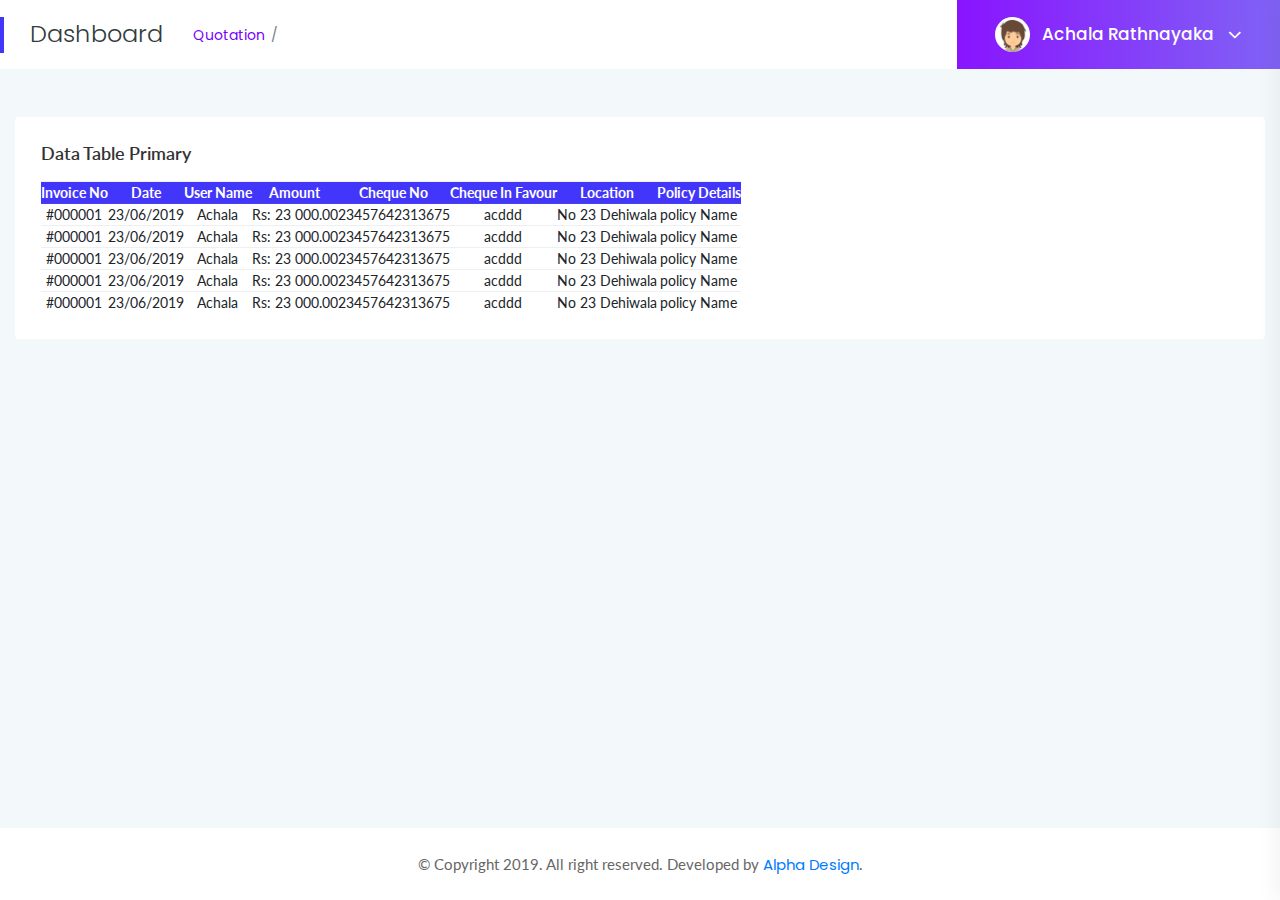
<file: userpayment.html>
<!doctype html>
<html class="no-js" lang="en">

<head>
    <meta charset="utf-8">
    <meta http-equiv="x-ua-compatible" content="ie=edge">
    <title>HNB - Admin portal</title>
    <meta name="viewport" content="width=device-width, initial-scale=1">
    <link rel="shortcut icon" type="image/png" href="assets/images/icon/favicon.ico">
    <link rel="stylesheet" href="assets/css/bootstrap.min.css">
    <link rel="stylesheet" href="assets/css/font-awesome.min.css">
    <link rel="stylesheet" href="assets/css/themify-icons.css">
    <link rel="stylesheet" href="assets/css/metisMenu.css">
    <link rel="stylesheet" href="assets/css/owl.carousel.min.css">
    <link rel="stylesheet" href="assets/css/slicknav.min.css">
    <!-- amcharts css -->
    <link rel="stylesheet" href="https://www.amcharts.com/lib/3/plugins/export/export.css" type="text/css" media="all" />
    <!-- Start datatable css -->
    <link rel="stylesheet" type="text/css" href="https://cdn.datatables.net/1.10.19/css/jquery.dataTables.css">
    <link rel="stylesheet" type="text/css" href="https://cdn.datatables.net/1.10.18/css/dataTables.bootstrap4.min.css">
    <link rel="stylesheet" type="text/css" href="https://cdn.datatables.net/responsive/2.2.3/css/responsive.bootstrap.min.css">
    <link rel="stylesheet" type="text/css" href="https://cdn.datatables.net/responsive/2.2.3/css/responsive.jqueryui.min.css">
    <!-- style css -->
    <link rel="stylesheet" href="assets/css/typography.css">
    <link rel="stylesheet" href="assets/css/default-css.css">
    <link rel="stylesheet" href="assets/css/styles.css">
    <link rel="stylesheet" href="assets/css/responsive.css">
    <!-- modernizr css -->
    <script src="assets/js/vendor/modernizr-2.8.3.min.js"></script>
</head>

<body>
<!--[if lt IE 8]>
<p class="browserupgrade">You are using an <strong>outdated</strong> browser. Please <a href="http://browsehappy.com/">upgrade your browser</a> to improve your experience.</p>
<![endif]-->
<!-- preloader area start -->
<div id="preloader">
    <div class="loader"></div>
</div>
<!-- preloader area end -->
<!-- page container area start -->
<div class="page-container">
    <!-- sidebar menu area start -->
    <div class="sidebar-menu">
        <div class="sidebar-header">
            <div class="logo">
                <a href="index.html"><img src="assets/images/icon/logo.png" alt="logo"></a>
            </div>
        </div>
        <div class="main-menu">
            <div class="main-menu">
                <div class="menu-inner">
                    <nav>
                        <ul class="metismenu" id="menu">

                            <li><a href="homepage.html"><i class="ti-home"></i> <span>Home</span></a></li>
                            <li><a href="userdetails.html"><i class="ti-user"></i> <span>User Details</span></a></li>
                            <li><a href="quotation.html"><i class="ti-list"></i> <span>Quotation </span></a></li>
                            <li ><a href="policy.html"><i class="ti-pie-chart"></i> <span>Policy Details</span></a></li>
                            <li>
                                <a href="javascript:void(0)" aria-expanded="true"><i class="ti-money"></i> <span>Payment</span></a>
                                <ul class="collapse">
                                    <li class="active"><a href="userpayment.html">User payment details</a></li>
                                    <li><a href="#">Payment history</a></li>
                                </ul>
                            </li>
                            <li><a href="pendingjobs.html"><i class="ti-receipt"></i> <span>Pending jobs</span></a></li>
                            <li>
                                <a href="javascript:void(0)" aria-expanded="true"><i class="ti-view-list"></i> <span>Editable</span></a>
                                <ul class="collapse">
                                    <li><a href="contactus.html">contact us</a></li>
                                    <li><a href="buynow.html">Buy now</a></li>
                                    <li><a href="message.html.html">Messages</a></li>
                                </ul>
                            </li>
                        </ul>
                    </nav>
                </div>
            </div>
        </div>
    </div>
    <!-- sidebar menu area end -->
    <!-- main content area start -->
    <div class="main-content">
        <!-- page title area start -->
        <div class="page-title-area">
            <div class="row align-items-center">
                <div class="col-sm-6">
                    <div class="breadcrumbs-area clearfix">
                        <h4 class="page-title pull-left">Dashboard</h4>
                        <ul class="breadcrumbs pull-left">
                            <li><a href="userdetails.html">Quotation</a></li>
                            <!--<li><span>Dashboard</span></li>-->
                        </ul>
                    </div>
                </div>
                <div class="col-sm-6 clearfix">
                    <div class="user-profile pull-right">
                        <img class="avatar user-thumb" src="assets/images/author/avatar.png" alt="avatar">
                        <h4 class="user-name dropdown-toggle" data-toggle="dropdown">Achala Rathnayaka <i class="fa fa-angle-down"></i></h4>
                        <div class="dropdown-menu">
                            <a class="dropdown-item" href="#">Settings</a>
                            <a class="dropdown-item" href="#">Log Out</a>
                        </div>
                    </div>
                </div>
            </div>
        </div>
        <!-- page title area end -->
        <div class="main-content-inner">
            <div class="row">
                <div class="col-12 mt-5">
                    <div class="card">
                        <div class="card-body">
                            <h4 class="header-title">Data Table Primary</h4>
                            <div class="data-tables datatable-primary">
                                <table id="dataTable2" class="text-center">
                                    <thead class="text-capitalize">
                                    <tr>
                                        <th> Invoice No </th>
                                        <th> Date</th>
                                        <th> User Name </th>
                                        <th> Amount</th>
                                        <th> Cheque No</th>
                                        <th>Cheque in favour</th>
                                        <th>Location</th>
                                        <th>Policy Details</th>
                                    </tr>
                                    </thead>
                                    <tbody>
                                    <tr>
                                        <td>#000001</td>
                                        <td>23/06/2019</td>
                                        <td>Achala </td>
                                        <td>Rs: 23 000.00</td>
                                        <td>23457642313675</td>
                                        <td>acddd</td>
                                        <td>No 23 Dehiwala</td>
                                        <td>policy Name</td>
                                    </tr>
                                    <tr>
                                        <td>#000001</td>
                                        <td>23/06/2019</td>
                                        <td>Achala </td>
                                        <td>Rs: 23 000.00</td>
                                        <td>23457642313675</td>
                                        <td>acddd</td>
                                        <td>No 23 Dehiwala</td>
                                        <td>policy Name</td>
                                    </tr>
                                    <tr>
                                        <td>#000001</td>
                                        <td>23/06/2019</td>
                                        <td>Achala </td>
                                        <td>Rs: 23 000.00</td>
                                        <td>23457642313675</td>
                                        <td>acddd</td>
                                        <td>No 23 Dehiwala</td>
                                        <td>policy Name</td>
                                    </tr>
                                    <tr>
                                        <td>#000001</td>
                                        <td>23/06/2019</td>
                                        <td>Achala </td>
                                        <td>Rs: 23 000.00</td>
                                        <td>23457642313675</td>
                                        <td>acddd</td>
                                        <td>No 23 Dehiwala</td>
                                        <td>policy Name</td>
                                    </tr>  <tr>
                                        <td>#000001</td>
                                        <td>23/06/2019</td>
                                        <td>Achala </td>
                                        <td>Rs: 23 000.00</td>
                                        <td>23457642313675</td>
                                        <td>acddd</td>
                                        <td>No 23 Dehiwala</td>
                                        <td>policy Name</td>
                                    </tr>

                                    </tbody>
                                </table>
                            </div>
                        </div>
                    </div>
                </div>
            </div>
        </div>
    </div>
    <!-- main content area end -->
    <!-- footer area start-->
    <footer>
        <div class="footer-area">
            <p>© Copyright 2019. All right reserved. Developed by <a href="https://alphadesigncompany.com/">Alpha Design</a>.</p>
        </div>
    </footer>
    <!-- footer area end-->
</div>
<!-- page container area end -->
<!-- offset area start -->
<div class="offset-area">
    <div class="offset-close"><i class="ti-close"></i></div>
    <ul class="nav offset-menu-tab">
        <li><a class="active" data-toggle="tab" href="#activity">Activity</a></li>
        <li><a data-toggle="tab" href="#settings">Settings</a></li>
    </ul>
    <div class="offset-content tab-content">
        <div id="activity" class="tab-pane fade in show active">
            <div class="recent-activity">
                <div class="timeline-task">
                    <div class="icon bg1">
                        <i class="fa fa-envelope"></i>
                    </div>
                    <div class="tm-title">
                        <h4>Rashed sent you an email</h4>
                        <span class="time"><i class="ti-time"></i>09:35</span>
                    </div>
                    <p>Lorem ipsum dolor sit amet consectetur adipisicing elit. Esse distinctio itaque at.
                    </p>
                </div>
                <div class="timeline-task">
                    <div class="icon bg2">
                        <i class="fa fa-check"></i>
                    </div>
                    <div class="tm-title">
                        <h4>Added</h4>
                        <span class="time"><i class="ti-time"></i>7 Minutes Ago</span>
                    </div>
                    <p>Lorem ipsum dolor sit amet consectetur.
                    </p>
                </div>
                <div class="timeline-task">
                    <div class="icon bg2">
                        <i class="fa fa-exclamation-triangle"></i>
                    </div>
                    <div class="tm-title">
                        <h4>You missed you Password!</h4>
                        <span class="time"><i class="ti-time"></i>09:20 Am</span>
                    </div>
                </div>
                <div class="timeline-task">
                    <div class="icon bg3">
                        <i class="fa fa-bomb"></i>
                    </div>
                    <div class="tm-title">
                        <h4>Member waiting for you Attention</h4>
                        <span class="time"><i class="ti-time"></i>09:35</span>
                    </div>
                    <p>Lorem ipsum dolor sit amet consectetur adipisicing elit. Esse distinctio itaque at.
                    </p>
                </div>
                <div class="timeline-task">
                    <div class="icon bg3">
                        <i class="ti-signal"></i>
                    </div>
                    <div class="tm-title">
                        <h4>You Added Kaji Patha few minutes ago</h4>
                        <span class="time"><i class="ti-time"></i>01 minutes ago</span>
                    </div>
                    <p>Lorem ipsum dolor sit amet consectetur adipisicing elit. Esse distinctio itaque at.
                    </p>
                </div>
                <div class="timeline-task">
                    <div class="icon bg1">
                        <i class="fa fa-envelope"></i>
                    </div>
                    <div class="tm-title">
                        <h4>Ratul Hamba sent you an email</h4>
                        <span class="time"><i class="ti-time"></i>09:35</span>
                    </div>
                    <p>Hello sir , where are you, i am egerly waiting for you.
                    </p>
                </div>
                <div class="timeline-task">
                    <div class="icon bg2">
                        <i class="fa fa-exclamation-triangle"></i>
                    </div>
                    <div class="tm-title">
                        <h4>Rashed sent you an email</h4>
                        <span class="time"><i class="ti-time"></i>09:35</span>
                    </div>
                    <p>Lorem ipsum dolor sit amet consectetur adipisicing elit. Esse distinctio itaque at.
                    </p>
                </div>
                <div class="timeline-task">
                    <div class="icon bg2">
                        <i class="fa fa-exclamation-triangle"></i>
                    </div>
                    <div class="tm-title">
                        <h4>Rashed sent you an email</h4>
                        <span class="time"><i class="ti-time"></i>09:35</span>
                    </div>
                </div>
                <div class="timeline-task">
                    <div class="icon bg3">
                        <i class="fa fa-bomb"></i>
                    </div>
                    <div class="tm-title">
                        <h4>Rashed sent you an email</h4>
                        <span class="time"><i class="ti-time"></i>09:35</span>
                    </div>
                    <p>Lorem ipsum dolor sit amet consectetur adipisicing elit. Esse distinctio itaque at.
                    </p>
                </div>
                <div class="timeline-task">
                    <div class="icon bg3">
                        <i class="ti-signal"></i>
                    </div>
                    <div class="tm-title">
                        <h4>Rashed sent you an email</h4>
                        <span class="time"><i class="ti-time"></i>09:35</span>
                    </div>
                    <p>Lorem ipsum dolor sit amet consectetur adipisicing elit. Esse distinctio itaque at.
                    </p>
                </div>
            </div>
        </div>
        <div id="settings" class="tab-pane fade">
            <div class="offset-settings">
                <h4>General Settings</h4>
                <div class="settings-list">
                    <div class="s-settings">
                        <div class="s-sw-title">
                            <h5>Notifications</h5>
                            <div class="s-swtich">
                                <input type="checkbox" id="switch1" />
                                <label for="switch1">Toggle</label>
                            </div>
                        </div>
                        <p>Keep it 'On' When you want to get all the notification.</p>
                    </div>
                    <div class="s-settings">
                        <div class="s-sw-title">
                            <h5>Show recent activity</h5>
                            <div class="s-swtich">
                                <input type="checkbox" id="switch2" />
                                <label for="switch2">Toggle</label>
                            </div>
                        </div>
                        <p>The for attribute is necessary to bind our custom checkbox with the input.</p>
                    </div>
                    <div class="s-settings">
                        <div class="s-sw-title">
                            <h5>Show your emails</h5>
                            <div class="s-swtich">
                                <input type="checkbox" id="switch3" />
                                <label for="switch3">Toggle</label>
                            </div>
                        </div>
                        <p>Show email so that easily find you.</p>
                    </div>
                    <div class="s-settings">
                        <div class="s-sw-title">
                            <h5>Show Task statistics</h5>
                            <div class="s-swtich">
                                <input type="checkbox" id="switch4" />
                                <label for="switch4">Toggle</label>
                            </div>
                        </div>
                        <p>The for attribute is necessary to bind our custom checkbox with the input.</p>
                    </div>
                    <div class="s-settings">
                        <div class="s-sw-title">
                            <h5>Notifications</h5>
                            <div class="s-swtich">
                                <input type="checkbox" id="switch5" />
                                <label for="switch5">Toggle</label>
                            </div>
                        </div>
                        <p>Use checkboxes when looking for yes or no answers.</p>
                    </div>
                </div>
            </div>
        </div>
    </div>
</div>
<!-- offset area end -->
<!-- jquery latest version -->
<script src="assets/js/vendor/jquery-2.2.4.min.js"></script>
<!-- bootstrap 4 js -->
<script src="assets/js/popper.min.js"></script>
<script src="assets/js/bootstrap.min.js"></script>
<script src="assets/js/owl.carousel.min.js"></script>
<script src="assets/js/metisMenu.min.js"></script>
<script src="assets/js/jquery.slimscroll.min.js"></script>
<script src="assets/js/jquery.slicknav.min.js"></script>

<!-- Start datatable js -->
<script src="https://cdn.datatables.net/1.10.19/js/jquery.dataTables.js"></script>
<script src="https://cdn.datatables.net/1.10.18/js/jquery.dataTables.min.js"></script>
<script src="https://cdn.datatables.net/1.10.18/js/dataTables.bootstrap4.min.js"></script>
<script src="https://cdn.datatables.net/responsive/2.2.3/js/dataTables.responsive.min.js"></script>
<script src="https://cdn.datatables.net/responsive/2.2.3/js/responsive.bootstrap.min.js"></script>
<!-- others plugins -->
<script src="assets/js/plugins.js"></script>
<script src="assets/js/scripts.js"></script>
</body>

</html>
</file>
<file: assets/css/themify-icons.css>
@font-face {
	font-family: 'themify';
	src:url('../fonts/themify.eot?-fvbane');
	src:url('../fonts/themify.eot?#iefix-fvbane') format('embedded-opentype'),
		url('../fonts/themify.woff?-fvbane') format('woff'),
		url('../fonts/themify.ttf?-fvbane') format('truetype'),
		url('../fonts/themify.svg?-fvbane#themify') format('svg');
	font-weight: normal;
	font-style: normal;
}

[class^="ti-"], [class*=" ti-"] {
	font-family: 'themify';
	speak: none;
	font-style: normal;
	font-weight: normal;
	font-variant: normal;
	text-transform: none;
	line-height: 1;

	/* Better Font Rendering =========== */
	-webkit-font-smoothing: antialiased;
	-moz-osx-font-smoothing: grayscale;
}

.ti-wand:before {
	content: "\e600";
}
.ti-volume:before {
	content: "\e601";
}
.ti-user:before {
	content: "\e602";
}
.ti-unlock:before {
	content: "\e603";
}
.ti-unlink:before {
	content: "\e604";
}
.ti-trash:before {
	content: "\e605";
}
.ti-thought:before {
	content: "\e606";
}
.ti-target:before {
	content: "\e607";
}
.ti-tag:before {
	content: "\e608";
}
.ti-tablet:before {
	content: "\e609";
}
.ti-star:before {
	content: "\e60a";
}
.ti-spray:before {
	content: "\e60b";
}
.ti-signal:before {
	content: "\e60c";
}
.ti-shopping-cart:before {
	content: "\e60d";
}
.ti-shopping-cart-full:before {
	content: "\e60e";
}
.ti-settings:before {
	content: "\e60f";
}
.ti-search:before {
	content: "\e610";
}
.ti-zoom-in:before {
	content: "\e611";
}
.ti-zoom-out:before {
	content: "\e612";
}
.ti-cut:before {
	content: "\e613";
}
.ti-ruler:before {
	content: "\e614";
}
.ti-ruler-pencil:before {
	content: "\e615";
}
.ti-ruler-alt:before {
	content: "\e616";
}
.ti-bookmark:before {
	content: "\e617";
}
.ti-bookmark-alt:before {
	content: "\e618";
}
.ti-reload:before {
	content: "\e619";
}
.ti-plus:before {
	content: "\e61a";
}
.ti-pin:before {
	content: "\e61b";
}
.ti-pencil:before {
	content: "\e61c";
}
.ti-pencil-alt:before {
	content: "\e61d";
}
.ti-paint-roller:before {
	content: "\e61e";
}
.ti-paint-bucket:before {
	content: "\e61f";
}
.ti-na:before {
	content: "\e620";
}
.ti-mobile:before {
	content: "\e621";
}
.ti-minus:before {
	content: "\e622";
}
.ti-medall:before {
	content: "\e623";
}
.ti-medall-alt:before {
	content: "\e624";
}
.ti-marker:before {
	content: "\e625";
}
.ti-marker-alt:before {
	content: "\e626";
}
.ti-arrow-up:before {
	content: "\e627";
}
.ti-arrow-right:before {
	content: "\e628";
}
.ti-arrow-left:before {
	content: "\e629";
}
.ti-arrow-down:before {
	content: "\e62a";
}
.ti-lock:before {
	content: "\e62b";
}
.ti-location-arrow:before {
	content: "\e62c";
}
.ti-link:before {
	content: "\e62d";
}
.ti-layout:before {
	content: "\e62e";
}
.ti-layers:before {
	content: "\e62f";
}
.ti-layers-alt:before {
	content: "\e630";
}
.ti-key:before {
	content: "\e631";
}
.ti-import:before {
	content: "\e632";
}
.ti-image:before {
	content: "\e633";
}
.ti-heart:before {
	content: "\e634";
}
.ti-heart-broken:before {
	content: "\e635";
}
.ti-hand-stop:before {
	content: "\e636";
}
.ti-hand-open:before {
	content: "\e637";
}
.ti-hand-drag:before {
	content: "\e638";
}
.ti-folder:before {
	content: "\e639";
}
.ti-flag:before {
	content: "\e63a";
}
.ti-flag-alt:before {
	content: "\e63b";
}
.ti-flag-alt-2:before {
	content: "\e63c";
}
.ti-eye:before {
	content: "\e63d";
}
.ti-export:before {
	content: "\e63e";
}
.ti-exchange-vertical:before {
	content: "\e63f";
}
.ti-desktop:before {
	content: "\e640";
}
.ti-cup:before {
	content: "\e641";
}
.ti-crown:before {
	content: "\e642";
}
.ti-comments:before {
	content: "\e643";
}
.ti-comment:before {
	content: "\e644";
}
.ti-comment-alt:before {
	content: "\e645";
}
.ti-close:before {
	content: "\e646";
}
.ti-clip:before {
	content: "\e647";
}
.ti-angle-up:before {
	content: "\e648";
}
.ti-angle-right:before {
	content: "\e649";
}
.ti-angle-left:before {
	content: "\e64a";
}
.ti-angle-down:before {
	content: "\e64b";
}
.ti-check:before {
	content: "\e64c";
}
.ti-check-box:before {
	content: "\e64d";
}
.ti-camera:before {
	content: "\e64e";
}
.ti-announcement:before {
	content: "\e64f";
}
.ti-brush:before {
	content: "\e650";
}
.ti-briefcase:before {
	content: "\e651";
}
.ti-bolt:before {
	content: "\e652";
}
.ti-bolt-alt:before {
	content: "\e653";
}
.ti-blackboard:before {
	content: "\e654";
}
.ti-bag:before {
	content: "\e655";
}
.ti-move:before {
	content: "\e656";
}
.ti-arrows-vertical:before {
	content: "\e657";
}
.ti-arrows-horizontal:before {
	content: "\e658";
}
.ti-fullscreen:before {
	content: "\e659";
}
.ti-arrow-top-right:before {
	content: "\e65a";
}
.ti-arrow-top-left:before {
	content: "\e65b";
}
.ti-arrow-circle-up:before {
	content: "\e65c";
}
.ti-arrow-circle-right:before {
	content: "\e65d";
}
.ti-arrow-circle-left:before {
	content: "\e65e";
}
.ti-arrow-circle-down:before {
	content: "\e65f";
}
.ti-angle-double-up:before {
	content: "\e660";
}
.ti-angle-double-right:before {
	content: "\e661";
}
.ti-angle-double-left:before {
	content: "\e662";
}
.ti-angle-double-down:before {
	content: "\e663";
}
.ti-zip:before {
	content: "\e664";
}
.ti-world:before {
	content: "\e665";
}
.ti-wheelchair:before {
	content: "\e666";
}
.ti-view-list:before {
	content: "\e667";
}
.ti-view-list-alt:before {
	content: "\e668";
}
.ti-view-grid:before {
	content: "\e669";
}
.ti-uppercase:before {
	content: "\e66a";
}
.ti-upload:before {
	content: "\e66b";
}
.ti-underline:before {
	content: "\e66c";
}
.ti-truck:before {
	content: "\e66d";
}
.ti-timer:before {
	content: "\e66e";
}
.ti-ticket:before {
	content: "\e66f";
}
.ti-thumb-up:before {
	content: "\e670";
}
.ti-thumb-down:before {
	content: "\e671";
}
.ti-text:before {
	content: "\e672";
}
.ti-stats-up:before {
	content: "\e673";
}
.ti-stats-down:before {
	content: "\e674";
}
.ti-split-v:before {
	content: "\e675";
}
.ti-split-h:before {
	content: "\e676";
}
.ti-smallcap:before {
	content: "\e677";
}
.ti-shine:before {
	content: "\e678";
}
.ti-shift-right:before {
	content: "\e679";
}
.ti-shift-left:before {
	content: "\e67a";
}
.ti-shield:before {
	content: "\e67b";
}
.ti-notepad:before {
	content: "\e67c";
}
.ti-server:before {
	content: "\e67d";
}
.ti-quote-right:before {
	content: "\e67e";
}
.ti-quote-left:before {
	content: "\e67f";
}
.ti-pulse:before {
	content: "\e680";
}
.ti-printer:before {
	content: "\e681";
}
.ti-power-off:before {
	content: "\e682";
}
.ti-plug:before {
	content: "\e683";
}
.ti-pie-chart:before {
	content: "\e684";
}
.ti-paragraph:before {
	content: "\e685";
}
.ti-panel:before {
	content: "\e686";
}
.ti-package:before {
	content: "\e687";
}
.ti-music:before {
	content: "\e688";
}
.ti-music-alt:before {
	content: "\e689";
}
.ti-mouse:before {
	content: "\e68a";
}
.ti-mouse-alt:before {
	content: "\e68b";
}
.ti-money:before {
	content: "\e68c";
}
.ti-microphone:before {
	content: "\e68d";
}
.ti-menu:before {
	content: "\e68e";
}
.ti-menu-alt:before {
	content: "\e68f";
}
.ti-map:before {
	content: "\e690";
}
.ti-map-alt:before {
	content: "\e691";
}
.ti-loop:before {
	content: "\e692";
}
.ti-location-pin:before {
	content: "\e693";
}
.ti-list:before {
	content: "\e694";
}
.ti-light-bulb:before {
	content: "\e695";
}
.ti-Italic:before {
	content: "\e696";
}
.ti-info:before {
	content: "\e697";
}
.ti-infinite:before {
	content: "\e698";
}
.ti-id-badge:before {
	content: "\e699";
}
.ti-hummer:before {
	content: "\e69a";
}
.ti-home:before {
	content: "\e69b";
}
.ti-help:before {
	content: "\e69c";
}
.ti-headphone:before {
	content: "\e69d";
}
.ti-harddrives:before {
	content: "\e69e";
}
.ti-harddrive:before {
	content: "\e69f";
}
.ti-gift:before {
	content: "\e6a0";
}
.ti-game:before {
	content: "\e6a1";
}
.ti-filter:before {
	content: "\e6a2";
}
.ti-files:before {
	content: "\e6a3";
}
.ti-file:before {
	content: "\e6a4";
}
.ti-eraser:before {
	content: "\e6a5";
}
.ti-envelope:before {
	content: "\e6a6";
}
.ti-download:before {
	content: "\e6a7";
}
.ti-direction:before {
	content: "\e6a8";
}
.ti-direction-alt:before {
	content: "\e6a9";
}
.ti-dashboard:before {
	content: "\e6aa";
}
.ti-control-stop:before {
	content: "\e6ab";
}
.ti-control-shuffle:before {
	content: "\e6ac";
}
.ti-control-play:before {
	content: "\e6ad";
}
.ti-control-pause:before {
	content: "\e6ae";
}
.ti-control-forward:before {
	content: "\e6af";
}
.ti-control-backward:before {
	content: "\e6b0";
}
.ti-cloud:before {
	content: "\e6b1";
}
.ti-cloud-up:before {
	content: "\e6b2";
}
.ti-cloud-down:before {
	content: "\e6b3";
}
.ti-clipboard:before {
	content: "\e6b4";
}
.ti-car:before {
	content: "\e6b5";
}
.ti-calendar:before {
	content: "\e6b6";
}
.ti-book:before {
	content: "\e6b7";
}
.ti-bell:before {
	content: "\e6b8";
}
.ti-basketball:before {
	content: "\e6b9";
}
.ti-bar-chart:before {
	content: "\e6ba";
}
.ti-bar-chart-alt:before {
	content: "\e6bb";
}
.ti-back-right:before {
	content: "\e6bc";
}
.ti-back-left:before {
	content: "\e6bd";
}
.ti-arrows-corner:before {
	content: "\e6be";
}
.ti-archive:before {
	content: "\e6bf";
}
.ti-anchor:before {
	content: "\e6c0";
}
.ti-align-right:before {
	content: "\e6c1";
}
.ti-align-left:before {
	content: "\e6c2";
}
.ti-align-justify:before {
	content: "\e6c3";
}
.ti-align-center:before {
	content: "\e6c4";
}
.ti-alert:before {
	content: "\e6c5";
}
.ti-alarm-clock:before {
	content: "\e6c6";
}
.ti-agenda:before {
	content: "\e6c7";
}
.ti-write:before {
	content: "\e6c8";
}
.ti-window:before {
	content: "\e6c9";
}
.ti-widgetized:before {
	content: "\e6ca";
}
.ti-widget:before {
	content: "\e6cb";
}
.ti-widget-alt:before {
	content: "\e6cc";
}
.ti-wallet:before {
	content: "\e6cd";
}
.ti-video-clapper:before {
	content: "\e6ce";
}
.ti-video-camera:before {
	content: "\e6cf";
}
.ti-vector:before {
	content: "\e6d0";
}
.ti-themify-logo:before {
	content: "\e6d1";
}
.ti-themify-favicon:before {
	content: "\e6d2";
}
.ti-themify-favicon-alt:before {
	content: "\e6d3";
}
.ti-support:before {
	content: "\e6d4";
}
.ti-stamp:before {
	content: "\e6d5";
}
.ti-split-v-alt:before {
	content: "\e6d6";
}
.ti-slice:before {
	content: "\e6d7";
}
.ti-shortcode:before {
	content: "\e6d8";
}
.ti-shift-right-alt:before {
	content: "\e6d9";
}
.ti-shift-left-alt:before {
	content: "\e6da";
}
.ti-ruler-alt-2:before {
	content: "\e6db";
}
.ti-receipt:before {
	content: "\e6dc";
}
.ti-pin2:before {
	content: "\e6dd";
}
.ti-pin-alt:before {
	content: "\e6de";
}
.ti-pencil-alt2:before {
	content: "\e6df";
}
.ti-palette:before {
	content: "\e6e0";
}
.ti-more:before {
	content: "\e6e1";
}
.ti-more-alt:before {
	content: "\e6e2";
}
.ti-microphone-alt:before {
	content: "\e6e3";
}
.ti-magnet:before {
	content: "\e6e4";
}
.ti-line-double:before {
	content: "\e6e5";
}
.ti-line-dotted:before {
	content: "\e6e6";
}
.ti-line-dashed:before {
	content: "\e6e7";
}
.ti-layout-width-full:before {
	content: "\e6e8";
}
.ti-layout-width-default:before {
	content: "\e6e9";
}
.ti-layout-width-default-alt:before {
	content: "\e6ea";
}
.ti-layout-tab:before {
	content: "\e6eb";
}
.ti-layout-tab-window:before {
	content: "\e6ec";
}
.ti-layout-tab-v:before {
	content: "\e6ed";
}
.ti-layout-tab-min:before {
	content: "\e6ee";
}
.ti-layout-slider:before {
	content: "\e6ef";
}
.ti-layout-slider-alt:before {
	content: "\e6f0";
}
.ti-layout-sidebar-right:before {
	content: "\e6f1";
}
.ti-layout-sidebar-none:before {
	content: "\e6f2";
}
.ti-layout-sidebar-left:before {
	content: "\e6f3";
}
.ti-layout-placeholder:before {
	content: "\e6f4";
}
.ti-layout-menu:before {
	content: "\e6f5";
}
.ti-layout-menu-v:before {
	content: "\e6f6";
}
.ti-layout-menu-separated:before {
	content: "\e6f7";
}
.ti-layout-menu-full:before {
	content: "\e6f8";
}
.ti-layout-media-right-alt:before {
	content: "\e6f9";
}
.ti-layout-media-right:before {
	content: "\e6fa";
}
.ti-layout-media-overlay:before {
	content: "\e6fb";
}
.ti-layout-media-overlay-alt:before {
	content: "\e6fc";
}
.ti-layout-media-overlay-alt-2:before {
	content: "\e6fd";
}
.ti-layout-media-left-alt:before {
	content: "\e6fe";
}
.ti-layout-media-left:before {
	content: "\e6ff";
}
.ti-layout-media-center-alt:before {
	content: "\e700";
}
.ti-layout-media-center:before {
	content: "\e701";
}
.ti-layout-list-thumb:before {
	content: "\e702";
}
.ti-layout-list-thumb-alt:before {
	content: "\e703";
}
.ti-layout-list-post:before {
	content: "\e704";
}
.ti-layout-list-large-image:before {
	content: "\e705";
}
.ti-layout-line-solid:before {
	content: "\e706";
}
.ti-layout-grid4:before {
	content: "\e707";
}
.ti-layout-grid3:before {
	content: "\e708";
}
.ti-layout-grid2:before {
	content: "\e709";
}
.ti-layout-grid2-thumb:before {
	content: "\e70a";
}
.ti-layout-cta-right:before {
	content: "\e70b";
}
.ti-layout-cta-left:before {
	content: "\e70c";
}
.ti-layout-cta-center:before {
	content: "\e70d";
}
.ti-layout-cta-btn-right:before {
	content: "\e70e";
}
.ti-layout-cta-btn-left:before {
	content: "\e70f";
}
.ti-layout-column4:before {
	content: "\e710";
}
.ti-layout-column3:before {
	content: "\e711";
}
.ti-layout-column2:before {
	content: "\e712";
}
.ti-layout-accordion-separated:before {
	content: "\e713";
}
.ti-layout-accordion-merged:before {
	content: "\e714";
}
.ti-layout-accordion-list:before {
	content: "\e715";
}
.ti-ink-pen:before {
	content: "\e716";
}
.ti-info-alt:before {
	content: "\e717";
}
.ti-help-alt:before {
	content: "\e718";
}
.ti-headphone-alt:before {
	content: "\e719";
}
.ti-hand-point-up:before {
	content: "\e71a";
}
.ti-hand-point-right:before {
	content: "\e71b";
}
.ti-hand-point-left:before {
	content: "\e71c";
}
.ti-hand-point-down:before {
	content: "\e71d";
}
.ti-gallery:before {
	content: "\e71e";
}
.ti-face-smile:before {
	content: "\e71f";
}
.ti-face-sad:before {
	content: "\e720";
}
.ti-credit-card:before {
	content: "\e721";
}
.ti-control-skip-forward:before {
	content: "\e722";
}
.ti-control-skip-backward:before {
	content: "\e723";
}
.ti-control-record:before {
	content: "\e724";
}
.ti-control-eject:before {
	content: "\e725";
}
.ti-comments-smiley:before {
	content: "\e726";
}
.ti-brush-alt:before {
	content: "\e727";
}
.ti-youtube:before {
	content: "\e728";
}
.ti-vimeo:before {
	content: "\e729";
}
.ti-twitter:before {
	content: "\e72a";
}
.ti-time:before {
	content: "\e72b";
}
.ti-tumblr:before {
	content: "\e72c";
}
.ti-skype:before {
	content: "\e72d";
}
.ti-share:before {
	content: "\e72e";
}
.ti-share-alt:before {
	content: "\e72f";
}
.ti-rocket:before {
	content: "\e730";
}
.ti-pinterest:before {
	content: "\e731";
}
.ti-new-window:before {
	content: "\e732";
}
.ti-microsoft:before {
	content: "\e733";
}
.ti-list-ol:before {
	content: "\e734";
}
.ti-linkedin:before {
	content: "\e735";
}
.ti-layout-sidebar-2:before {
	content: "\e736";
}
.ti-layout-grid4-alt:before {
	content: "\e737";
}
.ti-layout-grid3-alt:before {
	content: "\e738";
}
.ti-layout-grid2-alt:before {
	content: "\e739";
}
.ti-layout-column4-alt:before {
	content: "\e73a";
}
.ti-layout-column3-alt:before {
	content: "\e73b";
}
.ti-layout-column2-alt:before {
	content: "\e73c";
}
.ti-instagram:before {
	content: "\e73d";
}
.ti-google:before {
	content: "\e73e";
}
.ti-github:before {
	content: "\e73f";
}
.ti-flickr:before {
	content: "\e740";
}
.ti-facebook:before {
	content: "\e741";
}
.ti-dropbox:before {
	content: "\e742";
}
.ti-dribbble:before {
	content: "\e743";
}
.ti-apple:before {
	content: "\e744";
}
.ti-android:before {
	content: "\e745";
}
.ti-save:before {
	content: "\e746";
}
.ti-save-alt:before {
	content: "\e747";
}
.ti-yahoo:before {
	content: "\e748";
}
.ti-wordpress:before {
	content: "\e749";
}
.ti-vimeo-alt:before {
	content: "\e74a";
}
.ti-twitter-alt:before {
	content: "\e74b";
}
.ti-tumblr-alt:before {
	content: "\e74c";
}
.ti-trello:before {
	content: "\e74d";
}
.ti-stack-overflow:before {
	content: "\e74e";
}
.ti-soundcloud:before {
	content: "\e74f";
}
.ti-sharethis:before {
	content: "\e750";
}
.ti-sharethis-alt:before {
	content: "\e751";
}
.ti-reddit:before {
	content: "\e752";
}
.ti-pinterest-alt:before {
	content: "\e753";
}
.ti-microsoft-alt:before {
	content: "\e754";
}
.ti-linux:before {
	content: "\e755";
}
.ti-jsfiddle:before {
	content: "\e756";
}
.ti-joomla:before {
	content: "\e757";
}
.ti-html5:before {
	content: "\e758";
}
.ti-flickr-alt:before {
	content: "\e759";
}
.ti-email:before {
	content: "\e75a";
}
.ti-drupal:before {
	content: "\e75b";
}
.ti-dropbox-alt:before {
	content: "\e75c";
}
.ti-css3:before {
	content: "\e75d";
}
.ti-rss:before {
	content: "\e75e";
}
.ti-rss-alt:before {
	content: "\e75f";
}
</file>
<file: assets/css/typography.css>
/*
Table Of Contents
=========================
- Default Typography
- Custom Typography
=========================
*/


/*
--------------------------
- Default Typography
--------------------------
*/

body {
    font-size: 14px;
    font-family: 'Lato', sans-serif;
}

h1,
h2,
h3,
h4,
h5,
h6 {
    margin: 0;
    font-family: 'Poppins', sans-serif;
}
p{
    font-family: 'Lato', sans-serif;
    font-size: 15px;
    line-height: 26px;
    color: #444;
    margin-bottom: 0;
}
p img {
    margin: 0;
}

/* links */

a,
a:visited {
    text-decoration: none;
    transition: all 0.3s ease-in-out;
    -webkit-transition: all 0.3s ease-in-out;
    -moz-transition: all 0.3s ease-in-out;
    -o-transition: all 0.3s ease-in-out;
    outline: 0;
    font-family: 'Poppins', sans-serif;
}
a:hover{
    text-decoration: none;
}
a:focus {
    text-decoration: none;
    outline: 0;
}

p a,
p a:visited {
    line-height: inherit;
    outline: 0;
}


/* list */

ul,
ol {
    margin-bottom: 0px;
    margin-top: 0px;
    padding: 0;
}

ul {
    margin: 0;
    list-style-type: none;
}

ol {
    list-style: decimal;
}

ol,
ul.square,
ul.circle,
ul.disc {
    margin-left: 0px;
}

ul.square {
    list-style: square outside;
}

ul.circle {
    list-style: circle outside;
}

ul.disc {
    list-style: disc outside;
}

ul ul,
ul ol,
ol ol,
ol ul {
    margin: 0;
}

ul ul li,
ul ol li,
ol ol li,
ol ul li {
    margin-bottom: 0px;
}

button {
    cursor: pointer;
    outline: none!important;
    letter-spacing: 0;
}

/*
--------------------------
- Custom Typography
--------------------------
*/
/* blockquote */
blockquote{
    padding: 60px;
    position: relative;
    background: #853BFA;
}
blockquote:before{
    content: '\f10d';
    font-family: fontawesome;
    color: #fff;
    font-size: 32px;
    position: absolute;
    left: 16px;
    top: 46px;
}
blockquote p{
    font-size: 17px;
    color: #fff;
}
.blockquote-footer{
    color: #fff;
}
</file>
<file: assets/css/default-css.css>
/* 
--------------------------
- 1.1 Default CSS
--------------------------
*/

/*google font*/

@import url('https://fonts.googleapis.com/css?family=Lato:300,400,700,900|Poppins:100,300,400,500,600,700,800,900');
/* Your default CSS. */

* {
    margin: 0;
    padding: 0;
    box-sizing: border-box;
}

*, *:before, *:after {
    -moz-box-sizing: border-box;
    -webkit-box-sizing: border-box;
    box-sizing: border-box;
}

*:focus {
    outline: 0;
}

html {
    -webkit-font-smoothing: antialiased;
}

body {
    background: #fff;
    font-weight: normal;
    -webkit-font-smoothing: antialiased;
    /* Fix for webkit rendering */
    -webkit-text-size-adjust: 100%;
}

img {
    max-width: 100%;
    height: auto;
}

/*custome css*/

/*--------------------------
   Padding top
---------------------------*/

.pt--0 {
    padding-top: 0
}

.pt--10 {
    padding-top: 10px
}

.pt--15 {
    padding-top: 15px
}

.pt--20 {
    padding-top: 20px
}

.pt--30 {
    padding-top: 30px
}

.pt--40 {
    padding-top: 40px
}

.pt--50 {
    padding-top: 50px
}

.pt--60 {
    padding-top: 60px
}

.pt--70 {
    padding-top: 70px
}

.pt--80 {
    padding-top: 80px
}

.pt--90 {
    padding-top: 90px
}

.pt--100 {
    padding-top: 100px
}

.pt--110 {
    padding-top: 110px
}

.pt--120 {
    padding-top: 120px
}

.pt--130 {
    padding-top: 130px
}

.pt--140 {
    padding-top: 140px
}

.pt--150 {
    padding-top: 150px
}

.pt--160 {
    padding-top: 160px
}

.pt--170 {
    padding-top: 170px
}

.pt--180 {
    padding-top: 180px
}

.pt--190 {
    padding-top: 190px
}

/*------------------------
   Padding bottom
---------------------------*/

.pb--0 {
    padding-bottom: 0
}

.pb--10 {
    padding-bottom: 10px
}

.pb--15 {
    padding-bottom: 15px
}

.pb--20 {
    padding-bottom: 20px
}

.pb--30 {
    padding-bottom: 30px
}

.pb--40 {
    padding-bottom: 40px
}

.pb--50 {
    padding-bottom: 50px
}

.pb--60 {
    padding-bottom: 60px
}

.pb--70 {
    padding-bottom: 70px
}

.pb--80 {
    padding-bottom: 80px
}

.pb--90 {
    padding-bottom: 90px
}

.pb--100 {
    padding-bottom: 100px
}

.pb--110 {
    padding-bottom: 110px
}

.pb--120 {
    padding-bottom: 120px
}

.pb--130 {
    padding-bottom: 130px
}

.pb--140 {
    padding-bottom: 140px
}

.pb--150 {
    padding-bottom: 150px
}

.pb--160 {
    padding-bottom: 160px
}

.pb--170 {
    padding-bottom: 170px
}

.pb--180 {
    padding-bottom: 180px
}

.pb--190 {
    padding-bottom: 190px
}

/*------------------------------
   Page section padding 
-------------------------------*/

.ptb--0 {
    padding: 0
}

.ptb--10 {
    padding: 10px 0
}

.ptb--20 {
    padding: 20px 0
}

.ptb--30 {
    padding: 30px 0
}

.ptb--40 {
    padding: 40px 0
}

.ptb--50 {
    padding: 50px 0
}

.ptb--60 {
    padding: 60px 0
}

.ptb--70 {
    padding: 70px 0
}

.ptb--80 {
    padding: 80px 0
}

.ptb--90 {
    padding: 90px 0
}

.ptb--100 {
    padding: 100px 0
}

.ptb--110 {
    padding: 110px 0
}

.ptb--120 {
    padding: 120px 0
}

.ptb--130 {
    padding: 130px 0
}

.ptb--140 {
    padding: 140px 0
}

.ptb--150 {
    padding: 150px 0
}

.ptb--160 {
    padding: 160px 0
}

.ptb--170 {
    padding: 170px 0
}

.ptb--180 {
    padding: 180px 0
}

/*------------------------------
   Page section padding left
-------------------------------*/

.pl--0 {
    padding-left: 0px;
}

.pl--10 {
    padding-left: 10px;
}

.pl--20 {
    padding-left: 20px;
}

.pl--30 {
    padding-left: 30px;
}

.pl--40 {
    padding-left: 40px;
}

.pl--50 {
    padding-left: 50px;
}

.pl--60 {
    padding-left: 60px;
}

.pl--70 {
    padding-left: 70px;
}

.pl--80 {
    padding-left: 80px;
}

.pl--90 {
    padding-left: 90px;
}

.pl--100 {
    padding-left: 100px;
}

.pl--110 {
    padding-left: 110px;
}

/*------------------------------
   Page section padding right
-------------------------------*/

.pr--0 {
    padding-right: 0px;
}

.pr--10 {
    padding-right: 10px;
}

.pr--20 {
    padding-right: 20px;
}

.pr--30 {
    padding-right: 30px;
}

.pr--40 {
    padding-right: 40px;
}

.pr--50 {
    padding-right: 50px;
}

.pr--60 {
    padding-right: 60px;
}

.pr--70 {
    padding-right: 70px;
}

.pr--80 {
    padding-right: 80px;
}

.pr--90 {
    padding-right: 90px;
}

.pr--100 {
    padding-right: 100px;
}

.pr--110 {
    padding-right: 110px;
}

/* Colors */

:root {
    --primary-color: #4336FB;
}

#preloader {
    position: fixed;
    left: 0;
    top: 0;
    z-index: 99999;
    height: 100%;
    width: 100%;
    background: #fff;
    display: flex;
}
.loader{
    margin: auto;
    height: 50px;
    width: 50px;
    border-radius: 50%;
    position: relative;
}
.loader:before{
    content: '';
    position: absolute;
    left: 0;
    top: 0;
    height: 100%;
    width: 100%;
    background: #000;
    border-radius: 50%;
    opacity: 0;
    animation: popin 1.5s linear infinite 0s;
}
.loader:after{
    content: '';
    position: absolute;
    left: 0;
    top: 0;
    height: 100%;
    width: 100%;
    background: #000;
    border-radius: 50%;
    opacity: 0;
    animation: popin 1.5s linear infinite 0.5s;
}

@keyframes popin{
    0%{
        opacity: 0;
        transform: scale(0);
    }
    1%{
        opacity: 0.1;
        transform: scale(0);
    }
    99%{
        opacity: 0;
        transform: scale(2);
    }
    100%{
        opacity: 0;
        transform: scale(0);
    }
}
</file>
<file: assets/css/responsive.css>
/* (1366x768) WXGA Display */

@media screen and (min-width: 1441px) and (max-width: 1920px) {
    .error-content {
        margin-top: 100px;
    }
}

/*Medium Desktop Device*/

@media screen and (min-width: 1200px) and (max-width: 1440px) {
    .col-ml-6 {
        -webkit-box-flex: 0;
        -ms-flex: 0 0 50%;
        flex: 0 0 50%;
        max-width: 50%;
    }
    .col-ml-12 {
        -webkit-box-flex: 0;
        -ms-flex: 0 0 100%;
        flex: 0 0 100%;
        max-width: 100%;
    }
    .col-ml-8 {
        -webkit-box-flex: 0;
        -ms-flex: 0 0 66.666667%;
        flex: 0 0 66.666667%;
        max-width: 66.666667%;
    }
    .col-ml-4 {
        -webkit-box-flex: 0;
        -ms-flex: 0 0 33.333333%;
        flex: 0 0 33.333333%;
        max-width: 33.333333%;
    }

    #coin_distribution-wrapper {
        margin-top: -68px;
    }
    .cripto-live ul li .icon {
        height: 23px;
        width: 23px;
        margin-right: 3px;
        font-size: 13px;
        line-height: 23px;
    }
    .cripto-live ul li {
        margin-bottom: 35px;
        font-size: 15px;
    }
    .exhcange-rate {
        padding: 48px 38px;
    }
    .exchange-btn button {
        margin-top: 37px;
    }
    .single-report h2 {
        font-size: 19px;
    }
    .s-report-title {
        margin-bottom: 17px;
    }
    .card-title {
        font-size: 20px;
    }
    .s-report-inner {
        padding-left: 73px;
    }
    /* dashboard two */
    .s-report-title .header-title {
        font-size: 15px;
    }
    .member-box .media-body p {
        font-size: 15px;
    }
    .s-member img {
        max-width: 60px;
    }
    .s-member .media-body {
        margin-left: 20px!important;
    }
    .tm-social a {
        margin-left: 3px;
        font-size: 18px;
    }
    .member-box .media-body span {
        font-size: 14px;
        line-height: 21px;
    }
    .team-search {
        margin-top: 20px;
    }
    .team-search input {
        width: 100%;
    }

    /* error page */
    .error-content {
        margin-top: 100px;
    }

    /* dashboard three */
    #salesanalytic {
        height: 500px;
    }
    #seomap {
        height: 346px;
    }
    #seolinechart8 {
        margin-top: 60px;
    }
}

/* Normal desktop :992px. */

@media (min-width: 1200px) and (max-width: 1364px) {

    /* sidebar */
    .sidebar-menu {
        position: fixed;
        left: -90%;
        top: 0;
        height: 100vh;
        width: 365px;
    }
    .sbar_collapsed .logo a span {
        display: block;
    }
    .sbar_collapsed .sidebar-menu {
        width: 365px;
        left: 0;
    }
    .minisidebar.main-menu {
        margin-right: 0;
    }
    .sbar_collapsed .nav-btn {
        margin-right: 15px;
        position: fixed;
        z-index: 99;
        left: 364px;
        background: #303641;
        padding: 14px;
        top: 0;
        margin: 0;
    }
    .sbar_collapsed .nav-btn span {
        background: #fffbfb;
    }
    /* main content */
    .main-content-inner {
        padding: 0 15px 50px;
    }
    .page-container,
    .sbar_collapsed.page-container {
        padding-left: 0;
    }
    /* sidebar collapsed end */
    /* pricing */
    .col-mdl-4 {
        -webkit-box-flex: 0;
        -ms-flex: 0 0 33.333333%;
        flex: 0 0 33.333333%;
        max-width: 33.333333%;
    }
}

@media (min-width: 992px) and (max-width: 1199px) {
    /* dashboard one */
    .mt-md-30 {
        margin-top: 30px;
    }
    /* sidebar */
    .sidebar-menu {
        position: fixed;
        left: -90%;
        top: 0;
        height: 100vh;
        width: 365px;
    }
    .sbar_collapsed .logo a span {
        display: block;
    }
    .sbar_collapsed .sidebar-menu {
        width: 306px;
        left: 0;
    }
    .minisidebar.main-menu {
        margin-right: 0;
    }
    .sbar_collapsed .nav-btn {
        margin-right: 15px;
        position: fixed;
        z-index: 99;
        left: 306px;
        background: #303641;
        padding: 14px;
        top: 0;
        margin: 0;
    }
    .sbar_collapsed .nav-btn span {
        background: #fffbfb;
    }
    /* main content */
    .main-content-inner {
        padding: 0 15px 50px;
    }
    .page-container,
    .sbar_collapsed.page-container {
        padding-left: 0;
    }
    /* fact area */
    .single-report h2 {
        font-size: 17px;
    }
    .s-report-inner {
        padding-left: 73px;
    }
    .s-report-title {
        margin-bottom: 17px;
    }
    .s-report-title .card-title {
        font-size: 20px;
    }
    #coin_distribution-wrapper {
        margin-top: -65px;
    }
    #verview-shart-wrapper {
        margin-top: -26px;
    }
    .cripto-live ul li .icon {
        height: 23px;
        width: 23px;
        margin-right: 3px;
        font-size: 13px;
        line-height: 23px;
    }
    .cripto-live ul li {
        margin-bottom: 35px;
        font-size: 15px;
    }
    .letest-news {
        display: flex;
        flex-wrap: wrap;
        justify-content: space-between;
    }
    .exchange-btn button {
        margin-top: 37px;
    }
    .single-post {
        flex-basis: calc(50% - 15px);
        display: block;
    }
    .lts-thumb {
        margin-bottom: 10px;
    }
    /* dashboard two */
    .member-box .media-body p {
        font-size: 16px;
    }

    /* dahsboard three */
    #seolinechart8 {
        margin-top: 60px;
    }

    /* horizontal header dashboard */
    .horizontal-menu ul li a {
        padding: 10px 8px;
    }
    .seo-fact #seolinechart3,
    .seo-fact #seolinechart4 {
        max-width: 144px;
    }
}

/* Normal desktop :991px. */

@media (min-width: 768px) and (max-width: 991px) {
    /* dashboard one */
    /* sidebar */
    .sidebar-menu {
        position: fixed;
        left: -90%;
        top: 0;
        height: 100vh;
        width: 306px;
    }
    .sbar_collapsed .logo a span {
        display: block;
    }
    .sbar_collapsed .sidebar-menu {
        width: 306px;
        left: 0;
    }
    .minisidebar.main-menu {
        margin-right: 0;
    }
    .sbar_collapsed .nav-btn {
        margin-right: 15px;
        position: fixed;
        z-index: 99;
        left: 306px;
        background: #303641;
        padding: 14px;
        top: 0;
        margin: 0;
    }
    .sbar_collapsed .nav-btn span {
        background: #fffbfb;
    }
    .sbar_collapsed .metismenu li a span,
    .sbar_collapsed .metismenu li a:after,
    .sbar_collapsed .metismenu .collapse.in {
        display: inline-block;
    }
    /* main content */
    .main-content-inner {
        padding: 0 15px 50px;
    }
    .page-container,
    .sbar_collapsed.page-container {
        padding-left: 0;
    }
    /* main content */
    .search-box input {
        width: 278px;
    }
    /* fact area */
    .s-report-inner {
        padding-left: 18px;
    }
    .single-report .icon {
        display: none;
    }
    .single-report h2 {
        font-size: 16px;
    }
    .single-report span {
        font-size: 13px;
    }
    .s-report-title {
        margin-bottom: 19px;
    }
    .card-title {
        font-size: 18px;
    }
    /* coin distribution */
    .coin-distribution {
        margin-top: 30px;
    }
    #coin_distribution-wrapper {
        margin-top: -101px;
    }
    .mt-sm-30 {
        margin-top: 30px;
    }
    /* criptio price */
    .cripto-live ul li {
        width: 49%;
        display: inline-block;
    }
    .input-form input {
        height: 70px;
        padding-left: 20px;
    }
    .exchange-btn button {
        height: 70px;
    }
    .input-form span {
        height: 70px;
        line-height: 70px;
    }
    /* icons */
    .icon-container {
        flex-basis: calc(100% * (1/3));
    }

    /* maps */
    #mapamchart1,
    #mapamchart2,
    #mapamchart3,
    #mapamchart4,
    #mapamchart5,
    #mapamchart6 {
        height: 300px;
    }
    #google_map {
        height: 400px;
    }

    /* login page */
    .ptb--100 {
        padding: 90px 0;
    }
    /* horizontal header dashboard */
    .header-bottom .search-box input {
        max-width: 100%;
    }
}

/* small mobile :320px. */

@media (max-width: 767px) {
    .ptb--100 {
        padding: 90px 0;
    }
}

/* Large Mobile :480px. */

@media only screen and (min-width: 480px) and (max-width: 767px) {
    /* dashboard one */
    .mb-xs-30 {
        margin-bottom: 30px;
    }
    .mt-sm-30 {
        margin-top: 30px;
    }
    .mb-sm-40 {
        margin-bottom: 40px;
    }
    /* sidebar */
    .sidebar-menu {
        position: fixed;
        left: -90%;
        top: 0;
        height: 100vh;
        width: 365px;
    }
    .sbar_collapsed .logo a span {
        display: block;
    }
    .sbar_collapsed .sidebar-menu {
        width: 365px;
        left: 0;
    }
    .minisidebar.main-menu {
        margin-right: 0;
    }
    .sbar_collapsed .nav-btn {
        margin-right: 15px;
        position: fixed;
        z-index: 99;
        left: 364px;
        background: #303641;
        padding: 14px;
        top: 0;
        margin: 0;
    }
    .sbar_collapsed .nav-btn span {
        background: #fffbfb;
    }
    /* main content */
    .main-content-inner {
        padding: 0 15px 35px;
    }
    .page-container,
    .sbar_collapsed.page-container {
        padding-left: 0;
    }
    /* main content */
    .search-box input {
        width: 278px;
    }
    .notification-area li {
        margin-left: 21px;
    }
    .page-title {
        font-size: 21px;
    }
    #coin_distribution-wrapper {
        margin-top: -74px;
    }
    .coin-distribution {
        margin-top: 30px;
    }
    .trd-history-tabs ul li a {
        margin: 0 8px;
    }
    table.dbkit-table tr {
        height: 64px;
    }
    .lts-thumb {
        margin-bottom: 15px;
    }
    .lts-content h2 a {
        font-size: 19px;
        font-weight: 500;
    }
    .lts-content span {
        font-size: 16px;
        font-weight: 500;
        margin-bottom: 6px;
    }
    .input-form input {
        height: 70px;
        padding-left: 20px;
    }
    .exchange-btn button {
        height: 70px;
    }
    .input-form span {
        height: 70px;
        line-height: 70px;
    }
    /* icons */
    .icon-container {
        flex-basis: calc(100% * (1/2));
    }

    /* maps */
    #mapamchart1,
    #mapamchart2,
    #mapamchart3,
    #mapamchart4,
    #mapamchart5,
    #mapamchart6 {
        height: 300px;
    }
    #google_map {
        height: 400px;
    }

    /* horizontal header dashboard */
    .header-bottom .search-box input {
        max-width: 100%;
    }
}

/* small mobile :320px. */

@media (min-width: 240px) and (max-width: 479px) {
    /* dashboard one */
    /* sidebar */
    .sidebar-menu {
        position: fixed;
        left: -90%;
        top: 0;
        height: 100vh;
        width: 90%;
    }
    .sbar_collapsed .logo a span {
        display: block;
    }
    .sbar_collapsed .sidebar-menu {
        width: 85%;
        left: 0;
    }
    .minisidebar.main-menu {
        margin-right: 0;
    }
    .sbar_collapsed .nav-btn {
        margin-right: 15px;
        position: fixed;
        z-index: 99;
        right: 0;
        top: 0;
        background: #303641;
        margin: 0;
        padding: 14px;
    }
    .sbar_collapsed .nav-btn span {
        background: #fffbfb;
    }
    /* main content */
    .main-content-inner {
        padding: 0 15px 50px;
    }
    .page-container,
    .sbar_collapsed.page-container {
        padding-left: 0;
    }
    .card-body {
        padding: 1.25rem;
    }
    /* hedaer */
    .search-box input {
        width: 223px;
    }
    .nav-btn {
        margin-right: 15px;
    }
    .notification-area {
        text-align: center;
        margin: 30px 0 3px;
        float: none;
    }
    .notification-area li {
        margin: 0 15px;
    }
    .user-profile {
        margin: 16px 0 10px 0;
    }
    .user-profile .dropdown-menu {
        width: 100%;
        right: 0px!important;
    }
    .nt-enveloper-box.notify-box {
        width: 286px;
        right: -101px!important;
    }
    .bell-notify-box.notify-box {
        width: 286px;
        right: -160px!important;
    }
    .page-title-area {
        padding: 15px 30px 0;
    }
    /* fact area */
    .s-report-inner {
        padding-left: 20px;
    }
    .single-report .icon {
        display: none;
    }
    .single-report h2 {
        font-size: 20px;
    }
    .card-title {
        font-size: 18px;
    }
    .mb-xs-30 {
        margin-bottom: 30px;
    }
    .mt-xs-30 {
        margin-top: 30px;
    }
    .coin-distribution {
        margin-top: 30px;
    }
    #verview-shart {
        height: 235px;
    }
    #coin_distribution-wrapper {
        margin-top: -88px;
    }
    .market-status-table {
        padding-top: 0!important;
    }
    .cripto-live ul li {
        font-size: 14px;
    }
    .cripto-live ul li .icon {
        height: 25px;
        width: 25px;
        margin-right: 4px;
        font-size: 14px;
        line-height: 25px;
    }
    .cripto-live ul li span {
        width: 45%;
    }
    .trd-history-tabs ul li a {
        margin-right: 18px;
        margin-left: 0;
    }
    .trd-history-tabs {
        margin: 10px 0;
    }
    table.dbkit-table tr {
        height: 63px;
    }
    /* blog */
    .lts-content h2 a {
        font-size: 18px;
        font-weight: 500;
    }
    .lts-thumb {
        flex-basis: 100%;
        margin-bottom: 10px;
    }
    .lts-content {
        flex-basis: 100%;
    }
    .mb-xs-20 {
        margin-bottom: 20px;
    }
    .mb-xs-40 {
        margin-bottom: 40px;
    }
    .input-form input {
        height: 60px;
        padding-left: 15px;
        box-shadow: 0 0 12px rgba(0, 0, 0, 0.07);
    }
    .input-form span {
        width: 86px;
        line-height: 60px;
        font-size: 17px;
    }
    .exhcange-rate {
        padding: 0;
        background-color: #fff;
    }
    .exhcange-rate .exchange-devider {
        font-size: 21px;
        margin: 13px 0;
    }
    .exchange-btn button {
        height: 60px;
    }
    .lts-content span {
        font-size: 14px;
        margin-bottom: 5px;
        display: block;
    }
    /* Dashboard Two */
    #visitor_graph {
        height: 300px;
    }
    .pagination_area {
        float: none;
        text-align: center;
    }
    .s-member .media img {
        max-width: 45px;
    }
    .member-box .media-body {
        margin-left: 10px!important;
    }
    .member-box .media-body p {
        font-size: 15px;
    }
    .tm-social a {
        margin-left: 5px;
        font-size: 16px;
    }
    .member-box .media-body span {
        font-size: 13px;
        line-height: 20px;
    }
    form.team-search {
        margin-top: 20px;
    }
    .s-member {
        padding: 21px 0px 7px;
        background: #fff;
        margin: 15px 0;
        border-top: 1px solid #f1ebeb;
    }
    .s-member:last-child {
        margin-bottom: 0;
    }
    /* bar Chart*/
    #ambarchart1,
    #ambarchart2,
    #ambarchart3,
    #ambarchart4,
    #ambarchart5,
    #ambarchart6 {
        height: 250px;
    }
    /* line chart */
    #amlinechart1,
    #amlinechart2,
    #amlinechart3,
    #amlinechart4,
    #amlinechart5 {
        height: 250px;
    }
    /* pie chart */
    #ampiechart1,
    #ampiechart2,
    #ampiechart3,
    #highpiechart4,
    #highpiechart5,
    #highpiechart6 {
        height: 250px;
    }
    /* accordion  */
    .according .card-header a {
        padding: 12px 15px;
    }
    .accordion-s2 .card-header a:before,
    .accordion-s3 .card-header a:before {
        right: 9px;
    }
    /* dropdown */
    .btn {
        padding: 11px 16px;
    }
    /* media object */
    .child-media {
        padding-left: 20px;
    }
    /* typography */
    blockquote {
        padding: 20px 15px 20px 60px;
    }
    /* icons */
    .icon-container {
        flex-basis: 100%;
    }

    /* maps */
    #mapamchart1,
    #mapamchart2,
    #mapamchart3,
    #mapamchart4,
    #mapamchart5,
    #mapamchart6 {
        height: 200px;
    }
    #google_map {
        height: 300px;
    }

    /* invoice */
    .invoice-date {
        margin-top: 20px;
    }
    .invoice-buttons a {
        padding: 12px 12px;
    }
    .login-form-head,
    .login-form-body {
        padding: 40px 20px;
    }
    .rmber-area {
        font-size: 12px;
    }

    /* dashboard thee */
    .seo-fact #seolinechart3,
    .seo-fact #seolinechart4 {
        max-width: 128px;
    }
    .seofct-icon i {
        font-size: 37px;
    }
    .seo-fact h2 {
        font-size: 22px;
    }
    #user-statistics {
        height: 250px;
    }
    #salesanalytic {
        height: 400px;
    }
    #seomap {
        height: 180px;
    }
    .tstu-img {
        width: 60px;
        margin-right: 14px;
    }
    .offset-area {
        width: 300px;
    }
}
</file>
<file: assets/css/metisMenu.css>
/*!
* metismenu - v2.7.8
* A jQuery menu plugin
* https://github.com/onokumus/metismenu#readme
*
* Made by Osman Nuri Okumus <onokumus@gmail.com> (https://github.com/onokumus)
* Under MIT License
*/
.metismenu .arrow {
    float: right;
    line-height: 1.42857;
  }
  *[dir="rtl"] .metismenu .arrow {
    float: left;
  }
  
  /*
   * Require Bootstrap 3.x
   * https://github.com/twbs/bootstrap
  */
  
  .metismenu .glyphicon.arrow:before {
    content: "\e079";
  }
  .metismenu .active > a > .glyphicon.arrow:before {
    content: "\e114";
  }
  
  /*
   * Require Font-Awesome
   * http://fortawesome.github.io/Font-Awesome/
  */
  
  .metismenu .fa.arrow:before {
    content: "\f104";
  }
  .metismenu .active > a > .fa.arrow:before {
    content: "\f107";
  }
  
  /*
   * Require Ionicons
   * http://ionicons.com/
  */
  
  .metismenu .ion.arrow:before {
    content: "\f3d2"
  }
  .metismenu .active > a > .ion.arrow:before {
    content: "\f3d0";
  }
  .metismenu .plus-times {
    float: right;
  }
  *[dir="rtl"] .metismenu .plus-times {
    float: left;
  }
  .metismenu .fa.plus-times:before {
    content: "\f067";
  }
  .metismenu .active > a > .fa.plus-times {
    -webkit-transform: rotate(45deg);
    transform: rotate(45deg);
  }
  .metismenu .plus-minus {
    float: right;
  }
  *[dir="rtl"] .metismenu .plus-minus {
    float: left;
  }
  .metismenu .fa.plus-minus:before {
    content: "\f067";
  }
  .metismenu .active > a > .fa.plus-minus:before {
    content: "\f068";
  }
  .metismenu .collapse {
    display: none;
  }
  .metismenu .collapse.in {
    display: block;
  }
  .metismenu .collapsing {
    position: relative;
    height: 0;
    overflow: hidden;
    transition-timing-function: ease;
    transition-duration: .35s;
    transition-property: height, visibility;
  }
  
  .metismenu .has-arrow {
    position: relative;
  }
  
  .metismenu .has-arrow::after {
    position: absolute;
    content: '';
    width: .5em;
    height: .5em;
    border-width: 1px 0 0 1px;
    border-style: solid;
    border-color: initial;
    right: 1em;
    -webkit-transform: rotate(-45deg) translate(0, -50%);
    transform: rotate(-45deg) translate(0, -50%);
    -webkit-transform-origin: top;
    transform-origin: top;
    top: 50%;
    transition: all .3s ease-out;
  }
  
  *[dir="rtl"] .metismenu .has-arrow::after {
    right: auto;
    left: 1em;
    -webkit-transform: rotate(135deg) translate(0, -50%);
    transform: rotate(135deg) translate(0, -50%);
  }
  
  .metismenu .active > .has-arrow::after,
  .metismenu .has-arrow[aria-expanded="true"]::after {
    -webkit-transform: rotate(-135deg) translate(0, -50%);
    transform: rotate(-135deg) translate(0, -50%);
  }
  
  *[dir="rtl"] .metismenu .active > .has-arrow::after,
  *[dir="rtl"] .metismenu .has-arrow[aria-expanded="true"]::after {
    -webkit-transform: rotate(225deg) translate(0, -50%);
    transform: rotate(225deg) translate(0, -50%);
  }
  
  /*# sourceMappingURL=metisMenu.css.map */
</file>
<file: assets/css/styles.css>
/*--------------------------------------------

    Template Name: srtdash - Bootstrap 4 Admin and Ui Kit
    Template URI: http://tf.itech-theme.com/srtdash-preview
    Description: This is Bootstrap 4 Admin Template and Ui Kit
    Author: cdibrandstudio
    Author https://themeforest.net/user/cdibrandstudio
    Version: 1.0

----------------------------------------------
    
    CSS INDEX
    ===================
  
    1. Core Css
    2. Dashboard One
        2.1 Sidebar Menu
            2.1.1 Horizontal Menu
        2.2 Header Area
        2.3 Page Title Area
        2.4 Fact Area
        2.5 Overview
        2.6 Market value
        2.7 Live Crypto Price
        2.8 Trading History
        2.9 Letest Post
    3. Dashboard Two
    4. Dashboard Three
    5. Bar Chart
    6. Line Chart
    7. Pie Chart
    8. Accroding
    9. Alert
   10. Badge
   11. Button
   12. Cards
   13. Dropdown Button
   14. List Group
   15. Modal
   16. Pagination
   17. Form
   18. Icons
   19. Table Basic
   20. Datatable
   21. Map
   22. Invoice
   23. Login
   24. Pricing
   25. 404 Page
   26. Offset Sidebar

-----------------------------------------------------------------------------------*/


/*------------------------- 1. Core Css -------------------*/

.page-container {
    width: 100%;
    height: 100%;
    min-height: 100vh;
    padding-left: 280px;
    -webkit-transition: padding-left 0.3s ease 0s;
    transition: padding-left 0.3s ease 0s;
}

.sbar_collapsed.page-container {
    padding-left: 0;
}

.card {
    border: none;
    border-radius: 4px;
    background-color: #fff;
    -webkit-transition: all 0.3s ease 0s;
    transition: all 0.3s ease 0s;
}

.card:hover {
    box-shadow: 0 5px 30px rgba(0, 0, 0, 0.02);
}

.card-body {
    padding: 25.6px;
    padding: 1.6rem;
}

.h-full {
    height: 100%;
}

.main-content {
    width: 100%;
    background: #F3F8FB;
}

.main-content-inner {
    padding: 0 30px 50px;
}
.textEditor{
    margin: auto;
    width: 750px;
    height: 300px;

}
.ribbon{
    border-bottom: none;
    padding: 15px;
    background-color:#2c3cb7;
    color: #fff;
    border-radius: 8px 8px 0px 0px;
}
.richText{
    border: 2px solid rgb(21, 56, 196);
    width: 100%;
    height: 400px;
}

.menu-edit {
    min-height: 30px;
    background-color: #c1cdd4;
    text-align: center;
    font-family: sans-serif;
    font-size: 1.5rem;
    font-weight: 500;
    color: #BBB;
    padding: 0 15px;
    border: 1px solid #ffffff;
    border-bottom: none;
    border-radius: 7px 7px 0 0;
}

.menu-edit > * {
    width: 23px;
    padding: 2px;
    margin: 3px 2px;
    border: 1px solid transparent;
    border-radius: 5px;
    cursor: pointer;
    display: inline-block;
    position: relative;
    color: #4e4e4e;
}

.menu-edit .frmttxt-mn-it.frmttxt-mn-slcndo {
    background-color: #E8E8E8 !important;
}

.menu-edit .frmttxt-mn-it:not([data-frmt="txtcor"]):hover {
    color: #E4D6C2 !important;
    background-color: #656565 !important;
    border: 1px dotted rgba(204, 204, 204, 0.5) !important;
}

.menu-edit .frmttxt-mn-gp:hover {
    background-color: #E8E8E8 !important;
}

.menu-edit .frmttxt-mn-gp::after {
    width: 0;
    height: 0;
    border-left: 3px solid transparent;
    border-right: 3px solid transparent;
    border-top-width: 3px;
    border-top-style: solid;
    border-top-color: #5D5D5D;
    color: inherit;
    content: ' ';
    position: absolute;
    top: 12px;
    left: 21px;
}

.menu-edit .frmttxt-mn-gp .frmttxt-mn-drpdn {
    font-weight: normal;
    max-height: 160px;
    overflow: auto;
    background: #ffffff;
    left: -13px;
    top: 25px;
    margin-top: 0;
    padding: 0;
    border: solid 1px #989898;
    border-top-color: #E0E0E0;
    box-shadow: 2px 4px 10px #989898;
    display: none;
    position: absolute;
    z-index: 1000;
}

.menu-edit .frmttxt-mn-gp .frmttxt-mn-drpdn .frmttxt-mn-it {
    border: 1px dotted #D6D6D6;
    border-top: none;
    border-left: none;
    float: left;
}

.menu-edit .extra-frmt .frmttxt-mn-drpdn {
    width: 102px;
}

.menu-edit .extra-frmt .frmttxt-mn-drpdn .frmttxt-mn-it {
    width: 25px;
    height: 23px;
    padding: 3px;
}

.menu-edit .extra-frmt .sobrescrito, .menu-edit .extra-frmt .subscrito {
    font-weight: 500;
}

.menu-edit .extra-frmt .sobrescrito > span, .menu-edit .extra-frmt .subscrito > span {
    color: rgba(0, 0, 0, 0.2);
}

.menu-edit .tipo-lista > span {
    font-size: 14px;
}

.menu-edit .tipo-lista .frmttxt-mn-drpdn {
    width: 52px;
}

.menu-edit .tipo-lista .frmttxt-mn-drpdn .frmttxt-mn-it {
    width: 25px;
    height: 24px;
    padding-top: 5px;
    font-size: 14px;
}

.menu-edit .fonte-tmnho .frmttxt-mn-drpdn {
    width: 62px;
}
/*------------------------- END Core Css -------------------*/


/*-------------------- 2.1 Sidebar Menu -------------------*/

.sidebar-menu {
    position: fixed;
    left: 0;
    top: 0;
    z-index: 99;
    height: 100vh;
    width: 280px;
    overflow: hidden;
    background: #303641;
    box-shadow: 2px 0 32px rgba(0, 0, 0, 0.05);
    -webkit-transition: all 0.3s ease 0s;
    transition: all 0.3s ease 0s;
}

.sbar_collapsed .sidebar-menu {
    left: -280px;
}

.main-menu {
    height: calc(100% - 100px);
    overflow: hidden;
    padding: 20px 10px 0 0;
    -webkit-transition: all 0.3s ease 0s;
    transition: all 0.3s ease 0s;
}

.menu-inner {
    overflow-y: scroll;
    height: 100%;
}

.slimScrollBar {
    background: #fff!important;
    opacity: 0.1!important;
}

.sidebar-header {
    padding: 19px 32px 20px;
    background: #303641;
    border-bottom: 1px solid #343e50;
}
.sidebar-menu .logo{
    text-align: center;
}
.logo a {
    display: inline-block;
    max-width: 120px;
}

.metismenu >li >a {
    padding-left: 32px!important;
}
.metismenu li a {
    position: relative;
    display: block;
    color: #8d97ad;
    font-size: 15px;
    text-transform: capitalize;
    padding: 15px 15px;
    letter-spacing: 0;
    font-weight: 400;
}

.metismenu li a i {
    color: #6a56a5;
    -webkit-transition: all 0.3s ease 0s;
    transition: all 0.3s ease 0s;
}

.metismenu li a:after {
    position: absolute;
    content: '\f107';
    font-family: fontawesome;
    right: 15px;
    top: 12px;
    color: #8d97ad;
    font-size: 20px;
}

.metismenu li.active>a:after {
    content: '\f106';
}

.metismenu li a:only-child:after {
    content: '';
}

.metismenu li a span {
    margin-left: 10px;
}

.metismenu li.active>a,
.metismenu li:hover>a {
    color: #fff;
}

.metismenu li li a {
    padding: 8px 20px;
}

.metismenu li ul {
    padding-left: 37px;
}

.metismenu >li:hover>a,
.metismenu >li.active>a {
    color: #fff;
    background: #343942;
}

.metismenu li:hover>a,
.metismenu li.active>a {
    color: #fff;
}

.metismenu li:hover>a i,
.metismenu li.active>a i {
    color: #fff;
}

.metismenu li li a:after {
    top: 6px;
}

/*-------------------- END Sidebar Menu -------------------*/


/*-------------------- 2.1.1 Horizontal Menu -------------------*/

.body-bg {
    background: #F3F8FB;
}

.horizontal-main-wrapper {
    min-height: 100vh;
}

.horizontal-main-wrapper .container {
    max-width: 1440px;
}

.horizontal-main-wrapper .header-area,
.horizontal-main-wrapper .mainheader-area {
    padding-left: 0;
    padding-right: 0;
}

.horizontal-main-wrapper .main-content-inner {
    padding: 0 0 50px;
}

.mainheader-area .notification-area {
    -webkit-transform: translateY(-11px);
            transform: translateY(-11px);
}

.mainheader-area {
    background: #fff;
    border-bottom: 1px solid #f3f8fb;
    padding-left: 15px;
    position: relative;
    z-index: 99;
}

.mainheader-area .logo a span {
    color: #843df9;
}

.horizontal-menu {
    position: relative;
}

.horizontal-menu ul li {
    display: inline-block;
    position: relative;
}

.horizontal-menu ul li a {
    display: block;
    font-size: 13px;
    padding: 10px 20px;
    color: #000000;
    text-transform: capitalize;
}

.horizontal-menu ul li:hover>a,
.horizontal-menu ul li.active>a {
    color: #007BFF;
}

.horizontal-menu nav>ul>li:first-child>a {
    padding-left: 0;
}

.horizontal-menu ul li a i {
    margin-right: 5px;
}

.horizontal-menu .submenu {
    position: absolute;
    left: 0;
    top: 100%;
    z-index: 99;
    width: 200px;
    background: #fff;
    opacity: 0;
    visibility: hidden;
    border-top: 4px solid #007BFF;
    border-radius: 3px;
    box-shadow: 0 2px 15px rgba(0, 0, 0, 0.03);
}

.horizontal-menu .submenu li {
    display: block;
}

.horizontal-menu ul li:hover>.submenu {
    opacity: 1;
    visibility: visible;
}

.horizontal-menu .mega-menu {
    position: inherit;
}

.horizontal-menu .mega-menu .submenu {
    width: 100%;
    max-width: 900px;
}

.horizontal-menu .mega-menu .submenu li {
    display: inline-block;
    width: calc(100% * (1/3) - 5px);
}

.header-bottom .search-box input {
    max-width: 350px;
    width: 100%;
}

/* mobile menu */

.slicknav_menu {
    background: #8255f7;
    padding: 0;
    margin-top: 20px;
}

.slicknav_menu>a {
    display: block;
    width: 100%;
    padding: 15px;
    margin: 0;
    background: transparent;
}

.slicknav_menu .slicknav_icon {
    float: right;
}

.slicknav_menu .slicknav_icon-bar {
    box-shadow: none;
}

.slicknav_menu .slicknav_menutxt {
    font-weight: 500;
    text-shadow: none;
}

.slicknav_nav .slicknav_row,
.slicknav_nav a {
    text-transform: capitalize;
}

.slicknav_nav .slicknav_row:hover {
    border-radius: 0;
    background: #8e66f7;
}

.slicknav_nav li i {
    width: 26px;
    display: inline-block;
}

.slicknav_nav .slicknav_item .slicknav_arrow {
    float: right;
}

/*-------------------- END Horizontal Menu -------------------*/


/*-------------------- 2.2 Header Area -------------------*/

.header-area {
    padding: 15px 30px;
    background: #fff;
    border-bottom: 1px solid #d8e3e7;
}

.nav-btn {
    margin-right: 30px;
    margin-top: 10px;
    cursor: pointer;
}

.nav-btn span {
    display: block;
    width: 22px;
    height: 2px;
    background: #b3aaaa;
    margin: 4px 0;
    border-radius: 15px;
    -webkit-transition: all 0.3s ease 0s;
    transition: all 0.3s ease 0s;
    box-shadow: 0 0 0 4px rgba(99, 96, 96, 0.03);
}

.sbar_collapsed .nav-btn span:nth-child(2) {
    opacity: 0;
}

.sbar_collapsed .nav-btn span:first-child {
    -webkit-transform: rotate(45deg)translate(5px, 5px);
            transform: rotate(45deg)translate(5px, 5px);
}

.sbar_collapsed .nav-btn span:last-child {
    -webkit-transform: rotate(-45deg)translate(3px, -3px);
            transform: rotate(-45deg)translate(3px, -3px);
}

.search-box form {
    position: relative;
}

.search-box input {
    width: 350px;
    border-radius: 33px;
    border: none;
    height: 40px;
    padding-left: 20px;
    padding-right: 40px;
    letter-spacing: 0;
    background: #f3eeff;
}

.search-box input::-webkit-input-placeholder {
    color: #b1a7a7;
}

.search-box input::-moz-placeholder {
    color: #b1a7a7;
}

.search-box input:-ms-input-placeholder {
    color: #b1a7a7;
}

.search-box form i {
    position: absolute;
    right: 21px;
    top: 14px;
    font-size: 14px;
    color: #b1a7a7;
}


/* notification-area */

.notification-area {
    -webkit-user-select: none;
       -moz-user-select: none;
        -ms-user-select: none;
            user-select: none;
    position: relative;
    z-index: 1;
}

.notification-area li {
    display: inline-block;
    margin-left: 20px;
    cursor: pointer;
    -webkit-user-select: none;
       -moz-user-select: none;
        -ms-user-select: none;
            user-select: none;
}

.notification-area li.settings-btn.active i {
    color: #007BFF;
}

.notification-area li>i {
    font-size: 26px;
    color: #bdbcbc;
    vertical-align: middle;
    text-shadow: 0 0 8px rgba(0, 0, 0, 0.12);
    -webkit-transition: color 0.3s ease 0s;
    transition: color 0.3s ease 0s;
}

.notification-area li:hover>i,
.dropdown.show>i {
    color: var(--primary-color);
}

.notification-area li i>span {
    position: absolute;
    right: -5px;
    top: -7px;
    font-family: 'Poppins', sans-serif;
    font-size: 10px;
    font-weight: 600;
    color: #fff;
    background: var(--primary-color);
    height: 20px;
    width: 20px;
    border-radius: 50%;
    text-align: center;
    line-height: 20px;
    padding-left: 2px;
}

.notify-box {
    width: 350px;
    border-radius: 10px;
    overflow: hidden;
    padding: 0;
    margin: 0;
}

.notify-title {
    background: var(--primary-color);
    display: block;
    padding: 18px 30px;
    color: #fff;
    font-size: 15px;
    letter-spacing: 0;
    overflow: hidden;
}

.notify-title a {
    float: right;
    display: inline-block;
    color: #ffee1d;
    font-size: 13px;
    text-decoration: underline;
}

.nofity-list {
    padding: 30px 0;
}

.nofity-list a {
    padding: 0 30px;
    display: block;
    margin-bottom: 20px;
    border-bottom: 1px solid #f5f2f2;
    padding-bottom: 15px;
}

.nofity-list a:last-child {
    margin-bottom: 0;
    border-bottom: none;
}

.notify-thumb {
    float: left;
    margin-right: 20px;
}

.notify-thumb i {
    height: 50px;
    width: 50px;
    line-height: 50px;
    display: block;
    border-radius: 50%;
    text-align: center;
    color: #fff;
    font-size: 23px;
}

.notify-text {
    overflow: hidden;
}

.notify-text p {
    font-size: 14px;
    color: #4e4e4e;
    line-height: 22px;
    margin-bottom: 4px;
}

.notify-text span {
    letter-spacing: 0;
    color: #272626;
    font-size: 11px;
    font-weight: 300;
}

/* notify envelope */

.expanded .notification-area li#full-view-exit {
    display: inline-block;
}

.notification-area li#full-view-exit {
    display: none;
}

.expanded .notification-area li#full-view {
    display: none;
}

.notification-area li#full-view {
    display: inline-block;
}

.nt-enveloper-box .notify-text p {
    margin-bottom: 0;
}

.notify-text span.msg {
    display: block;
    font-size: 12px;
    color: #4e4e4e;
    line-height: 22px;
    margin-bottom: 4px;
    font-weight: 400;
}

.notify-thumb img {
    width: 60px;
    height: 60px;
    border-radius: 50%;
    margin-top: 4px;
}

/*-------------------- END Header Area -------------------*/

/*-------------------- 2.3 Page Title Area -------------------*/

.page-title-area {
    padding: 0 30px;
    background: #fff;
    position: relative;
}

.page-title-area:before {
    content: '';
    position: absolute;
    left: 0;
    top: 50%;
    width: 4px;
    height: 36px;
    background: var(--primary-color);
    -webkit-transform: translateY(-50%);
            transform: translateY(-50%);
}

.page-title {
    font-size: 24px;
    font-weight: 300;
    color: #313b3d;
    letter-spacing: 0;
    margin-right: 30px;
}

ul.breadcrumbs {
    margin-top: 4px;
}

.breadcrumbs li {
    display: inline-block;
}

.breadcrumbs li a,
.breadcrumbs li span {
    display: block;
    font-size: 14px;
    font-weight: 400;
    color: #7801ff;
    letter-spacing: 0;
    margin-right: 16px;
    position: relative;
}

.breadcrumbs li a:before {
    content: '/';
    color: #768387;
    position: absolute;
    right: -13px;
    top: 0;
}

.breadcrumbs li span {
    margin-right: 0;
    color: #768387;
    text-transform: capitalize;
}

.user-profile {
    margin-right: -30px;
    display: -webkit-box;
    display: -ms-flexbox;
    display: flex;
    -webkit-box-align: center;
        -ms-flex-align: center;
            align-items: center;
    -ms-flex-wrap: wrap;
        flex-wrap: wrap;
    background: -webkit-linear-gradient(left, #8914fe 0%, #8063f5 100%);
    background: linear-gradient(to right, #8914fe 0%, #8063f5 100%);
    padding: 17px 38px;
    position: relative;
}

.user-profile img.avatar {
    height: 35px;
    width: 35px;
    border-radius: 50%;
    margin-right: 12px;
}

.user-name {
    font-size: 17px;
    font-weight: 500;
    color: #fff;
    letter-spacing: 0;
    cursor: pointer;
    -webkit-user-select: none;
       -moz-user-select: none;
        -ms-user-select: none;
            user-select: none;
}

.user-name i {
    margin-left: 10px;
    font-size: 21px;
    vertical-align: middle;
    position: relative;
}

.notification-area .dropdown-toggle,
.user-name.dropdown-toggle {
    position: relative;
}

.notification-area .dropdown-toggle:after,
.user-name.dropdown-toggle:after {
    display: none;
}

.notification-area .dropdown-menu,
.user-profile .dropdown-menu {
    background: #fff;
    border: none;
    -webkit-transform: none!important;
            transform: none!important;
    top: 130%!important;
    right: 30px!important;
    left: auto!important;
    -webkit-transition: all 0.3s ease 0s;
    transition: all 0.3s ease 0s;
    display: block!important;
    visibility: hidden;
    opacity: 0;
}

.notification-area .dropdown-menu.show,
.user-profile .dropdown-menu.show {
    top: 100%!important;
}

.notification-area .dropdown-menu.show,
.user-profile .dropdown-menu.show {
    top: 100%!important;
    visibility: visible;
    opacity: 1;
    box-shadow: 0 0 45px 0 rgba(131, 23, 254, 0.06);
}

.user-profile .dropdown-menu a {
    font-size: 14px;
    color: #8a8a8a;
    letter-spacing: 0;
    font-weight: 500;
    padding: 4px 120px;
    padding-left: 25px;
}

.user-profile .dropdown-menu a:hover {
    background: #f8f9fa;
    color: #2942fa;
}

/*-------------------- END Page Title Area -------------------*/


/*-------------------- 2.4 Fact Area ------------------- */

.single-report {
    background: #fff;
    overflow: hidden;
    position: relative;
}

.s-report-inner {
    padding-left: 85px;
}

.single-report .icon {
    font-size: 32px;
    color: #fff;
    background: var(--primary-color);
    height: 95px;
    width: 100px;
    text-align: right;
    padding-top: 40px;
    padding-right: 22px;
    border-radius: 50%;
    position: absolute;
    left: -39px;
    top: -30px;
}

.s-report-title {
    margin-bottom: 25px;
}

.header-title {
    font-family: 'Lato', sans-serif;
    font-size: 18px;
    font-weight: 600;
    letter-spacing: 0;
    color: #333;
    text-transform: capitalize;
    margin-bottom: 17px;
}

.single-report p {
    font-size: 12px;
    font-weight: 700;
    color: #565656;
    background: #ececec;
    letter-spacing: 0;
    padding: 0 9px;
    height: 20px;
    line-height: 20px;
}

.single-report h2 {
    font-size: 26px;
    color: #565656;
    font-weight: 500;
    letter-spacing: 0;
}

.single-report span {
    font-size: 15px;
    font-weight: 600;
    color: #565656;
    letter-spacing: 0;
}

.highcharts-exporting-group {
    display: none;
}

/*-------------------- END Fact Area ------------------- */


/*-------------------- 2.5 Overview ------------------- */

.custome-select {
    font-size: 13px;
    color: #565656;
    font-weight: 500;
    letter-spacing: 0;
}

.border-0 {
    border: none;
}

#verview-shart {
    height: 400px;
}

#verview-shart-license-text,
#coin_distribution-license-text {
    display: none;
}

#coin_distribution-wrapper {
    height: 400px!important;
    margin-top: -30px;
}

#coin_distribution-menu {
    display: none;
}


/*-------------------- END Overview ------------------- */


/*-------------------- 2.6 Market value ------------------- */

.market-status-table {
    overflow: hidden;
}

table.dbkit-table {
    width: 100%;
}

table.dbkit-table tr {
    display: -webkit-box;
    display: -ms-flexbox;
    display: flex;
    -ms-flex-wrap: nowrap;
        flex-wrap: nowrap;
    -webkit-box-align: center;
        -ms-flex-align: center;
            align-items: center;
    -webkit-box-pack: justify;
        -ms-flex-pack: justify;
            justify-content: space-between;
    height: 71px;
    border: 1px solid transparent;
    padding: 0 30px;
    margin: 20px 2px 6px;
    background: #f5f8f9;
}

table.dbkit-table tr th,
table.dbkit-table tr td {
    border-top: none!important;
}

table.dbkit-table tr:hover {
    border-color: #e4e2f5;
}

table.dbkit-table tr td {
    font-size: 16px;
    font-weight: 400;
    letter-spacing: 0;
    color: #616161;
    min-width: 141px;
}

.mv-icon img {
    max-width: 29px;
}

.trends {
    text-align: center;
}

.stats-chart {
    text-align: center;
    max-width: 75px;
}

.stats-chart canvas {
    margin: auto;
}

.buy img,
.sell img {
    margin-left: 10px;
}

/*-------------------- END Market value ------------------- */


/*-------------------- 2.7 Live Crypto Price ------------------- */

.cripto-live ul li {
    margin-bottom: 27px;
    font-size: 16px;
    font-weight: 500;
    color: #565656;
    letter-spacing: 0;
}

.cripto-live ul li:last-child {
    margin-bottom: 0;
}

.cripto-live ul li .icon {
    display: inline-block;
    height: 30px;
    width: 30px;
    margin-right: 10px;
    border-radius: 50%;
    font-size: 16px;
    font-weight: 700;
    color: #fff;
    background: #ffd615;
    text-align: center;
    line-height: 30px;
    text-transform: uppercase;
}

.cripto-live ul li .icon.l {
    background: #08bfc1;
}

.cripto-live ul li .icon.d {
    background: #4cff63;
}

.cripto-live ul li .icon.e {
    background: #8a7fe2;
}

.cripto-live ul li .icon.t {
    background: #95b36e;
}

.cripto-live ul li span {
    display: block;
    width: 50%;
    float: right;
}

.cripto-live ul li span i {
    color: #2fd444;
    margin-right: 10px;
}

.cripto-live ul li span i.fa-long-arrow-down {
    color: #ff0e0e;
}

/*-------------------- END Live Crypto Price ------------------- */


/*-------------------- 2.8 Trading History ------------------- */

.trd-history-tabs ul li a {
    font-size: 15px;
    font-weight: 500;
    color: #b0b0b0;
    letter-spacing: 0;
    margin: 0 15px;
    display: block;
    border-bottom: 2px solid transparent;
    padding-bottom: 7px;
}

.trd-history-tabs ul li a:hover,
.trd-history-tabs ul li a.active {
    border-bottom: 2px solid #731ffd;
    padding-bottom: 7px;
    color: #565656;
}

/*-------------------- END Trading History ------------------- */


/*-------------------- 2.9 Letest Post ------------------- */

.single-post {
    margin-bottom: 34px;
    display: -webkit-box;
    display: -ms-flexbox;
    display: flex;
    -ms-flex-wrap: wrap;
        flex-wrap: wrap;
    -webkit-box-pack: justify;
        -ms-flex-pack: justify;
            justify-content: space-between;
}

.lts-thumb {
    -ms-flex-preferred-size: calc(40% - 10px);
        flex-basis: calc(40% - 10px);
}

.lts-content {
    -ms-flex-preferred-size: calc(60% - 10px);
        flex-basis: calc(60% - 10px);
}

.lts-content span {
    font-size: 16px;
    font-weight: 600;
    color: #565656;
    letter-spacing: 0;
}

.lts-content h2 a {
    display: block;
    font-size: 20px;
    font-weight: 700;
    color: #565656;
    letter-spacing: 0;
    margin-bottom: 16px;
}

.lts-content h2 a:hover {
    color: #6d65dc;
}

.lts-content p {
    font-size: 15px;
    font-weight: 400;
    color: #565656;
}

.input-form {
    position: relative;
}

.input-form input {
    height: 80px;
    width: 100%;
    padding-left: 50px;
    border: none;
    box-shadow: 0 0 41px rgba(67, 54, 251, 0.05);
}

.input-form span {
    position: absolute;
    right: 0;
    top: 0;
    height: 100%;
    width: 125px;
    background: var(--primary-color);
    text-align: center;
    line-height: 80px;
    font-weight: 600;
    color: #fff;
    letter-spacing: 0;
    font-size: 19px;
}

.exhcange-rate {
    padding: 38px;
    background: #f7fafb;
}

.exhcange-rate .exchange-devider {
    text-align: center;
    font-size: 30px;
    color: #686868;
    letter-spacing: 0;
    font-weight: 600;
    margin: 24px 0;
}

.exchange-btn button {
    width: 100%;
    margin-top: 20px;
    height: 79px;
    background: var(--primary-color);
    color: #fff;
    letter-spacing: 0;
    font-weight: 700;
    border: none;
    border-radius: 2px;
    font-size: 18px;
    outline: none;
    -webkit-transition: all 0.3s ease 0s;
    transition: all 0.3s ease 0s;
}

.exchange-btn button:hover {
    background: #3c34ab;
}

.footer-area {
    text-align: center;
    padding: 23px 0 19px;
    background: #fff;
}

.footer-area p {
    color: #676666;
    margin-bottom: 0;
}

/*-------------------- END Letest Post ------------------- */


/*-------------------- 3. Dashboard Two ------------------- */

.sales-style-two .single-report {
    background: #fff;
    overflow: hidden;
    position: relative;
    padding: 10px 15px 10px;
}

#visitor_graph {
    height: 400px;
}



/* Todays Order List */

.dbkit-table .heading-td td {
    color: #444;
    font-weight: 500;
}

.pagination_area ul li {
    display: inline-block;
}

.pagination_area ul li a {
    display: block;
    height: 45px;
    line-height: 44px;
    width: 45px;
    border: 2px solid #f1ebeb;
    border-radius: 50%;
    text-align: center;
    font-size: 18px;
    font-weight: 600;
    color: #4d4d4d;
    margin-left: 3px;
}

.pagination_area ul li a:hover {
    background: #8553fa;
    color: #fff;
}

.pagination_area ul li a i {
    font-size: 14px;
}

/* team member area */

.team-search input {
    height: 40px;
    padding-left: 12px;
    border: 1px solid #e1e1e1;
    letter-spacing: 0;
    font-size: 13px;
    border-radius: 2px;
}

.team-search input::-webkit-input-placeholder {
    color: #e1e1e1;
}

.team-search input::-moz-placeholder {
    color: #e1e1e1;
}

.team-search input:-ms-input-placeholder {
    color: #e1e1e1;
}

.member-box .media-body {}

.member-box .media-body p {
    font-size: 18px;
    font-weight: 500;
    color: #4d4d4d;
}

.member-box .media-body span {
    display: block;
    font-size: 15px;
    font-weight: 500;
    color: #4d4d4d;
    letter-spacing: 0;
}

.tm-social a {
    display: inline-block;
    margin-left: 15px;
    font-size: 22px;
    color: #555;
}

.s-member {
    padding: 16px 15px 17px;
    background: #f9f9f9;
    margin: 15px 0;
}

/*-------------------- END Dashboard Two ------------------- */


/*-------------------- 4. Dashboard Three ------------------- */

.seo-fact {
    border-radius: 3px;
}

.sbg1 {
    background: -webkit-linear-gradient(291deg, rgb(77, 77, 253) 0%, rgb(108, 143, 234) 100%);
    background: linear-gradient(159deg, rgb(77, 77, 253) 0%, rgb(108, 143, 234) 100%);
}

.sbg2 {
    background: -webkit-linear-gradient(291deg, rgb(5, 176, 133) 0%, rgb(27, 212, 166) 59%);
    background: linear-gradient(159deg, rgb(5, 176, 133) 0%, rgb(27, 212, 166) 59%);
}

.sbg3 {
    background: -webkit-linear-gradient(298deg, rgb(216, 88, 79) 0%, rgb(243, 140, 140) 100%);
    background: linear-gradient(152deg, rgb(216, 88, 79) 0%, rgb(243, 140, 140) 100%);
}

.sbg4 {
    background: -webkit-linear-gradient(59deg, rgb(254, 208, 63) 0%, rgb(230, 190, 63) 110%);
    background: linear-gradient(31deg, rgb(254, 208, 63) 0%, rgb(230, 190, 63) 110%);
}

.seofct-icon {
    color: #fff;
    font-size: 18px;
    font-weight: 500;
}

.seofct-icon i {
    font-size: 52px;
    margin-right: 20px;
    vertical-align: middle;
    -webkit-transform: translateY(-5px);
            transform: translateY(-5px);
    display: inline-block;
}

.seo-fact h2 {
    font-size: 27px;
    color: #fff;
    letter-spacing: 0;
}

.seo-fact #seolinechart3,
.seo-fact #seolinechart4 {
    max-width: 200px;
}

/* socialads */

.highcharts-credits {
    display: none;
}

/* user-statistics */

#user-statistics {
    height: 350px;
}

/* salesanalytic */

#salesanalytic {
    height: 500px;
}

/* timeline */

.timeline-area {
    padding-left: 52px;
    padding-top: 6px;
}

.timeline-task {
    position: relative;
    margin-bottom: 35px;
}

.timeline-task:before {
    content: '';
    position: absolute;
    left: -35px;
    top: 0;
    height: calc(100% + 33px);
    width: 1px;
    background: #e6cdff;
}

.timeline-task:last-child:before {
    height: 100%;
}

.timeline-task:last-child {
    margin-bottom: 0;
}

.timeline-task .icon {
    position: absolute;
    left: -52px;
    top: -6px;
    height: 35px;
    width: 35px;
    line-height: 35px;
    border-radius: 50%;
    text-align: center;
    font-size: 12px;
    color: #fff;
}

.bg1 {
    background: #5c6df4;
}

.bg2 {
    background: #19D0A2;
}

.bg3 {
    background: #F7CB3F;
}

.tm-title {
    margin-bottom: 6px;
}

.tm-title h4 {
    font-size: 15px;
    letter-spacing: 0;
    color: #333;
    margin-bottom: 2px;
}

.tm-title span.time {
    color: #8c8a8a;
    font-size: 13px;
}

.tm-title span.time i {
    margin-right: 5px;
    color: #2c3cb7;
    font-size: 11px;
}

.timeline-task p {
    color: #666;
    font-size: 14px;
    line-height: 25px;
    margin-bottom: -10px;
}

.timeline-task:last-child p {
    margin-bottom: 0;
}

#seomap {
    height: 300px;
    width: 100%;
}

.map-marker {
    /* adjusting for the marker dimensions
      so that it is centered on coordinates */
    margin-left: -8px;
    margin-top: -8px;
}

.map-marker.map-clickable {
    cursor: pointer;
}

.pulse {
    width: 10px;
    height: 10px;
    border: 5px solid #f7f14c;
    border-radius: 30px;
    background-color: #716f42;
    z-index: 10;
    position: absolute;
}

.map-marker .dot {
    border: 10px solid #fff601;
    background: transparent;
    border-radius: 60px;
    height: 50px;
    width: 50px;
    -webkit-animation: pulse 3s ease-out;
    animation: pulse 3s ease-out;
    -webkit-animation-iteration-count: infinite;
    animation-iteration-count: infinite;
    position: absolute;
    top: -20px;
    left: -20px;
    z-index: 1;
    opacity: 0;
}

@-webkit-keyframes "pulse" {
    0% {
        -webkit-transform: scale(0);
        opacity: 0.0;
    }
    25% {
        -webkit-transform: scale(0);
        opacity: 0.1;
    }
    50% {
        -webkit-transform: scale(0.1);
        opacity: 0.3;
    }
    75% {
        -webkit-transform: scale(0.5);
        opacity: 0.5;
    }
    100% {
        -webkit-transform: scale(1);
        opacity: 0.0;
    }
}

.testimonial-carousel {
    margin: 60px 0 28px;
}

.tstu-img {
    width: 70px;
    width: 70px;
    border-radius: 50%;
    overflow: hidden;
    float: left;
    margin-right: 20px;
}

.tstu-content {
    overflow: hidden;
}

.tstu-name {
    font-size: 20px;
    color: #fff;
    letter-spacing: 0;
}

.profsn {
    display: block;
    font-size: 16px;
    color: #fff;
    letter-spacing: 0.02em;
    margin-bottom: 15px;
}

.tst-item p {
    color: #fff;
}

.testimonial-carousel .owl-dots {
    text-align: center;
    margin-top: 60px;
}

.testimonial-carousel .owl-dots>div {
    height: 11px;
    width: 11px;
    background: #fff;
    display: inline-block;
    border-radius: 50%;
    margin: 0 4px;
    -webkit-transition: all 0.3s ease 0s;
    transition: all 0.3s ease 0s;
}

.testimonial-carousel .owl-dots .active {
    background: #f7cb3f;
}

/*-------------------- END Dashboard Three ------------------- */


/*-------------------- 5. Bar Chart ------------------- */

#ambarchart1,
#ambarchart2,
#ambarchart3,
#ambarchart4,
#ambarchart5,
#ambarchart6 {
    height: 400px;
}

.amcharts-chart-div>a {
    display: none!important;
}

/*-------------------- END Bar Chart ------------------- */


/*-------------------- 6. Line Chart ------------------- */

#amlinechart1,
#amlinechart2,
#amlinechart3,
#amlinechart4,
#amlinechart5 {
    height: 400px;
}



/*-------------------- END Line Chart ------------------- */


/*-------------------- 7. Pie Chart ------------------- */

#ampiechart1,
#ampiechart2,
#ampiechart3,
#highpiechart4,
#highpiechart5,
#highpiechart6 {
    height: 400px;
    width: 100%;
}

/*-------------------- END Pie Chart ------------------- */

/*-------------------- 8. Accroding ------------------- */

.according .card {
    margin-bottom: 20px;
}

.according .card:last-child {
    margin-bottom: 0;
}

.according .card-header {
    padding: 0;
    border: none;
}

.according .card-header a {
    display: block;
    background: #EFF3F6;
    padding: 16px 15px;
    border-radius: 3px;
    color: #444;
    letter-spacing: 0;
    font-size: 15px;
    font-weight: 500;
}

.according .card-body {
    padding: 10px;
    border: 1px solid #eff3f6;
    font-size: 14px;
    letter-spacing: 0;
    color: #444;
    line-height: 27px;
    font-weight: 400;
}

.according .card-header a {
    position: relative;
}

.accordion-s2 .card-header a.collapsed:before {
    content: "\f107";
}

.accordion-s2 .card-header a:before {
    content: "\f106";
    font-family: fontawesome;
    position: absolute;
    right: 13px;
    color: #444;
    font-size: 26px;
}



/* accordion-3 */

.accordion-s3 .card-header a.collapsed:before {
    content: "\e61a";
}

.accordion-s3 .card-header a:before {
    content: "\e622";
    font-family: 'themify';
    position: absolute;
    right: 13px;
    color: #444;
    font-size: 15px;
}

.gradiant-bg .card-header a {
    background-image: -webkit-linear-gradient(top left, #8914fe, #8160f6);
    background-image: linear-gradient(to bottom right, #8914fe, #8160f6);
    color: #fff;
}

.gradiant-bg .card-header a:before {
    color: #fff;
}

/*-------------------- END Accroding ------------------- */


/*-------------------- 9. Alert------------------- */

.alert {
    letter-spacing: 0;
    font-size: 13px;
    border: none;
    padding: 10px 16px;
}

.alert strong,
.alert-link {
    font-weight: 600;
}

.alert-items .alert-primary {
    color: #4796ea;
    background-color: #c8e1fb;
}

.alert-items .alert-primary .alert-link {
    color: #4796ea;
}

.alert-items .alert-success {
    color: #36b398;
    background-color: #cff1ea;
}

.alert-items .alert-success .alert-link {
    color: #36b398;
}

.alert-items .alert-danger {
    color: #f96776;
    background-color: #ffdde0;
}

.alert-items .alert-danger .alert-link {
    color: #f96776;
}

.alert-items .alert-warning {
    color: #d6a20c;
    background-color: #f9efd2;
}

.alert-items .alert-warning .alert-link {
    color: #d6a20c;
}

/* additional content */

.alert-heading {
    margin-bottom: 7px;
}

.alert-dismiss .alert {
    padding: 13px 15px;
}

.alert-dismiss .alert-dismissible .close {
    top: 4px;
    outline: none;
    font-size: 13px;
}

/*-------------------- END Alert------------------- */


/*-------------------- 10. Badge------------------- */

.btn {
    padding: 11px 17px;
    font-size: 13px;
    letter-spacing: 0;
}

.btn-xl {
    padding: 19px 24px;
}

.btn-lg {
    padding: 15px 22px;
}

.btn-md {
    padding: 12px 19px;
}

.btn-sm {
    padding: 9px 14px;
}

.btn-xs {
    padding: 5px 10px;
}

.nav-pills .nav-link {
    padding: 16px 48px;
    padding: 1rem 3rem;
    line-height: 19px;
}

/*-------------------- END Badge------------------- */


/*-------------------- 11. Button------------------- */

.btn-flat {
    border-radius: 0;
}

.btn-rounded {
    border-radius: 50px;
}

/*-------------------- END Button ------------------- */

/*-------------------- 12. Cards ------------------- */

.title {
    font-size: 18px;
    color: #444;
    margin-bottom: 10px;
}

.card-bordered {
    border: 1px solid rgba(0, 0, 0, .125);
}

p.card-text {
    margin-bottom: 23px;
}

/*-------------------- END Cards ------------------- */


/*-------------------- 13. Dropdown Button ------------------- */

.drop-buttons .btn {
    margin-bottom: 1.3em;
}

.dropdown-item {
    font-size: 14px;
}

/*-------------------- END Dropdown Button ------------------- */


/*-------------------- 14. List Group ------------------- */

.list-group-item {
    color: #444;
    font-size: 13px;
}

.media-body {
    font-size: 13px;
    line-height: 27px;
}


/*-------------------- END List Group ------------------- */


/*-------------------- 15. Modal ------------------- */

.child-media {
    padding-left: 100px;
}

.modal-dialog.modal-xl {
    max-width: 100%;
}

/*-------------------- END Modal ------------------- */


/*-------------------- 16. Pagination ------------------- */

.pg-color-border li a {
    border-color: #007BFF;
}

.pagination li a {
    font-family: 'lato', sans-serif;
}

/*-------------------- END Pagination ------------------- */


/*-------------------- 17. Form ------------------- */

.form-control,
.form-control:focus {
    outline: none;
    box-shadow: none;
}

.form-rounded {
    border-radius: 40px;
}

.form-control {
    font-size: 14px;
    border: 1px solid rgba(170, 170, 170, .3);
    padding: 10.72px 12.8px;
    padding: .67rem .8rem;
}

.form-control-sm,
.input-group-sm>.form-control,
.input-group-sm>.input-group-append>.btn,
.input-group-sm>.input-group-append>.input-group-text,
.input-group-sm>.input-group-prepend>.btn,
.input-group-sm>.input-group-prepend>.input-group-text {
    padding: 4px 8px;
    padding: .25rem .5rem;
}

.form-control-lg,
.input-group-lg>.form-control,
.input-group-lg>.input-group-append>.btn,
.input-group-lg>.input-group-append>.input-group-text,
.input-group-lg>.input-group-prepend>.btn,
.input-group-lg>.input-group-prepend>.input-group-text {
    padding: 13.6px 16px;
    padding: .85rem 1rem;
}

label {
    font-weight: 500;
    color: #666;
    display: inline-block;
    margin-bottom: 8px;
    margin-bottom: .5rem;
}

.font-14 {
    font-size: 14px;
}

.input-rounded {
    border-radius: 50px;
}

.custom-file-label,
.custom-file-input,
.custom-file {
    height: calc(2.25rem + 7px);
    padding: 10.8px 12px;
    padding: .675rem .75rem;
}

.custom-file-label:after {
    height: calc(calc(2.25rem + 7px) - 1px * 2);
    padding: 10.8px 12px;
    padding: .675rem .75rem;
}

.grid-col {
    padding: 10px 15px;
    background: #f3f8fb;
    margin-bottom: 30px;
    color: #666;
    border: 1px solid #e3e6e8;
}

.custom-control-label {
    margin-top: 2px;
}

/*-------------------- END Form ------------------- */


/*-------------------- 18. Icons ------------------- */

.fw-icons {}

.fw-icons a {
    color: #444;
    margin: 9px 0;
    display: inline-block;
    font-family: 'lato', sans-serif;
}

.fw-icons a:hover {
    color: #007BFF;
}

.fw-icons a i {
    width: 30px;
    font-size: 14px;
}



/* icon-container */

.icon-section {
    display: -webkit-box;
    display: -ms-flexbox;
    display: flex;
    -ms-flex-wrap: wrap;
        flex-wrap: wrap;
}

.icon-container {
    cursor: pointer;
    -ms-flex-preferred-size: calc(100% * (1/4));
        flex-basis: calc(100% * (1/4));
}

.icon-container [class^="ti-"] {
    width: 30px;
    font-size: 14px;
    display: inline-block;
    -webkit-transition: all 0.3s ease 0s;
    transition: all 0.3s ease 0s;
}

.icon-container:hover [class^="ti-"] {
    -webkit-transform: scale(2);
            transform: scale(2);
    -webkit-transform-origin: left center;
            transform-origin: left center;
}

.icon-container span.icon-name {
    color: #444;
    margin: 9px 0;
    display: inline-block;
    font-family: 'lato', sans-serif;
    -webkit-transition: all 0.3s ease 0s;
    transition: all 0.3s ease 0s;
}

.icon-container:hover span.icon-name {
    -webkit-transform: translateX(10px);
            transform: translateX(10px);
}

.icon-container:hover span {
    color: #007BFF;
}

/*-------------------- END Icons ------------------- */


/*-------------------- 19. Table Basic ------------------- */

.single-table .table {
    margin-bottom: 0;
}

table tr th {
    border-bottom: none;
}

table tr th,
table tr td {
    border-top: 1px solid rgba(120, 130, 140, 0.13) !important;
}

table tr td [class^="ti-"] {
    cursor: pointer;
}

.table-bordered td,
.table-bordered th {
    border: 1px solid rgba(120, 130, 140, 0.13) !important;
}

.status-p {
    color: #fff;
    padding: 0px 20px 1px;
    border-radius: 20px;
    display: inline-block;
    text-transform: capitalize;
    vertical-align: middle;
}

/*-------------------- END Table Basic ------------------- */


/*-------------------- 20. Datatable ------------------- */

div.dataTables_wrapper div.dataTables_length select {
    width: 76px;
    margin: 0 10px;
}

/* datatable-primary */

.datatable-primary thead {
    background: #4336fb;
    color: #fff;
}

.dataTables_wrapper .dataTables_paginate .paginate_button:hover {
    border: none;
    background: transparent;
}

.dataTables_wrapper .dataTables_paginate .paginate_button {
    padding: 0;
    border: none;
    margin-top: 20px;
}

table.dataTable.no-footer {
    border-bottom: 1px solid rgba(120, 130, 140, 0.13) !important;
}

table.dataTable thead th,
table.dataTable thead td {
    border-bottom-color: transparent;
}

.datatable-primary .dataTables_paginate .page-item.active .page-link,
.datatable-primary .dataTables_paginate .page-item .page-link:hover {
    background-color: #4336fb;
    border-color: #4336fb;
    color: #fff;
}

.datatable-primary .dataTables_paginate .page-link {
    color: #4336fb;
    border: 1px solid #4336fb;
}

.datatable-primary .dataTables_paginate .paginate_button.disabled,
.datatable-primary .dataTables_paginate .paginate_button.disabled:hover,
.datatable-primary .dataTables_paginate .paginate_button.disabled:active {
    color: #4336fb!important;
    border: none;
}

.datatable-primary .dataTables_paginate .page-item.disabled .page-link {
    color: #9f98f7;
    background-color: #f9f9f9;
    border-color: #c9c6f5;
}



/* datatable-dark */

.datatable-dark thead {
    background: #444;
    color: #fff;
}

.datatable-dark .dataTables_paginate .page-item.active .page-link,
.datatable-dark .dataTables_paginate .page-item .page-link:hover {
    background-color: #444;
    border-color: #444;
    color: #fff;
}

.datatable-dark .dataTables_paginate .page-link {
    color: #444;
    border: 1px solid #444;
}

.datatable-dark .dataTables_paginate .paginate_button.disabled,
.datatable-dark .dataTables_paginate .paginate_button.disabled:hover,
.datatable-dark .dataTables_paginate .paginate_button.disabled:active {
    color: #444!important;
    border: none;
}

.datatable-dark .dataTables_paginate .page-item.disabled .page-link {
    color: #999;
    background-color: #f9f9f9;
    border-color: #999;
}

/*-------------------- END Datatable ------------------- */


/*-------------------- 21. Map Start ------------------- */

#mapamchart1,
#mapamchart2,
#mapamchart3,
#mapamchart4,
#mapamchart5,
#mapamchart6 {
    height: 400px;
}

#google_map {
    height: 600px;
}

/*-------------------- END Map Start ------------------- */

/*-------------------- 22. Invoice ------------------- */

.invoice-area {}

.invoice-head {
    margin-bottom: 30px;
    border-bottom: 1px solid #efebeb;
    padding-bottom: 20px;
}

.invoice-head .iv-left span {
    color: #444;
}

.invoice-head span {
    font-size: 21px;
    font-weight: 700;
    color: #777;
}

.invoice-address h3 {
    font-size: 24px;
    text-transform: uppercase;
    font-weight: 600;
    color: #333;
    margin-bottom: 15px;
}

.invoice-address h5 {
    font-size: 17px;
    margin-bottom: 10px;
}

.invoice-address p {
    font-size: 15px;
    color: #555;
}

.invoice-date li {
    font-size: 15px;
    color: #555;
    font-weight: 700;
    margin-bottom: 5px;
}

.invoice-table {}

.invoice-table .table-bordered td,
.invoice-table .table-bordered th {
    border: 1px solid rgba(120, 130, 140, 0.13) !important;
    border-left: none!important;
    border-right: none!important;
}

.invoice-table tr td {
    color: #666;
}

.invoice-table tfoot tr td {
    text-transform: uppercase;
    font-weight: 600;
    color: #444;
}

.invoice-buttons a {
    display: inline-block;
    font-size: 15px;
    color: #fff;
    background: #815ef6;
    padding: 12px 19px;
    border-radius: 3px;
    text-transform: capitalize;
    font-family: 'Lato', sans-serif;
    font-weight: 600;
    letter-spacing: 0.03em;
    margin-left: 6px;
}

.invoice-buttons a:hover {
    background: #574494;
}

/*-------------------- END Invoice ------------------- */


/*-------------------- 23. Login ------------------- */

.login-area {
    background: #F3F8FB;
}

.login-box {
    display: -webkit-box;
    display: -ms-flexbox;
    display: flex;
    min-height: 100vh;
}

.login-box form {
    margin: auto;
    width: 450px;
    max-width: 100%;
    background: #fff;
    border-radius: 3px;
}

.login-form-head {
    text-align: center;
    background: #8655FC;
    padding: 50px;
}

.login-form-head h4 {
    letter-spacing: 0;
    text-transform: uppercase;
    font-weight: 600;
    margin-bottom: 7px;
    color: #fff;
}

.login-form-head p {
    color: #fff;
    font-size: 14px;
    line-height: 22px;
}

.login-form-body {
    padding: 50px;
}

.form-gp {
    margin-bottom: 25px;
    position: relative;
}

.form-gp label {
    position: absolute;
    left: 0;
    top: 0;
    color: #b3b2b2;
    -webkit-transition: all 0.3s ease 0s;
    transition: all 0.3s ease 0s;
}

.form-gp.focused label {
    top: -15px;
    color: #7e74ff;
}

.form-gp input {
    width: 100%;
    height: 30px;
    border: none;
    border-bottom: 1px solid #e6e6e6;
}

.form-gp input::-webkit-input-placeholder {
    color: #dad7d7;
}

.form-gp input::-moz-placeholder {
    color: #dad7d7;
}

.form-gp input:-ms-input-placeholder {
    color: #dad7d7;
}

.form-gp input:-moz-placeholder {
    color: #dad7d7;
}

.form-gp i {
    position: absolute;
    right: 5px;
    bottom: 15px;
    color: #7e74ff;
    font-size: 16px;
}

.rmber-area {
    font-size: 13px;
}

.submit-btn-area {
    text-align: center;
}

.submit-btn-area button {
    width: 100%;
    height: 50px;
    border: none;
    background: #fff;
    color: #585b5f;
    border-radius: 40px;
    text-transform: uppercase;
    letter-spacing: 0;
    font-weight: 600;
    font-size: 12px;
    box-shadow: 0 0 22px rgba(0, 0, 0, 0.07);
    -webkit-transition: all 0.3s ease 0s;
    transition: all 0.3s ease 0s;
}

.submit-btn-area button:hover {
    background: #2c71da;
    color: #ffffff;
}

.submit-btn-area button i {
    margin-left: 15px;
    -webkit-transition: margin-left 0.3s ease 0s;
    transition: margin-left 0.3s ease 0s;
}

.submit-btn-area button:hover i {
    margin-left: 20px;
}

.login-other a {
    display: block;
    width: 100%;
    max-width: 250px;
    height: 43px;
    line-height: 43px;
    border-radius: 40px;
    text-transform: capitalize;
    letter-spacing: 0;
    font-weight: 600;
    font-size: 12px;
    box-shadow: 0 0 22px rgba(0, 0, 0, 0.07);
}

.login-other a i {
    margin-left: 5px;
}

.login-other a.fb-login {
    background: #8655FC;
    color: #fff;
}

.login-other a.fb-login:hover {
    box-shadow: 0 5px 15px rgba(44, 113, 218, 0.38);
}

.login-other a.google-login {
    background: #fb5757;
    color: #fff;
}

.login-other a.google-login:hover {
    box-shadow: 0 5px 15px rgba(251, 87, 87, 0.38);
}

.form-footer a {
    margin-left: 5px;
}

/* login-s2 */

.login-s2 {
    background: #fff;
    position: relative;
    z-index: 1;
    overflow: hidden;
}

.login-s2:before {
    content: '';
    position: absolute;
    height: 206%;
    width: 97%;
    background: #fcfcff;
    border-radius: 50%;
    left: -42%;
    z-index: -1;
    top: -47%;
    box-shadow: inset 0 0 51px rgba(0, 0, 0, 0.1);
}

.login-s2 .login-form-head,
.login-s2 .login-box form,
.login-s2 .login-box form .form-gp input {
    background: transparent;
}

.login-s2 .login-form-head h4,
.login-s2 .login-form-head p {
    color: #444;
}

/* login-s3 */

.login-bg {
    background: url(../images/bg/singin-bg.jpg) center/cover no-repeat;
    position: relative;
    z-index: 1;
}

.login-bg:before {
    content: '';
    position: absolute;
    left: 0;
    top: 0;
    z-index: -1;
    height: 100%;
    width: 100%;
    background: #272727;
    opacity: 0.7;
}



/* register 4 page */

.login-box-s2 {
    min-height: 100vh;
    background: #f9f9f9;
    width: 100%;
    display: -webkit-box;
    display: -ms-flexbox;
    display: flex;
}

.login-box-s2 form {
    margin: auto;
    background: #fff;
    width: 100%;
    max-width: 500px;
}

/*-------------------- END Login ------------------- */


/*-------------------- 24. Pricing ------------------- */

.pricing-list {
    text-align: center;
}

.prc-head h4 {
    background: #805ff5;
    color: #fff;
    padding: 28px;
    letter-spacing: 0;
    font-family: 'lato', sans-serif;
    font-weight: 500;
}

.prc-list {
    padding: 30px;
}

.prc-list li a {
    display: block;
    font-size: 15px;
    letter-spacing: 0;
    margin: 23px 0;
    color: #6d6969;
}

.prc-list li.bold {
    font-weight: 600;
    margin-top: 20px;
}

.prc-list>a {
    display: inline-block;
    margin-top: 40px;
    background: #805ff5;
    color: #fff;
    padding: 11px 20px;
    border-radius: 40px;
}

.prc-list>a:hover {
    box-shadow: 0 3px 25px rgba(44, 113, 218, 0.38);
}

.dark-pricing .prc-head h4 {
    background: #3e3b3b;
    color: #fff;
}

.dark-pricing .prc-list>a {
    background: #3e3b3b;
}

.dark-pricing .prc-list>a:hover {
    box-shadow: 0 3px 25px rgba(27, 27, 27, 0.38);
}

/*-------------------- END Pricing ------------------- */


/*-------------------- 25. 404 Page ------------------- */

.error-area {
    min-height: 100vh;
    background: #F3F8FB;
}

.error-content {
    background: #fff;
    width: 100%;
    max-width: 600px;
    margin: auto;
    padding: 70px 30px;
}

.error-content h2 {
    font-size: 98px;
    font-weight: 800;
    color: #686cdc;
    margin-bottom: 28px;
    text-shadow: -3px -3px 0 #ffffff, 3px -3px 0 #ffffff, -3px 3px 0 #ffffff, 3px 3px 0 #ffffff, 4px 4px 0 #6569dc, 5px 5px 0 #6569dc, 6px 6px 0 #6569dc, 7px 7px 0 #6569dc;
    font-family: 'lato', sans-serif;
}

.error-content img {
    margin-bottom: 50px;
}

.error-content p {
    font-size: 17px;
    color: #787bd8;
    font-weight: 600;
}

.error-content a {
    display: inline-block;
    margin-top: 40px;
    background: #656aea;
    color: #fff;
    padding: 16px 26px;
    border-radius: 3px;
}

/*-------------------- END 404 Page ------------------- */


/*-------------------- 26. Offset Sidebar ------------------- */

.offset-area {
    position: fixed;
    right: -320px;
    top: 0;
    height: 100vh;
    width: 320px;
    background: #f9f9f9;
    z-index: 998;
    box-shadow: -5px 0 20px rgba(0, 0, 0, 0.05);
    -webkit-transition: right 0.3s cubic-bezier(0.62, -0.01, 0.2, 0.83) 0s;
    transition: right 0.3s cubic-bezier(0.62, -0.01, 0.2, 0.83) 0s;
}

.show_hide.offset-area {
    right: 0;
}

.offset-close {
    font-size: 19px;
    position: absolute;
    left: 0;
    top: 0;
    height: 40px;
    width: 40px;
    cursor: pointer;
    text-align: center;
    line-height: 40px;
    -webkit-transition: all 0.3s ease 0s;
    transition: all 0.3s ease 0s;
}

.offset-close:hover {
    -webkit-transform: rotate(90deg);
            transform: rotate(90deg);
}

.offset-menu-tab {
    padding: 30px 20px;
}

.offset-menu-tab li {
    display: inline-block;
    width: 50%;
    text-align: center;
}

.offset-menu-tab li a {
    display: block;
    font-size: 16px;
    color: #444;
    font-weight: 600;
    font-family: 'lato', sans-serif;
    position: relative;
    padding-bottom: 15px;
}

.offset-menu-tab li a.active {
    color: #853bfa;
}

.offset-menu-tab li a:before {
    content: '';
    position: absolute;
    bottom: 0;
    height: 5px;
    width: 100%;
    background: #853bfa;
    border-radius: 30px;
    -webkit-transition: all 0.3s cubic-bezier(0.91, 0.31, 0.31, 0.92) 0s;
    transition: all 0.3s cubic-bezier(0.91, 0.31, 0.31, 0.92) 0s;
}

.offset-menu-tab li a.active:before {
    left: 0;
}

.offset-menu-tab li a:before {
    left: 100%;
}

.offset-menu-tab li:last-child a:before {
    display: none!important;
}

.offset-content {
    padding: 15px;
}

.recent-activity {
    padding-top: 7px;
    padding-left: 53px;
}

.offset-settings h4 {
    font-family: 'lato', sans-serif;
    font-size: 18px;
    letter-spacing: 0;
    font-weight: 700;
    color: #444;
    margin-bottom: 23px;
}

.s-swtich input[type=checkbox] {
    height: 0;
    width: 0;
    visibility: hidden;
    position: absolute;
}

.s-swtich label {
    cursor: pointer;
    text-indent: -9999px;
    width: 40px;
    height: 23px;
    background: #1bd4a6;
    display: block;
    border-radius: 100px;
    position: relative;
    margin: 0;
}

.s-swtich label:after {
    content: '';
    position: absolute;
    top: 5px;
    left: 5px;
    width: 15px;
    height: 15px;
    background: #fff;
    border-radius: 90px;
    -webkit-transition: 0.3s;
    transition: 0.3s;
}

.s-swtich input:checked+label {
    background: #bada55;
}

.s-swtich input:checked+label:after {
    left: calc(100% - 5px);
    -webkit-transform: translateX(-100%);
            transform: translateX(-100%);
}

.s-swtich label:active:after {
    width: 40px;
}

.s-settings {
    margin-bottom: 30px;
}

.s-settings p {
    color: #888383;
    font-size: 14px;
}

.s-sw-title {
    display: -webkit-box;
    display: -ms-flexbox;
    display: flex;
    -webkit-box-pack: justify;
        -ms-flex-pack: justify;
            justify-content: space-between;
    -ms-flex-wrap: nowrap;
        flex-wrap: nowrap;
    -webkit-box-align: center;
        -ms-flex-align: center;
            align-items: center;
    margin-bottom: 20px;
}

.s-sw-title h5 {
    font-size: 16px;
    color: #555;
}

/*-------------------- END Offset Sidebar ------------------- */
</file>
